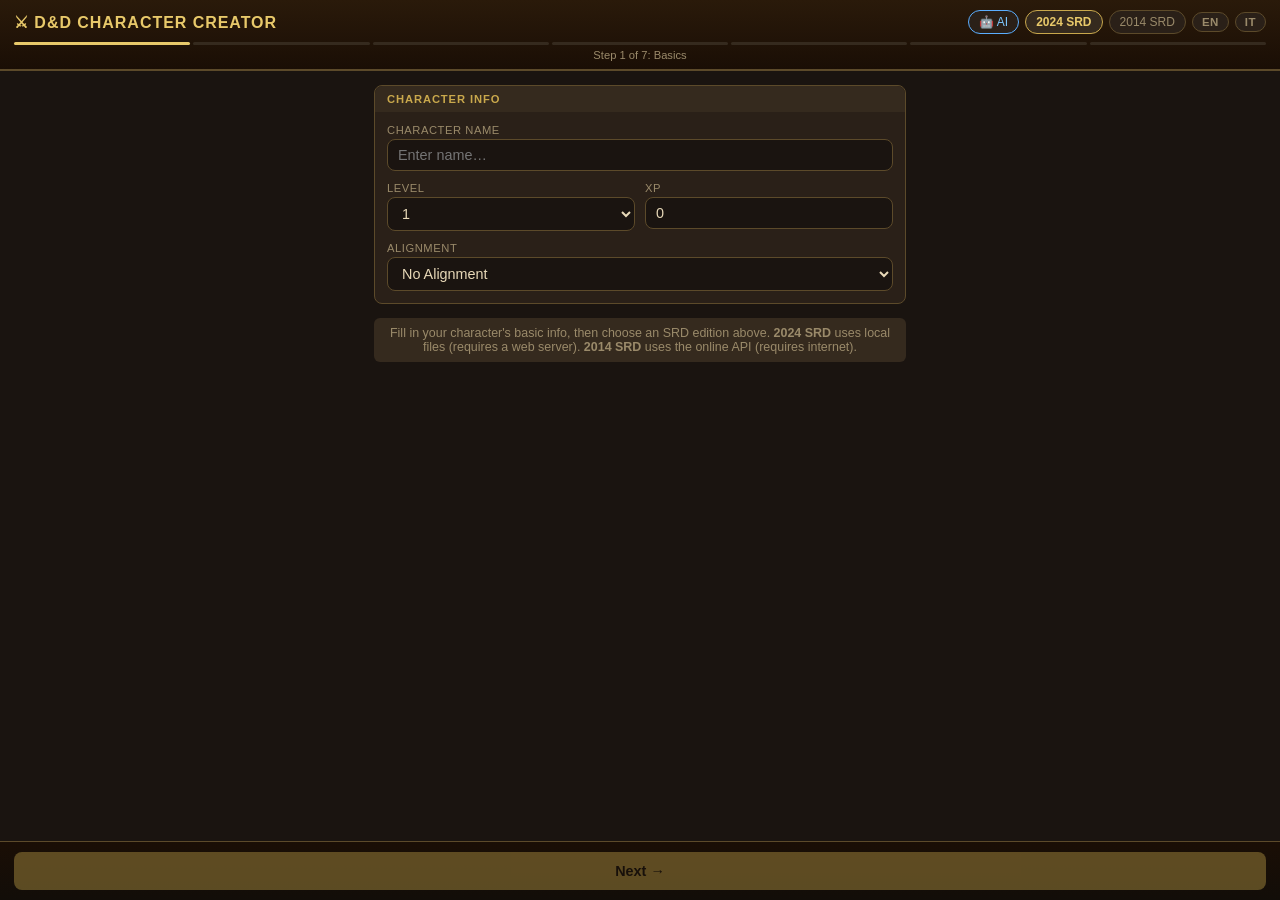
<file: character-creator.html>
<!DOCTYPE html>
<html lang="en">
<head>
<meta charset="UTF-8">
<meta name="viewport" content="width=device-width, initial-scale=1.0, maximum-scale=1.0">
<title>D&amp;D Character Creator</title>
<style>
/* ── Design tokens (match main sheet) ── */
:root {
  --bg:#1a1410;--surface:#2a2018;--surface2:#352a1e;--border:#5c4a2a;
  --border-rgb:92,74,42;--gold:#c9a84c;--gold-light:#e8c96a;
  --red:#c0392b;--red-light:#e74c3c;--green:#27ae60;
  --text:#e8d9b8;--text-muted:#9a8a6a;
  --spell:#5baeff;--spell-light:#7ec8ff;
  --radius:8px;--shadow:0 2px 8px rgba(0,0,0,.5);
}
*,*::before,*::after{box-sizing:border-box;margin:0;padding:0}
html{font-size:16px}
body{background:var(--bg);color:var(--text);font-family:-apple-system,BlinkMacSystemFont,'Segoe UI',sans-serif;min-height:100vh;padding-bottom:90px}

/* ── Header ── */
.wh{background:linear-gradient(180deg,#2a1a0a 0%,#1a0e05 100%);border-bottom:2px solid var(--border);padding:10px 14px 8px;position:sticky;top:0;z-index:100}
.wh-top{display:flex;align-items:center;justify-content:space-between}
.wh-title{font-size:1rem;font-weight:700;color:var(--gold-light);letter-spacing:.06em;text-transform:uppercase}
.wh-edition{display:flex;gap:6px}
.ed-btn{padding:4px 10px;border:1px solid var(--border);border-radius:20px;background:var(--surface);color:var(--text-muted);font-size:.75rem;cursor:pointer}
.ed-btn.active{border-color:var(--gold);background:var(--surface2);color:var(--gold-light);font-weight:600}
.wh-progress{display:flex;gap:3px;margin-top:8px}
.wp-seg{flex:1;height:3px;border-radius:2px;background:var(--surface2);transition:background .2s}
.wp-seg.done{background:var(--gold)}
.wp-seg.cur{background:var(--gold-light)}
.wh-label{font-size:.7rem;color:var(--text-muted);margin-top:4px;text-align:center}

/* ── Content ── */
.wc{padding:14px;max-width:560px;margin:0 auto}
.ws{display:none}.ws.active{display:block}

/* ── Section card ── */
.sec{background:var(--surface);border:1px solid var(--border);border-radius:var(--radius);margin-bottom:14px}
.sec-t{background:var(--surface2);padding:7px 12px;font-size:.7rem;font-weight:600;color:var(--gold);text-transform:uppercase;letter-spacing:.08em;border-radius:var(--radius) var(--radius) 0 0}
.sec-b{padding:12px}

/* ── Form ── */
.field{margin-bottom:11px}.field:last-child{margin-bottom:0}
.lbl{display:block;font-size:.7rem;color:var(--text-muted);text-transform:uppercase;letter-spacing:.05em;margin-bottom:3px}
.inp,.sel,.ta{width:100%;background:var(--bg);border:1px solid var(--border);border-radius:var(--radius);color:var(--text);font-size:.9rem;padding:7px 10px;outline:none;font-family:inherit}
.inp:focus,.sel:focus,.ta:focus{border-color:var(--gold)}
.sel option{background:#2a2018}
.ta{resize:vertical;min-height:70px}
.g2{display:grid;grid-template-columns:1fr 1fr;gap:10px}
.g3{display:grid;grid-template-columns:1fr 1fr 1fr;gap:8px}

/* ── Bonus picker ── */
.bonus-row{display:flex;align-items:center;gap:8px;margin-bottom:8px}
.bonus-row:last-child{margin-bottom:0}
.bonus-badge{min-width:38px;text-align:center;font-weight:700;font-size:.85rem;padding:4px 8px;border-radius:6px;border:1px solid var(--gold);color:var(--gold-light);background:var(--surface2)}
.bonus-badge.sm{border-color:var(--spell);color:var(--spell-light)}
.bonus-badge.bg-b{border-color:var(--green);color:var(--green)}
.bonus-label{font-size:.8rem;color:var(--text-muted);flex:0 0 60px}
.bonus-sel{flex:1;background:var(--bg);border:1px solid var(--border);border-radius:6px;color:var(--text);padding:6px 8px;font-size:.85rem}
.bonus-sel:focus{border-color:var(--gold);outline:none}

/* ── Species info pills ── */
.pill-row{display:flex;flex-wrap:wrap;gap:5px;margin-bottom:10px}
.pill{display:inline-flex;align-items:center;gap:5px;background:var(--surface2);border:1px solid var(--border);border-radius:20px;padding:4px 10px;font-size:.78rem}
.pill-k{color:var(--text-muted)}.pill-v{color:var(--gold-light);font-weight:600}

/* ── Trait toggles ── */
.trait-tog{display:flex;align-items:flex-start;gap:10px;padding:8px 0;border-bottom:1px solid rgba(92,74,42,.3);cursor:pointer}
.trait-tog:last-child{border-bottom:none}
.tog-box{width:16px;height:16px;border-radius:3px;border:1px solid var(--border);background:var(--bg);flex-shrink:0;margin-top:2px;transition:background .15s}
.trait-tog.on .tog-box{background:var(--gold);border-color:var(--gold)}
.tog-name{font-weight:600;font-size:.88rem;color:var(--gold-light)}
.tog-desc{font-size:.73rem;color:var(--text-muted);margin-top:2px;line-height:1.4}

/* ── Skill grid ── */
.skill-grid{display:grid;grid-template-columns:1fr 1fr;gap:5px}
.skill-chip{display:flex;align-items:center;gap:7px;padding:6px 8px;border:1px solid var(--border);border-radius:6px;background:var(--bg);cursor:pointer;font-size:.82rem;user-select:none}
.skill-chip.on{border-color:var(--gold);background:var(--surface2);color:var(--gold-light)}
.skill-chip.locked{border-color:var(--green);background:rgba(39,174,96,.1);color:var(--green);cursor:default}
.skill-dot{width:11px;height:11px;border-radius:50%;border:1px solid var(--border);flex-shrink:0}
.skill-chip.on .skill-dot{background:var(--gold);border-color:var(--gold)}
.skill-chip.locked .skill-dot{background:var(--green);border-color:var(--green)}

/* ── Equipment prof chips ── */
.ep-grid{display:flex;flex-wrap:wrap;gap:5px}
.ep-chip{padding:4px 10px;border:1px solid var(--border);border-radius:20px;font-size:.76rem;cursor:pointer;background:var(--bg);color:var(--text-muted)}
.ep-chip.on{border-color:var(--gold);background:var(--surface2);color:var(--gold-light)}

/* ── Ability score table ── */
.ab-table{width:100%;border-collapse:collapse}
.ab-table th{font-size:.65rem;color:var(--text-muted);text-transform:uppercase;letter-spacing:.05em;padding:3px 4px;text-align:center}
.ab-table td{padding:4px 4px;text-align:center;vertical-align:middle}
.ab-name{font-weight:700;color:var(--gold);font-size:.82rem;text-align:left!important;white-space:nowrap}
.ab-inp{width:50px;background:var(--bg);border:1px solid var(--border);border-radius:5px;color:var(--text);font-size:.9rem;padding:4px;text-align:center;outline:none}
.ab-inp:focus{border-color:var(--gold)}
.ab-bonus{color:var(--spell-light);font-size:.82rem;font-weight:600}
.ab-total{font-weight:700;font-size:1rem}
.ab-mod{color:var(--text-muted);font-size:.8rem}

/* ── Standard array ── */
.sa-row{display:flex;align-items:center;gap:8px;padding:6px 0;border-bottom:1px solid rgba(92,74,42,.3)}
.sa-row:last-child{border-bottom:none}
.sa-label{font-weight:700;color:var(--gold);width:32px;font-size:.82rem}
.sa-sel{flex:1;background:var(--bg);border:1px solid var(--border);border-radius:6px;color:var(--text);padding:5px 6px;font-size:.85rem;outline:none}
.sa-sel:focus{border-color:var(--gold)}
.sa-bonus{color:var(--spell-light);font-size:.78rem;width:36px;text-align:center}
.sa-total{font-weight:700;width:30px;text-align:center}
.sa-mod{color:var(--text-muted);font-size:.78rem;width:34px;text-align:center}

/* ── Point buy ── */
.points-disp{text-align:center;font-size:1.1rem;font-weight:700;color:var(--gold-light);margin-bottom:10px}
.points-disp span{font-size:.8rem;color:var(--text-muted);font-weight:normal}
.pb-row{display:flex;align-items:center;gap:7px;padding:5px 0;border-bottom:1px solid rgba(92,74,42,.3)}
.pb-row:last-child{border-bottom:none}
.pb-label{font-weight:700;color:var(--gold);width:32px;font-size:.82rem}
.pb-btn{width:26px;height:26px;border-radius:50%;border:1px solid var(--border);background:var(--surface2);color:var(--text);cursor:pointer;font-size:.9rem;display:flex;align-items:center;justify-content:center}
.pb-btn:active{background:var(--surface)}
.pb-val{font-weight:700;font-size:1rem;width:24px;text-align:center}
.pb-cost{color:var(--text-muted);font-size:.75rem;width:46px;text-align:center}
.pb-bonus{color:var(--spell-light);font-size:.78rem;width:36px;text-align:center}
.pb-total{font-weight:700;width:30px;text-align:center}
.pb-mod{color:var(--text-muted);font-size:.78rem;width:34px;text-align:center}

/* ── Method tabs ── */
.mtabs{display:flex;gap:5px;margin-bottom:13px}
.mtab{flex:1;padding:7px;border:1px solid var(--border);border-radius:var(--radius);background:var(--surface);color:var(--text-muted);font-size:.78rem;cursor:pointer;text-align:center}
.mtab.active{background:var(--surface2);border-color:var(--gold);color:var(--gold-light);font-weight:600}

/* ── Stat preview ── */
.stat-preview{display:grid;grid-template-columns:repeat(3,1fr);gap:8px;margin-bottom:12px}
.sp-card{background:var(--surface2);border:1px solid var(--border);border-radius:var(--radius);padding:8px;text-align:center}
.sp-val{font-size:1.4rem;font-weight:700;color:var(--gold-light)}
.sp-lbl{font-size:.62rem;color:var(--text-muted);text-transform:uppercase;margin-top:1px}

/* ── Summary ── */
.sum-name{font-size:1.25rem;font-weight:700;color:var(--gold-light);margin-bottom:2px}
.sum-meta{font-size:.83rem;color:var(--text-muted);margin-bottom:12px}
.sum-ab-grid{display:grid;grid-template-columns:repeat(3,1fr);gap:6px;margin-bottom:10px}
.sum-ab{background:var(--surface2);border:1px solid var(--border);border-radius:6px;text-align:center;padding:6px 4px}
.sum-ab-key{font-size:.65rem;color:var(--text-muted);text-transform:uppercase}
.sum-ab-score{font-size:1.1rem;font-weight:700;color:var(--gold-light)}
.sum-ab-mod{font-size:.78rem;color:var(--text-muted)}

/* ── JSON preview ── */
.json-prev{background:var(--bg);border:1px solid var(--border);border-radius:var(--radius);padding:10px;font-family:'Courier New',monospace;font-size:.65rem;color:var(--text-muted);max-height:180px;overflow-y:auto;white-space:pre;margin-bottom:12px}

/* ── Buttons ── */
.full-btn{width:100%;padding:12px;border:none;border-radius:var(--radius);font-size:.9rem;font-weight:600;cursor:pointer;margin-bottom:8px}
.full-btn:last-child{margin-bottom:0}
.full-btn.green{background:var(--green);color:#fff}
.full-btn.blue{background:var(--spell);color:#fff}
.full-btn.gold{background:var(--gold);color:#1a1410}

/* ── Status ── */
.status{font-size:.78rem;color:var(--text-muted);padding:8px 12px;background:var(--surface2);border-radius:6px;margin-bottom:10px;text-align:center}
.status.err{color:var(--red-light);background:rgba(192,57,43,.12)}
.status.load{color:var(--spell)}
.hint{font-size:.7rem;color:var(--text-muted);font-style:italic;margin-top:4px}
.badge-green{display:inline-block;padding:2px 8px;border-radius:10px;font-size:.72rem;font-weight:600;background:rgba(39,174,96,.15);border:1px solid var(--green);color:var(--green);margin-right:4px}
.badge-blue{display:inline-block;padding:2px 8px;border-radius:10px;font-size:.72rem;font-weight:600;background:rgba(91,174,255,.12);border:1px solid var(--spell);color:var(--spell-light);margin-right:4px}

/* ── Nav ── */
.wnav{position:fixed;bottom:0;left:0;right:0;background:linear-gradient(180deg,#1a0e05 0%,#120d08 100%);border-top:1px solid var(--border);padding:10px 14px;display:flex;gap:10px;z-index:100}
.nav-btn{flex:1;padding:11px;border:none;border-radius:var(--radius);font-size:.9rem;font-weight:600;cursor:pointer}
.nav-back{background:var(--surface2);border:1px solid var(--border);color:var(--text-muted)}
.nav-next{background:var(--gold);color:#1a1410}
.nav-next:disabled{opacity:.4;cursor:default}

/* ── Skill mode toggle ── */
.skill-mode-tog{display:flex;gap:5px;margin-bottom:9px}
.smt{flex:1;padding:5px 8px;border:1px solid var(--border);border-radius:var(--radius);background:var(--surface);color:var(--text-muted);font-size:.76rem;cursor:pointer;text-align:center}
.smt.active{background:var(--surface2);border-color:var(--gold);color:var(--gold-light);font-weight:600}
.skill-chip.non-class{border-color:var(--spell);color:var(--spell-light)}
.skill-chip.non-class .skill-dot{border-color:var(--spell)}
.skill-chip.non-class.on{background:rgba(91,174,255,.1);border-color:var(--spell-light)}

/* ── Starting equipment list ── */
.eq-item-tog{display:flex;align-items:center;gap:8px;padding:5px 0;border-bottom:1px solid rgba(92,74,42,.2);cursor:pointer;user-select:none}
.eq-item-tog:last-child{border-bottom:none}
.eq-check{width:14px;height:14px;border-radius:3px;border:1px solid var(--border);background:var(--bg);flex-shrink:0;transition:background .15s}
.eq-item-tog.on .eq-check{background:var(--gold);border-color:var(--gold)}
.eq-item-label{font-size:.83rem;flex:1}
.eq-item-qty-badge{font-size:.72rem;color:var(--text-muted)}

/* ── Feat selector ── */
.feat-card{background:var(--surface2);border:1px solid var(--gold);border-radius:var(--radius);padding:8px 10px;margin-top:8px}
.feat-card-name{font-weight:700;font-size:.88rem;color:var(--gold-light);margin-bottom:3px}
.feat-card-desc{font-size:.73rem;color:var(--text-muted);line-height:1.45}

/* ── AI Create modal ── */
#aiCreateBackdrop{position:fixed;inset:0;background:rgba(0,0,0,.55);z-index:300;opacity:0;pointer-events:none;transition:opacity .2s}
#aiCreateBackdrop.show{opacity:1;pointer-events:auto}
#aiCreatePanel{
  position:fixed;top:50%;left:50%;
  transform:translate(-50%,-50%) scale(.88);
  background:linear-gradient(160deg,var(--surface),var(--bg));
  border:2px solid var(--spell);border-radius:20px;
  padding:22px 24px 20px;z-index:301;
  opacity:0;transition:opacity .2s,transform .2s;
  pointer-events:none;width:min(92vw,500px);
  max-height:85vh;overflow-y:auto;
  box-shadow:0 8px 32px rgba(0,0,0,.7)
}
#aiCreatePanel.show{opacity:1;transform:translate(-50%,-50%) scale(1);pointer-events:auto}
.aic-title{font-size:.85rem;font-weight:700;color:var(--spell-light);margin-bottom:14px;letter-spacing:.04em}
.aic-step-lbl{font-size:.7rem;letter-spacing:.08em;text-transform:uppercase;color:var(--gold);margin-bottom:6px}
.aic-schema-status{font-size:.74rem;color:var(--text-muted);margin:4px 0 10px;min-height:1.2em}
.aic-schema-status.ok{color:#5cb85c}
.aic-file-picker{display:flex;flex-direction:column;gap:6px;margin-bottom:12px}
.aic-or{text-align:center;font-size:.72rem;color:var(--text-muted);margin:6px 0}
.aic-textarea{
  width:100%;box-sizing:border-box;font-size:.78rem;
  background:rgba(0,0,0,.25);border:1px solid rgba(255,255,255,.12);
  border-radius:10px;color:var(--text);padding:10px 12px;
  font-family:inherit;resize:vertical;min-height:80px
}
.aic-textarea:focus{outline:none;border-color:var(--spell)}
.aic-notice{font-size:.72rem;color:var(--spell-light);margin-top:5px;min-height:1.1em;text-align:center}
.aic-btn{width:100%;padding:11px;border:none;border-radius:var(--radius);font-size:.88rem;font-weight:700;cursor:pointer;margin-bottom:8px}
.aic-btn.spell{background:var(--spell);color:#fff}
.aic-btn.gold{background:var(--gold);color:#1a1410}
.aic-btn.muted{background:var(--surface2);border:1px solid var(--border);color:var(--text-muted)}
.aic-file-btn{width:100%;padding:7px 0;font-size:.82rem;background:var(--surface2);border:1px solid var(--border);border-radius:var(--radius);color:var(--text);cursor:pointer}
.lang-btns{display:flex;gap:6px;margin-left:6px}
.lang-btn{padding:3px 9px;border:1.5px solid var(--border);border-radius:14px;background:var(--surface);color:var(--text-muted);font-size:.72rem;font-weight:600;cursor:pointer;letter-spacing:.04em;transition:border-color .15s,background .15s}
.lang-btn.active{border-color:var(--gold);background:var(--surface2);color:var(--gold-light)}
</style>
</head>
<body>

<!-- ── Header ── -->
<div class="wh">
  <div class="wh-top">
    <div class="wh-title" data-i18n="creator.title">⚔ D&amp;D Character Creator</div>
    <div style="display:flex;align-items:center">
      <div class="wh-edition">
        <button class="ed-btn" onclick="openAICreate()" style="border-color:var(--spell);color:var(--spell-light)">&#129302; AI</button>
        <button class="ed-btn active" id="btn2024" onclick="setEdition('2024')">2024 SRD</button>
        <button class="ed-btn" id="btn2014" onclick="setEdition('2014')">2014 SRD</button>
      </div>
      <div class="lang-btns">
        <button class="lang-btn" data-lang="en" onclick="setLanguage('en')" title="English">EN</button>
        <button class="lang-btn" data-lang="it" onclick="setLanguage('it')" title="Italiano">IT</button>
      </div>
    </div>
  </div>
  <div class="wh-progress" id="progressBar"></div>
  <div class="wh-label" id="stepLabel"></div>
</div>

<div class="wc">

<!-- ── Step 0: Basics ── -->
<div class="ws active" id="step-0">
  <div class="sec"><div class="sec-t" data-i18n="creator.char_info">Character Info</div><div class="sec-b">
    <div class="field"><label class="lbl" data-i18n="creator.label.name">Character Name</label><input class="inp" id="b-name" type="text" placeholder="Enter name…" oninput="W.basic.name=this.value;updateNav()"></div>
    <div class="g2">
      <div class="field"><label class="lbl" data-i18n="creator.label.level">Level</label>
        <select class="sel" id="b-level" onchange="W.basic.level=+this.value">
          <option value="1">1</option><option value="2">2</option><option value="3">3</option>
          <option value="4">4</option><option value="5">5</option><option value="6">6</option>
          <option value="7">7</option><option value="8">8</option><option value="9">9</option>
          <option value="10">10</option><option value="11">11</option><option value="12">12</option>
          <option value="13">13</option><option value="14">14</option><option value="15">15</option>
          <option value="16">16</option><option value="17">17</option><option value="18">18</option>
          <option value="19">19</option><option value="20">20</option>
        </select>
      </div>
      <div class="field"><label class="lbl" data-i18n="creator.label.xp">XP</label><input class="inp" id="b-xp" type="number" min="0" value="0" oninput="W.basic.xp=this.value"></div>
    </div>
    <div class="field"><label class="lbl" data-i18n="creator.label.alignment">Alignment</label>
      <select class="sel" id="b-align" onchange="W.basic.alignment=this.value">
        <option value="No Alignment" selected>No Alignment</option>
        <option>Lawful Good</option><option>Neutral Good</option><option>Chaotic Good</option>
        <option>Lawful Neutral</option><option>True Neutral</option><option>Chaotic Neutral</option>
        <option>Lawful Evil</option><option>Neutral Evil</option><option>Chaotic Evil</option>
      </select>
    </div>
  </div></div>
  <div class="status" id="s0-hint">Fill in your character's basic info, then choose an SRD edition above. <b>2024 SRD</b> uses local files (requires a web server). <b>2014 SRD</b> uses the online API (requires internet).</div>
</div>

<!-- ── Step 1: Species ── -->
<div class="ws" id="step-1">
  <div class="sec"><div class="sec-t">Species / Race</div><div class="sec-b">
    <div class="field">
      <label class="lbl">Select Species</label>
      <select class="sel" id="sp-sel" onchange="onSpeciesChange(this.value)">
        <option value="">— Loading… —</option>
      </select>
    </div>
    <div id="sp-subrace-wrap" style="display:none" class="field">
      <label class="lbl">Subspecies</label>
      <select class="sel" id="sp-sub-sel" onchange="onSubspeciesChange(this.value)">
        <option value="">— None —</option>
      </select>
    </div>
  </div></div>

  <div id="sp-detail" style="display:none">
    <!-- Bonus allocation -->
    <div class="sec"><div class="sec-t" data-i18n="creator.ability_bonuses">Ability Score Bonuses</div><div class="sec-b">
      <p class="hint" style="margin-bottom:10px" id="sp-bonus-hint"></p>
      <div id="sp-bonus-ui"></div>
    </div></div>
    <!-- Species info -->
    <div class="sec"><div class="sec-t" data-i18n="creator.species_info">Species Info</div><div class="sec-b" id="sp-info-body"></div></div>
    <!-- Traits -->
    <div class="sec" id="sp-traits-sec"><div class="sec-t" data-i18n="creator.species_traits">Species Traits (select to import)</div><div class="sec-b" id="sp-traits-body"></div></div>
  </div>
  <div id="sp-status"></div>
</div>

<!-- ── Step 2: Class ── -->
<div class="ws" id="step-2">
  <div class="sec"><div class="sec-t">Class</div><div class="sec-b">
    <div class="field">
      <label class="lbl">Select Class</label>
      <select class="sel" id="cl-sel" onchange="onClassChange(this.value)">
        <option value="">— Loading… —</option>
      </select>
    </div>
    <div id="cl-subclass-wrap" style="display:none" class="field">
      <label class="lbl">Subclass (optional)</label>
      <select class="sel" id="cl-sub-sel" onchange="W.cls.subclass=this.options[this.selectedIndex].text;W.cls.subclassIndex=this.value">
        <option value="">— None selected —</option>
      </select>
    </div>
  </div></div>

  <div id="cl-detail" style="display:none">
    <div class="sec"><div class="sec-t">Class Info</div><div class="sec-b" id="cl-info-body"></div></div>
    <div class="sec"><div class="sec-t" id="cl-skill-title" data-i18n="creator.skill_profs">Skill Proficiencies</div><div class="sec-b">
      <div class="skill-mode-tog">
        <div class="smt active" id="smt-class" onclick="setSkillMode('class')" data-i18n="creator.class_skills">Class Skills</div>
        <div class="smt" id="smt-free" onclick="setSkillMode('free')" data-i18n="creator.any_skill">Any Skill</div>
      </div>
      <div class="skill-grid" id="cl-skill-grid"></div>
      <p class="hint" id="cl-skill-hint" style="margin-top:6px;display:none" data-i18n="creator.non_class_hint">Non-class skills shown in blue. Same pick limit applies.</p>
    </div></div>
    <div class="sec"><div class="sec-t" data-i18n="creator.equip_profs">Equipment Proficiencies</div><div class="sec-b"><div class="ep-grid" id="cl-equip-grid"></div></div></div>
    <div class="sec" id="cl-start-equip-sec" style="display:none">
      <div class="sec-t" data-i18n="creator.starting_equip">Starting Equipment</div>
      <div class="sec-b" id="cl-start-equip-body"></div>
    </div>
  </div>
  <div id="cl-status"></div>
</div>

<!-- ── Step 3: Background ── -->
<div class="ws" id="step-3">
  <div class="sec"><div class="sec-t">Background</div><div class="sec-b">
    <div class="field">
      <label class="lbl">Select Background</label>
      <select class="sel" id="bg-sel" onchange="onBackgroundChange(this.value)">
        <option value="">— Loading… —</option>
      </select>
    </div>
  </div></div>

  <div id="bg-detail" style="display:none">
    <div class="sec" id="bg-bonus-sec"><div class="sec-t" data-i18n="creator.bg_ability_bonuses">Ability Score Bonuses</div><div class="sec-b">
      <p class="hint" style="margin-bottom:10px" id="bg-bonus-hint"></p>
      <div id="bg-bonus-ui"></div>
    </div></div>
    <div class="sec" id="bg-feat-sec" style="display:none">
      <div class="sec-t">Origin Feat</div>
      <div class="sec-b" id="bg-feat-body"></div>
    </div>
    <div class="sec"><div class="sec-t" data-i18n="creator.bg_proficiencies">Background Proficiencies</div><div class="sec-b" id="bg-profs-body"></div></div>
    <div class="sec" id="bg-start-equip-sec" style="display:none">
      <div class="sec-t">Starting Equipment</div>
      <div class="sec-b" id="bg-start-equip-body"></div>
    </div>
  </div>
  <div class="status" id="bg-status-none" style="display:none" data-i18n="creator.no_bg">No background selected — skills from background will be skipped.</div>
  <div id="bg-status"></div>
</div>

<!-- ── Step 4: Ability Scores ── -->
<div class="ws" id="step-4">
  <div class="mtabs">
    <div class="mtab active" onclick="setScoreMethod('manual')" data-i18n="creator.method.manual">Manual</div>
    <div class="mtab" onclick="setScoreMethod('standard')" data-i18n="creator.method.standard">Standard Array</div>
    <div class="mtab" onclick="setScoreMethod('pointbuy')" data-i18n="creator.method.pointbuy">Point Buy</div>
  </div>
  <div id="score-manual">
    <div class="sec"><div class="sec-t" data-i18n="creator.base_scores">Base Scores</div><div class="sec-b">
      <table class="ab-table">
        <thead><tr><th></th><th data-i18n="creator.table.base">Base</th><th data-i18n="creator.table.bonus">Bonus</th><th data-i18n="creator.table.total">Total</th><th data-i18n="creator.table.mod">Mod</th></tr></thead>
        <tbody id="manual-tbody"></tbody>
      </table>
    </div></div>
  </div>
  <div id="score-standard" style="display:none">
    <div class="sec"><div class="sec-t" data-i18n="creator.standard_array">Standard Array — assign 15,14,13,12,10,8</div><div class="sec-b">
      <div id="sa-body"></div>
    </div></div>
  </div>
  <div id="score-pointbuy" style="display:none">
    <div class="sec"><div class="sec-t" data-i18n="creator.point_buy">Point Buy (27 points)</div><div class="sec-b">
      <div class="points-disp" id="pb-points">27 <span data-i18n="creator.points_remaining">points remaining</span></div>
      <div id="pb-body"></div>
    </div></div>
  </div>
  <div class="stat-preview" id="stat-preview">
    <div class="sp-card"><div class="sp-val" id="prev-hp">—</div><div class="sp-lbl" data-i18n="creator.hp_avg">HP (avg)</div></div>
    <div class="sp-card"><div class="sp-val" id="prev-ac">—</div><div class="sp-lbl" data-i18n="creator.base_ac">AC (base)</div></div>
    <div class="sp-card"><div class="sp-val" id="prev-prof">+2</div><div class="sp-lbl" data-i18n="creator.prof_bonus">Prof Bonus</div></div>
  </div>
  <div class="hint" style="text-align:center;margin-bottom:6px">HP uses average per level; AC = 10 + DEX mod. Both can be adjusted in the character sheet.</div>
</div>

<!-- ── Step 5: Personality ── -->
<div class="ws" id="step-5">
  <div class="sec"><div class="sec-t" data-i18n="section.languages">Languages</div><div class="sec-b">
    <div class="field"><label class="lbl" data-i18n="creator.label.languages">Languages (free text)</label>
      <input class="inp" id="p-langs" type="text" placeholder="Common, Elvish…" oninput="W.personality.languages=this.value">
    </div>
    <p class="hint">Common is standard. Add languages granted by species, background, or class.</p>
  </div></div>
  <div class="sec"><div class="sec-t" data-i18n="section.personality">Personality</div><div class="sec-b">
    <div class="field"><label class="lbl" data-i18n="creator.label.personality">Personality Traits</label><textarea class="ta" id="p-personality" oninput="W.personality.personality=this.value"></textarea></div>
    <div class="field"><label class="lbl" data-i18n="creator.label.ideals">Ideals</label><textarea class="ta" id="p-ideals" oninput="W.personality.ideals=this.value"></textarea></div>
    <div class="field"><label class="lbl" data-i18n="creator.label.bonds">Bonds</label><textarea class="ta" id="p-bonds" oninput="W.personality.bonds=this.value"></textarea></div>
    <div class="field"><label class="lbl" data-i18n="creator.label.flaws">Flaws</label><textarea class="ta" id="p-flaws" oninput="W.personality.flaws=this.value"></textarea></div>
  </div></div>
  <div class="sec"><div class="sec-t" data-i18n="section.notes">Notes</div><div class="sec-b">
    <div class="field"><textarea class="ta" id="p-notes" placeholder="Campaign notes…" oninput="W.personality.notes=this.value"></textarea></div>
  </div></div>
</div>

<!-- ── Step 6: Review & Export ── -->
<div class="ws" id="step-6">
  <div class="sec"><div class="sec-t">Character Summary</div><div class="sec-b" id="review-summary"></div></div>
  <div class="sec"><div class="sec-t">JSON Preview</div><div class="sec-b">
    <div class="json-prev" id="json-prev"></div>
    <button class="full-btn gold" onclick="openInSheet()" data-i18n="creator.btn.open_sheet">⚔ Open in Character Sheet</button>
    <button class="full-btn green" onclick="downloadJSON()" data-i18n="creator.btn.download">⬇ Download JSON</button>
    <button class="full-btn blue" onclick="copyJSON()" data-i18n="creator.btn.copy">⎘ Copy to Clipboard</button>
  </div></div>
  <div class="sec"><div class="sec-t">How to Import</div><div class="sec-b">
    <p style="font-size:.82rem;color:var(--text-muted);line-height:1.6">
      <b>Direct (recommended):</b> Click <b>Open in Character Sheet</b> above — your character is added automatically.<br><br>
      <b>Manual:</b> Download the JSON, open <b>dnd-character-sheet.html</b>, tap ⚙ → <b>Load Character</b>, and select the file.
    </p>
  </div></div>
  <div id="review-status"></div>
</div>

</div><!-- /wc -->

<!-- ── AI Create modal ── -->
<input type="file" id="aiSchemaInput" accept=".md,.txt" style="display:none" onchange="aiLoadSchemaFromFile(this)">
<input type="file" id="aiJsonFileInput" accept=".json" style="display:none" onchange="importAIFromFile(this)">
<div id="aiCreateBackdrop" onclick="dismissAICreate()"></div>
<div id="aiCreatePanel">
  <div class="aic-title">&#129302; AI Character Generator</div>

  <div style="margin-bottom:14px">
    <div class="aic-step-lbl">Step 1 &#8212; Describe your character (optional)</div>
    <textarea class="aic-textarea" id="aiCharDesc" placeholder="e.g. A gruff dwarven fighter who lost his clan and seeks redemption…" style="min-height:68px"></textarea>
  </div>

  <div style="margin-bottom:14px">
    <div class="aic-step-lbl">Step 2 &#8212; Copy the prompt</div>
    <div class="aic-schema-status" id="aiSchemaStatus"></div>
    <div id="aiSchemaFilePicker" class="aic-file-picker" style="display:none">
      <button class="aic-file-btn" onclick="el('aiSchemaInput').click()">Select JSONGeneration.md</button>
      <div class="aic-or">or</div>
      <button class="aic-file-btn" onclick="aiUseBuiltinSchema()">Use built-in schema</button>
    </div>
    <div style="font-size:.8rem;color:var(--text-muted);margin-bottom:10px">Paste this prompt into Claude, ChatGPT, or Gemini. Save the response as a <b>.json</b> file.</div>
    <button class="aic-btn spell" onclick="generateAICreatePrompt()">Copy prompt to clipboard</button>
    <div class="aic-notice" id="aiCopyNotice"></div>
  </div>

  <div style="margin-bottom:14px">
    <div class="aic-step-lbl">Step 3 &#8212; Load the AI&#8217;s JSON</div>
    <div style="font-size:.78rem;color:var(--text-muted);margin-bottom:8px">Load the saved <b>.json</b> file, or paste the AI response directly.</div>
    <button class="aic-btn gold" onclick="el('aiJsonFileInput').click()">&#128196; Load JSON File</button>
    <div class="aic-or">or paste below</div>
    <textarea class="aic-textarea" id="aiJsonPaste" placeholder="Paste the full character JSON here…"></textarea>
    <button class="aic-btn spell" style="margin-top:8px" onclick="importAIFromPaste()">Apply Character</button>
  </div>

  <button class="aic-btn muted" onclick="dismissAICreate()">Cancel</button>
</div>

<!-- ── Bottom nav ── -->
<div class="wnav">
  <button class="nav-btn nav-back" id="btnBack" onclick="goBack()" data-i18n="creator.btn.back">← Back</button>
  <button class="nav-btn nav-next" id="btnNext" onclick="goNext()">Next →</button>
</div>

<script src="shared.js"></script>
<script src="srd2024/bundle.js"></script>
<script>
'use strict';

// ── Constants ──────────────────────────────────────────────────────────────

const STEPS = ['Basics','Species','Class','Background','Ability Scores','Personality','Review'];
const ABILITY_KEYS = ['STR','DEX','CON','INT','WIS','CHA'];
const ABILITY_NAMES = {STR:'Strength',DEX:'Dexterity',CON:'Constitution',INT:'Intelligence',WIS:'Wisdom',CHA:'Charisma'};

const ALL_SKILLS = ['Acrobatics','Animal Handling','Arcana','Athletics','Deception','History',
  'Insight','Intimidation','Investigation','Medicine','Nature','Perception',
  'Performance','Persuasion','Religion','Sleight of Hand','Stealth','Survival'];

// Equipment proficiencies by class index
const CLASS_EQUIP = {
  barbarian:{groups:['Light Armor','Medium Armor','Shields','Simple Weapons','Martial Weapons'],custom:[]},
  bard:     {groups:['Light Armor','Simple Weapons'],custom:['Hand Crossbow','Longsword','Rapier','Shortsword']},
  cleric:   {groups:['Light Armor','Medium Armor','Shields','Simple Weapons'],custom:[]},
  druid:    {groups:['Light Armor','Medium Armor','Shields','Simple Weapons'],custom:[]},
  fighter:  {groups:['Light Armor','Medium Armor','Heavy Armor','Shields','Simple Weapons','Martial Weapons'],custom:[]},
  monk:     {groups:['Simple Weapons'],custom:['Shortsword']},
  paladin:  {groups:['Light Armor','Medium Armor','Heavy Armor','Shields','Simple Weapons','Martial Weapons'],custom:[]},
  ranger:   {groups:['Light Armor','Medium Armor','Shields','Simple Weapons','Martial Weapons'],custom:[]},
  rogue:    {groups:['Light Armor','Simple Weapons'],custom:['Hand Crossbow','Longsword','Rapier','Shortsword']},
  sorcerer: {groups:[],custom:['Dagger','Light Crossbow','Quarterstaff','Dart','Sling']},
  warlock:  {groups:['Light Armor','Simple Weapons'],custom:[]},
  wizard:   {groups:[],custom:['Dagger','Light Crossbow','Quarterstaff','Dart','Sling']},
};

// Point buy costs (index = score - 8)
const PB_COST = [0,1,2,3,4,5,0,7,0,9];
const PB_TOTAL = 27;

// Origin feats available at character creation (2024 SRD)
const ORIGIN_FEATS = [
  'Alert','Crafter','Healer','Lucky','Magic Initiate','Musician',
  'Savage Attacker','Skilled','Tavern Brawler','Tough',
];
const FEAT_DESCRIPTIONS = {
  'Alert': 'You gain a +5 bonus to Initiative. You cannot be surprised while conscious.',
  'Crafter': 'You gain Tool Proficiency with three different Artisan\'s Tools of your choice.',
  'Healer': 'When you use a Healer\'s Kit to stabilize a creature, it regains 1 HP. As an action, spend one use to restore 1d6 + 4 + creature\'s max hit dice HP.',
  'Lucky': 'You have 3 Luck Points per Long Rest. Spend one to add a d20 to any attack roll, ability check, or saving throw.',
  'Magic Initiate': 'Choose Cleric, Druid, or Wizard. Learn two cantrips and one 1st-level spell from that class\'s list. Regain the spell on a Long Rest.',
  'Musician': 'Gain proficiency with three Musical Instruments of your choice. Grant Heroic Inspiration to allies who hear you play.',
  'Savage Attacker': 'Once per turn, reroll a weapon\'s damage dice on a melee attack and use either result.',
  'Skilled': 'Gain proficiency in any combination of three Skills or Tools of your choice.',
  'Tavern Brawler': 'Unarmed Strikes deal 1d4 damage. Proficiency with improvised weapons. Grapple as a Bonus Action.',
  'Tough': 'Hit Point maximum increases by 2 per character level, now and each time you gain a level.',
};

// ── State ──────────────────────────────────────────────────────────────────

const W = {
  edition: '2024',
  step: 0,
  basic: { name:'', level:1, alignment:'No Alignment', xp:'0' },

  // species
  speciesIndex: '',
  speciesData: null,      // normalized species object
  subspeciesIndex: '',
  subspeciesData: null,
  speciesBonus: {big:'', small:''},       // '+2' and '+1' ability keys
  speciesBonusCustom: {},                 // for 2014: override map {original_key: new_key}
  selectedTraits: [],                     // indices of traits selected to import

  // class
  classIndex: '',
  classData: null,
  subclassIndex: '',
  subclassName: '',
  chosenSkills: [],
  skillPickMode: 'class',                 // 'class' = class-list only, 'free' = any skill
  equipProfs: [],                         // array of group names (from CLASS_EQUIP)
  equipCustom: [],                        // extra custom prof names
  classEquipment: [],                     // starting equipment items from class

  // background
  bgIndex: '',
  bgData: null,
  bgBonus: {big:'', small:''},
  bgFeat: '',                             // chosen origin feat
  bgEquipment: [],                        // starting equipment items from background

  // ability scores
  scoreMethod: 'manual',
  baseScores: {STR:10,DEX:10,CON:10,INT:10,WIS:10,CHA:10},
  stdAssign: {STR:'',DEX:'',CON:'',INT:'',WIS:'',CHA:''},  // value assigned for std array
  pbScores: {STR:8,DEX:8,CON:8,INT:8,WIS:8,CHA:8},

  // personality
  personality: {personality:'',ideals:'',bonds:'',flaws:'',languages:'',notes:''},

  // cache
  _cache: {},
  _srdLoaded: {species:false,classes:false,backgrounds:false},

  // stashed payload from AI import; when set, buildPayload() returns it as-is
  _aiPayload: null,
};

// ── Utilities ──────────────────────────────────────────────────────────────

const el = id => document.getElementById(id);

function totalScores() {
  const base = W.scoreMethod==='manual' ? W.baseScores :
               W.scoreMethod==='standard' ? stdArrayTotals() : W.pbScores;
  const bonus = totalBonuses();
  const out = {};
  for (const k of ABILITY_KEYS) out[k] = (base[k]||0) + (bonus[k]||0);
  return out;
}

function totalBonuses() {
  const b = {STR:0,DEX:0,CON:0,INT:0,WIS:0,CHA:0};
  // species bonus
  if (W.edition==='2024') {
    if (W.speciesBonus.big) b[W.speciesBonus.big] += 2;
    if (W.speciesBonus.small) b[W.speciesBonus.small] += 1;
  } else {
    // 2014: fixed bonuses with optional override
    const raw = W.speciesData?.abilityBonuses || {};
    for (const [origKey, val] of Object.entries(raw)) {
      const target = W.speciesBonusCustom[origKey] || origKey;
      if (target && ABILITY_KEYS.includes(target)) b[target] = (b[target]||0) + val;
    }
  }
  // subspecies bonus
  const subRaw = W.subspeciesData?.abilityBonuses || {};
  for (const [origKey, val] of Object.entries(subRaw)) {
    const target = W.speciesBonusCustom['sub_'+origKey] || origKey;
    if (target && ABILITY_KEYS.includes(target)) b[target] = (b[target]||0) + val;
  }
  // background bonus (2024 only)
  if (W.edition==='2024' && W.bgData) {
    if (W.bgBonus.big) b[W.bgBonus.big] = (b[W.bgBonus.big]||0) + 2;
    if (W.bgBonus.small) b[W.bgBonus.small] = (b[W.bgBonus.small]||0) + 1;
  }
  return b;
}

function stdArrayTotals() {
  const base = {STR:0,DEX:0,CON:0,INT:0,WIS:0,CHA:0};
  for (const k of ABILITY_KEYS) {
    const v = parseInt(W.stdAssign[k]);
    if (!isNaN(v)) base[k] = v;
  }
  return base;
}

// ── SRD fetching ──────────────────────────────────────────────────────────

const BASE_2014 = 'https://www.dnd5eapi.co/api/';
const BASE_2024 = 'srd2024/';

async function srdGet(path) {
  const key = W.edition + '|' + path;
  if (W._cache[key]) return W._cache[key];
  // For 2024 edition, check the inlined bundle first (enables file:// usage)
  if (W.edition === '2024' && window.__SRD2024) {
    const bundleKey = path.replace(/\.json$/, '');
    if (window.__SRD2024[bundleKey] !== undefined) {
      W._cache[key] = window.__SRD2024[bundleKey];
      return W._cache[key];
    }
  }
  let url;
  if (W.edition === '2024') {
    url = BASE_2024 + path;
  } else {
    url = BASE_2014 + path;
  }
  const r = await fetch(url);
  if (!r.ok) throw new Error(`HTTP ${r.status} for ${url}`);
  const data = await r.json();
  W._cache[key] = data;
  return data;
}

// ── Normalize species data ─────────────────────────────────────────────────

function normalizeSpecies2024(raw) {
  return {
    index: raw.index,
    name: raw.name,
    speed: raw.speed || 30,
    size: raw.size || 'Medium',
    traits: (raw.traits||[]).map(t=>({name:t.name, description:t.description||''})),
    abilityBonuses: {},   // 2024 = free choice
    subspecies: (raw.subspecies||[]).map(s=>({
      index: s.index,
      name: s.name,
      traits: (s.traits||[]).map(t=>({name:t.name, description:t.description||''})),
      abilityBonuses: {},
    })),
    languages: '',
  };
}

function normalizeSpecies2014(raw, traitDescMap) {
  // Parse ability bonuses: {STR:2, DEX:1, ...}
  const ab = {};
  for (const entry of (raw.ability_bonuses||[])) {
    const k = entry.ability_score.index.toUpperCase();
    if (ABILITY_KEYS.includes(k)) ab[k] = (ab[k]||0) + entry.bonus;
  }
  const traits = (raw.traits||[]).map(t=>({
    name: t.name,
    description: (traitDescMap[t.index]||[]).join('\n\n'),
  }));
  // Languages
  const langs = (raw.languages||[]).map(l=>l.name).join(', ');
  return {
    index: raw.index,
    name: raw.name,
    speed: raw.speed || 30,
    size: (raw.size||'Medium').charAt(0).toUpperCase()+(raw.size||'Medium').slice(1).toLowerCase(),
    traits,
    abilityBonuses: ab,
    subspecies: (raw.subraces||[]).map(s=>({index:s.index, name:s.name})),
    languages: langs,
  };
}

function normalizeClass2024(raw) {
  return {
    index: raw.index,
    name: raw.name,
    hitDie: raw.hit_die,
    spellcasting: raw.spellcasting_ability,
    savingThrows: raw.saving_throws || [],
    skillChoices: raw.skill_choices || {choose:2,from:[]},
    subclasses: (raw.subclasses||[]).map(s=>({index:s.index, name:s.name})),
    startingEquipment: (raw.starting_equipment||[]).map(e=>({...e, included:true})),
  };
}

function normalizeClass2014(raw) {
  // Parse skill choices from proficiency_choices
  const skillChoices = {choose:2, from:[]};
  for (const pc of (raw.proficiency_choices||[])) {
    const opts = (pc.from?.options||[]).filter(o=>o.item?.name?.startsWith('Skill:'));
    if (opts.length > 0) {
      skillChoices.choose = pc.choose;
      skillChoices.from = opts.map(o=>o.item.name.replace('Skill: ',''));
    }
  }
  const startingEquipment = (raw.starting_equipment||[]).map(e=>({
    name: e.equipment?.name || '',
    quantity: e.quantity || 1,
    included: true,
  })).filter(e=>e.name);
  return {
    index: raw.index,
    name: raw.name,
    hitDie: raw.hit_die,
    spellcasting: raw.spellcasting_ability?.index?.toUpperCase().slice(0,3) || null,
    savingThrows: (raw.saving_throws||[]).map(s=>s.index.toUpperCase()),
    skillChoices,
    subclasses: (raw.subclasses||[]).map(s=>({index:s.index, name:s.name})),
    startingEquipment,
  };
}

function normalizeBackground2024(raw) {
  const skillProfs = [], toolProfs = [];
  for (const p of (raw.proficiencies||[])) {
    if (p.startsWith('Skill: ')) skillProfs.push(p.replace('Skill: ',''));
    else if (p.startsWith('Tool: ')) toolProfs.push(p.replace('Tool: ',''));
    else toolProfs.push(p);
  }
  const startingEquipment = (raw.starting_equipment||[]).map(e=>({...e, included:true}));
  return {
    index: raw.index,
    name: raw.name,
    skillProfs,
    toolProfs,
    abilityScores: raw.ability_scores || null,  // eligible abilities for bonuses
    feat: raw.feat || '',
    startingEquipment,
  };
}

function normalizeBackground2014(raw) {
  const skillProfs = [], toolProfs = [];
  for (const p of (raw.starting_proficiencies||[])) {
    if (p.name.startsWith('Skill: ')) skillProfs.push(p.name.replace('Skill: ',''));
    else toolProfs.push(p.name);
  }
  const startingEquipment = (raw.starting_equipment||[]).map(e=>({
    name: e.equipment?.name || e.item?.name || '',
    quantity: e.quantity || 1,
    included: true,
  })).filter(e=>e.name);
  return {
    index: raw.index,
    name: raw.name,
    skillProfs,
    toolProfs,
    abilityScores: null,
    feat: '',
    startingEquipment,
  };
}

// ── Species step ───────────────────────────────────────────────────────────

async function loadSpeciesList() {
  const statusEl = el('sp-status');
  statusEl.innerHTML = '<div class="status load">Loading species…</div>';
  try {
    let list = [];
    if (W.edition === '2024') {
      const data = await srdGet('species.json');
      list = data.map(s=>({index:s.index, name:s.name}));
      W._cache['2024|species_full'] = data;
    } else {
      const data = await srdGet('races');
      list = (data.results||[]).map(r=>({index:r.index, name:r.name}));
    }
    const sel = el('sp-sel');
    sel.innerHTML = '<option value="">— Select species —</option>' +
      list.map(s=>`<option value="${s.index}">${s.name}</option>`).join('');
    statusEl.innerHTML = '';
    W._srdLoaded.species = true;
  } catch(e) {
    statusEl.innerHTML = `<div class="status err">Failed to load species: ${e.message}.</div>`;
  }
}

async function onSpeciesChange(idx) {
  W.speciesIndex = idx;
  W.speciesData = null;
  W.subspeciesData = null;
  W.subspeciesIndex = '';
  W.selectedTraits = [];
  el('sp-detail').style.display = 'none';
  el('sp-subrace-wrap').style.display = 'none';
  if (!idx) { updateNav(); return; }

  const statusEl = el('sp-status');
  statusEl.innerHTML = '<div class="status load">Loading species details…</div>';
  try {
    let normalized;
    if (W.edition === '2024') {
      const full = W._cache['2024|species_full'] || [];
      const raw = full.find(s=>s.index===idx);
      if (!raw) throw new Error('Species not found in local data.');
      normalized = normalizeSpecies2024(raw);
    } else {
      const raw = await srdGet(`races/${idx}`);
      // Batch-fetch trait descriptions
      const traitDescs = {};
      await Promise.all((raw.traits||[]).map(async t=>{
        try {
          const td = await srdGet(`traits/${t.index}`);
          traitDescs[t.index] = td.desc || [];
        } catch { traitDescs[t.index] = []; }
      }));
      normalized = normalizeSpecies2014(raw, traitDescs);
    }
    W.speciesData = normalized;
    W.selectedTraits = normalized.traits.map((_,i)=>i); // all selected by default
    statusEl.innerHTML = '';
    renderSpeciesDetail(normalized);
    updateNav();
  } catch(e) {
    statusEl.innerHTML = `<div class="status err">Error: ${e.message}</div>`;
  }
}

async function onSubspeciesChange(idx) {
  W.subspeciesIndex = idx;
  W.subspeciesData = null;
  if (!idx) { renderBonusUI(); return; }

  try {
    let subData;
    if (W.edition === '2024') {
      const sub = W.speciesData.subspecies.find(s=>s.index===idx);
      subData = sub ? {index:sub.index, name:sub.name, traits:sub.traits, abilityBonuses:{}} : null;
    } else {
      const raw = await srdGet(`subraces/${idx}`);
      const ab = {};
      for (const entry of (raw.ability_bonuses||[])) {
        const k = entry.ability_score.index.toUpperCase();
        if (ABILITY_KEYS.includes(k)) ab[k] = (ab[k]||0) + entry.bonus;
      }
      const traitDescs = {};
      await Promise.all((raw.racial_traits||[]).map(async t=>{
        try {
          const td = await srdGet(`traits/${t.index}`);
          traitDescs[t.index] = td.desc || [];
        } catch { traitDescs[t.index] = []; }
      }));
      subData = {
        index: raw.index, name: raw.name,
        abilityBonuses: ab,
        traits: (raw.racial_traits||[]).map(t=>({
          name: t.name,
          description: (traitDescs[t.index]||[]).join('\n\n'),
        })),
      };
    }
    W.subspeciesData = subData;
    if (subData?.traits?.length) {
      const startIdx = W.speciesData.traits.length;
      for (let i = 0; i < subData.traits.length; i++) {
        if (!W.selectedTraits.includes(startIdx + i)) W.selectedTraits.push(startIdx + i);
      }
    }
    renderBonusUI();
    if (subData?.traits?.length) renderTraitList();
  } catch(e) {
    el('sp-status').innerHTML = `<div class="status err">Subspecies error: ${e.message}</div>`;
  }
}

function renderSpeciesDetail(sp) {
  // Info pills
  el('sp-info-body').innerHTML = `<div class="pill-row">
    <span class="pill"><span class="pill-k">Size</span><span class="pill-v">${sp.size}</span></span>
    <span class="pill"><span class="pill-k">Speed</span><span class="pill-v">${sp.speed} ft</span></span>
  </div>`;

  // Subspecies dropdown
  if (sp.subspecies?.length) {
    const subSel = el('sp-sub-sel');
    subSel.innerHTML = '<option value="">— None —</option>' +
      sp.subspecies.map(s=>`<option value="${s.index}">${s.name}</option>`).join('');
    el('sp-subrace-wrap').style.display = '';
  }

  renderBonusUI();
  renderTraitList();
  el('sp-detail').style.display = '';
}

function renderBonusUI() {
  const sp = W.speciesData;
  if (!sp) return;
  const bonusHint = el('sp-bonus-hint');
  const bonusUI = el('sp-bonus-ui');

  if (W.edition === '2024') {
    // Free +2 and +1 to any abilities (2024 rules)
    bonusHint.textContent = '2024 rules: choose any +2 and any different +1 for your species.';
    bonusUI.innerHTML = buildBonusPicker('sp-big','sp-small','+2 Bonus','+1 Bonus','',W.speciesBonus.big,W.speciesBonus.small);
    el('sp-big').addEventListener('change', e=>{W.speciesBonus.big=e.target.value;validateBonusConflict('sp-big','sp-small');updateStatPreview();});
    el('sp-small').addEventListener('change', e=>{W.speciesBonus.small=e.target.value;validateBonusConflict('sp-small','sp-big');updateStatPreview();});

    // Subspecies bonus
    if (W.subspeciesData && W.edition==='2024') {
      bonusUI.insertAdjacentHTML('beforeend','<p class="hint" style="margin:8px 0 6px">Subspecies also grants +2/+1:</p>'+
        buildBonusPicker('sp-sub-big','sp-sub-small','+2 (Subspecies)','+1 (Subspecies)','bg-b',W.speciesBonus.subBig||'',W.speciesBonus.subSmall||''));
      el('sp-sub-big').addEventListener('change', e=>{W.speciesBonus.subBig=e.target.value;updateStatPreview();});
      el('sp-sub-small').addEventListener('change', e=>{W.speciesBonus.subSmall=e.target.value;updateStatPreview();});
    }
  } else {
    // 2014: show fixed bonuses but allow override per bonus
    const ab = {...(sp.abilityBonuses||{})};
    // Add subspecies bonuses
    for (const [k,v] of Object.entries(W.subspeciesData?.abilityBonuses||{})) {
      ab['sub_'+k] = v;
    }
    if (Object.keys(ab).length === 0) {
      bonusHint.textContent = 'This race grants no standard ability score bonuses.';
      bonusUI.innerHTML = '';
      return;
    }
    bonusHint.textContent = 'Standard bonuses shown. Use the dropdowns to reassign each bonus to a different ability.';
    const rows = Object.entries(ab).map(([origKey, val])=>{
      const label = origKey.startsWith('sub_') ? origKey.slice(4)+' (subrace)' : origKey;
      const currentTarget = W.speciesBonusCustom[origKey] || (origKey.startsWith('sub_')?origKey.slice(4):origKey);
      return `<div class="bonus-row">
        <span class="bonus-badge sm">${val>0?'+':''}${val}</span>
        <span class="bonus-label">${label}</span>
        <select class="bonus-sel" data-orig="${origKey}" onchange="W.speciesBonusCustom[this.dataset.orig]=this.value;updateStatPreview()">
          ${ABILITY_KEYS.map(k=>`<option value="${k}"${k===currentTarget?' selected':''}>${k} — ${ABILITY_NAMES[k]}</option>`).join('')}
        </select>
      </div>`;
    });
    bonusUI.innerHTML = rows.join('');
  }
}

function buildBonusPicker(idBig, idSmall, labelBig, labelSmall, badgeClass, valBig, valSmall) {
  const opts = `<option value="">— None —</option>`+ABILITY_KEYS.map(k=>`<option value="${k}">${k} — ${ABILITY_NAMES[k]}</option>`).join('');
  const setSelected = (opts, val) => opts.replace(`value="${val}"`,`value="${val}" selected`);
  return `<div class="bonus-row">
    <span class="bonus-badge ${badgeClass}">+2</span>
    <span class="bonus-label">${labelBig}</span>
    <select class="bonus-sel" id="${idBig}">${setSelected(opts,valBig)}</select>
  </div>
  <div class="bonus-row">
    <span class="bonus-badge sm ${badgeClass}">+1</span>
    <span class="bonus-label">${labelSmall}</span>
    <select class="bonus-sel" id="${idSmall}">${setSelected(opts,valSmall)}</select>
  </div>`;
}

function validateBonusConflict(changed, other) {
  const cv = el(changed).value, ov = el(other).value;
  if (cv && cv === ov) el(other).value = '';
  if (changed === 'sp-big') W.speciesBonus.big = el('sp-big').value;
  if (changed === 'sp-small') W.speciesBonus.small = el('sp-small').value;
  if (changed === 'sp-big' && el('sp-small').value === el('sp-big').value) {
    W.speciesBonus.small = ''; el('sp-small').value = '';
  }
  if (changed === 'sp-small' && el('sp-big').value === el('sp-small').value) {
    W.speciesBonus.big = ''; el('sp-big').value = '';
  }
}

function renderTraitList() {
  const allTraits = [...(W.speciesData?.traits||[]), ...(W.subspeciesData?.traits||[])];
  if (!allTraits.length) {
    el('sp-traits-sec').style.display = 'none';
    return;
  }
  el('sp-traits-sec').style.display = '';
  el('sp-traits-body').innerHTML = allTraits.map((t,i)=>`
    <div class="trait-tog${W.selectedTraits.includes(i)?' on':''}" onclick="toggleTrait(${i})">
      <div class="tog-box"></div>
      <div>
        <div class="tog-name">${t.name}</div>
        ${t.description?`<div class="tog-desc">${t.description.slice(0,160)}${t.description.length>160?'…':''}</div>`:''}
      </div>
    </div>`).join('');
}

function toggleTrait(i) {
  const idx = W.selectedTraits.indexOf(i);
  if (idx>=0) W.selectedTraits.splice(idx,1);
  else W.selectedTraits.push(i);
  renderTraitList();
}

// ── Class step ─────────────────────────────────────────────────────────────

async function loadClassList() {
  const statusEl = el('cl-status');
  statusEl.innerHTML = '<div class="status load">Loading classes…</div>';
  try {
    let list = [];
    if (W.edition === '2024') {
      const data = await srdGet('classes.json');
      list = data.map(c=>({index:c.index, name:c.name}));
      W._cache['2024|classes_full'] = data;
    } else {
      const data = await srdGet('classes');
      list = (data.results||[]).map(c=>({index:c.index, name:c.name}));
    }
    const sel = el('cl-sel');
    sel.innerHTML = '<option value="">— Select class —</option>' +
      list.map(c=>`<option value="${c.index}">${c.name}</option>`).join('');
    statusEl.innerHTML = '';
    W._srdLoaded.classes = true;
  } catch(e) {
    statusEl.innerHTML = `<div class="status err">Failed to load classes: ${e.message}</div>`;
  }
}

async function onClassChange(idx) {
  W.classIndex = idx;
  W.classData = null;
  W.subclassIndex = '';
  W.subclassName = '';
  W.chosenSkills = [];
  el('cl-detail').style.display = 'none';
  el('cl-subclass-wrap').style.display = 'none';
  if (!idx) { updateNav(); return; }

  const statusEl = el('cl-status');
  statusEl.innerHTML = '<div class="status load">Loading class details…</div>';
  try {
    let normalized;
    if (W.edition === '2024') {
      const full = W._cache['2024|classes_full'] || [];
      const raw = full.find(c=>c.index===idx);
      if (!raw) throw new Error('Class not found.');
      normalized = normalizeClass2024(raw);
    } else {
      const raw = await srdGet(`classes/${idx}`);
      normalized = normalizeClass2014(raw);
    }
    W.classData = normalized;
    // Init equipment profs from hardcoded table
    const eq = CLASS_EQUIP[idx] || {groups:[], custom:[]};
    W.equipProfs = [...eq.groups];
    W.equipCustom = [...eq.custom];
    // Init starting equipment
    W.classEquipment = (normalized.startingEquipment||[]).map(e=>({...e}));
    statusEl.innerHTML = '';
    renderClassDetail(normalized);
    updateNav();
  } catch(e) {
    statusEl.innerHTML = `<div class="status err">Error: ${e.message}</div>`;
  }
}

function renderClassDetail(cls) {
  // Info
  const spellInfo = cls.spellcasting ? `<span class="badge-blue">Spellcasting: ${cls.spellcasting}</span>` : '<span style="color:var(--text-muted);font-size:.8rem">No spellcasting</span>';
  el('cl-info-body').innerHTML = `<div class="pill-row">
    <span class="pill"><span class="pill-k">Hit Die</span><span class="pill-v">d${cls.hitDie}</span></span>
    <span class="pill"><span class="pill-k">Saves</span><span class="pill-v">${cls.savingThrows.join(', ')}</span></span>
  </div><div>${spellInfo}</div>`;

  // Subclasses
  if (cls.subclasses?.length) {
    const ss = el('cl-sub-sel');
    ss.innerHTML = '<option value="">— None —</option>' +
      cls.subclasses.map(s=>`<option value="${s.index}">${s.name}</option>`).join('');
    ss.onchange = ()=>{ W.subclassIndex=ss.value; W.subclassName=ss.options[ss.selectedIndex].text; };
    el('cl-subclass-wrap').style.display = '';
  }

  // Skills (using renderSkillGrid for skill-mode support)
  renderSkillGrid(cls);

  // Equipment proficiencies
  const allEq = [...W.equipProfs, ...W.equipCustom];
  el('cl-equip-grid').innerHTML = allEq.map(p=>`
    <div class="ep-chip on" data-prof="${p}" onclick="toggleEquipProf(this,'${p}')">${p}</div>`).join('');

  // Starting equipment
  if (W.classEquipment.length) {
    el('cl-start-equip-sec').style.display = '';
    renderEquipmentList('cl-start-equip-body', W.classEquipment, 'class');
  } else {
    el('cl-start-equip-sec').style.display = 'none';
  }

  el('cl-detail').style.display = '';
}

function toggleSkill(chipEl, skill, max) {
  const isOn = chipEl.classList.contains('on');
  if (!isOn && W.chosenSkills.length >= max) return; // limit reached
  chipEl.classList.toggle('on');
  if (isOn) W.chosenSkills = W.chosenSkills.filter(s=>s!==skill);
  else W.chosenSkills.push(skill);
}

function toggleEquipProf(chipEl, prof) {
  chipEl.classList.toggle('on');
  if (W.equipProfs.includes(prof)) W.equipProfs = W.equipProfs.filter(p=>p!==prof);
  else if (W.equipCustom.includes(prof)) W.equipCustom = W.equipCustom.filter(p=>p!==prof);
  // if re-adding
  else {
    const eq = CLASS_EQUIP[W.classIndex] || {groups:[], custom:[]};
    if (eq.groups.includes(prof)) W.equipProfs.push(prof);
    else W.equipCustom.push(prof);
  }
}

function setSkillMode(mode) {
  W.skillPickMode = mode;
  el('smt-class').classList.toggle('active', mode==='class');
  el('smt-free').classList.toggle('active', mode==='free');
  el('cl-skill-hint').style.display = mode==='free' ? '' : 'none';
  // Drop non-class skills from selection when switching back to class-only
  if (mode==='class' && W.classData) {
    const allowed = new Set(W.classData.skillChoices.from.length ? W.classData.skillChoices.from : ALL_SKILLS);
    W.chosenSkills = W.chosenSkills.filter(s=>allowed.has(s));
  }
  if (W.classData) renderSkillGrid(W.classData);
}

function renderSkillGrid(cls) {
  const sc = cls.skillChoices;
  el('cl-skill-title').textContent = `Skill Proficiencies (choose ${sc.choose})`;
  const classSkillSet = new Set(sc.from.length ? sc.from : ALL_SKILLS);
  const skillFrom = W.skillPickMode === 'free' ? ALL_SKILLS : [...classSkillSet];
  el('cl-skill-grid').innerHTML = skillFrom.map(s=>{
    const isChosen = W.chosenSkills.includes(s);
    const isNonClass = W.skillPickMode === 'free' && !classSkillSet.has(s);
    return `<div class="skill-chip${isChosen?' on':''}${isNonClass?' non-class':''}"
      data-skill="${s}" onclick="toggleSkill(this,'${s}',${sc.choose})">
      <div class="skill-dot"></div>${s}
    </div>`;
  }).join('');
}

function renderEquipmentList(bodyId, items, source) {
  if (!items.length) {
    el(bodyId).innerHTML = '<p class="hint">No starting equipment listed.</p>';
    return;
  }
  el(bodyId).innerHTML = items.map((item, i)=>`
    <div class="eq-item-tog${item.included?' on':''}" onclick="toggleEquipItem('${source}',${i})">
      <div class="eq-check"></div>
      <span class="eq-item-label">${item.name}</span>
      ${(item.quantity||1)>1?`<span class="eq-item-qty-badge">×${item.quantity}</span>`:''}
    </div>`).join('');
}

function toggleEquipItem(source, i) {
  const arr = source==='class' ? W.classEquipment : W.bgEquipment;
  if (arr[i]) arr[i].included = !arr[i].included;
  const bodyId = source==='class' ? 'cl-start-equip-body' : 'bg-start-equip-body';
  renderEquipmentList(bodyId, arr, source);
}

// ── Background step ────────────────────────────────────────────────────────

async function loadBackgroundList() {
  const statusEl = el('bg-status');
  statusEl.innerHTML = '<div class="status load">Loading backgrounds…</div>';
  try {
    let list = [];
    if (W.edition === '2024') {
      const data = await srdGet('backgrounds.json');
      list = data.map(b=>({index:b.index, name:b.name}));
      W._cache['2024|bg_full'] = data;
    } else {
      const data = await srdGet('backgrounds');
      list = (data.results||[]).map(b=>({index:b.index, name:b.name}));
    }
    const sel = el('bg-sel');
    sel.innerHTML = '<option value="">— None (skip) —</option>' +
      list.map(b=>`<option value="${b.index}">${b.name}</option>`).join('');
    statusEl.innerHTML = '';
    W._srdLoaded.backgrounds = true;
  } catch(e) {
    statusEl.innerHTML = `<div class="status err">Failed to load backgrounds: ${e.message}</div>`;
  }
}

async function onBackgroundChange(idx) {
  W.bgIndex = idx;
  W.bgData = null;
  W.bgBonus = {big:'',small:''};
  el('bg-detail').style.display = 'none';
  el('bg-status-none').style.display = idx ? 'none' : '';
  if (!idx) { updateNav(); return; }

  const statusEl = el('bg-status');
  statusEl.innerHTML = '<div class="status load">Loading background…</div>';
  try {
    let normalized;
    if (W.edition === '2024') {
      const full = W._cache['2024|bg_full'] || [];
      const raw = full.find(b=>b.index===idx);
      if (!raw) throw new Error('Background not found.');
      normalized = normalizeBackground2024(raw);
    } else {
      const raw = await srdGet(`backgrounds/${idx}`);
      normalized = normalizeBackground2014(raw);
    }
    W.bgData = normalized;
    W.bgFeat = normalized.feat || '';
    W.bgEquipment = (normalized.startingEquipment||[]).map(e=>({...e}));
    statusEl.innerHTML = '';
    renderBackgroundDetail(normalized);
    updateNav();
  } catch(e) {
    statusEl.innerHTML = `<div class="status err">Error: ${e.message}</div>`;
  }
}

function renderBackgroundDetail(bg) {
  // Bonus UI (2024 only — 2014 backgrounds don't have standardized ability bonuses)
  const bonusSec = el('bg-bonus-sec');
  if (W.edition === '2024' && bg.abilityScores?.length) {
    bonusSec.style.display = '';
    el('bg-bonus-hint').textContent = `Choose +2 and +1 from: ${bg.abilityScores.join(', ')}.`;
    const opts = `<option value="">— None —</option>` +
      bg.abilityScores.map(k=>`<option value="${k}">${k} — ${ABILITY_NAMES[k]}</option>`).join('') +
      `<optgroup label="────────"><option value="CUSTOM_STR">Custom: STR</option><option value="CUSTOM_DEX">Custom: DEX</option><option value="CUSTOM_CON">Custom: CON</option><option value="CUSTOM_INT">Custom: INT</option><option value="CUSTOM_WIS">Custom: WIS</option><option value="CUSTOM_CHA">Custom: CHA</option></optgroup>`;
    el('bg-bonus-ui').innerHTML = `<div class="bonus-row">
        <span class="bonus-badge">+2</span>
        <span class="bonus-label">+2 Bonus</span>
        <select class="bonus-sel" id="bg-big" onchange="W.bgBonus.big=this.value.replace('CUSTOM_','');updateStatPreview()">${opts}</select>
      </div>
      <div class="bonus-row">
        <span class="bonus-badge sm">+1</span>
        <span class="bonus-label">+1 Bonus</span>
        <select class="bonus-sel" id="bg-small" onchange="W.bgBonus.small=this.value.replace('CUSTOM_','');updateStatPreview()">${opts}</select>
      </div>
      <p class="hint" style="margin-top:6px">Suggested abilities listed first; Custom options allow any ability (house rule).</p>`;
  } else {
    bonusSec.style.display = 'none';
  }

  // Origin Feat (2024 only)
  const featSec = el('bg-feat-sec');
  if (W.edition === '2024' && bg.feat) {
    featSec.style.display = '';
    renderFeatSelector(bg.feat);
  } else {
    featSec.style.display = 'none';
  }

  // Proficiencies
  let profsHtml = '';
  if (bg.skillProfs.length) profsHtml += '<p style="margin-bottom:6px">' + bg.skillProfs.map(s=>`<span class="badge-green">Skill: ${s}</span>`).join('') + '</p>';
  if (bg.toolProfs.length) profsHtml += '<p>' + bg.toolProfs.map(t=>`<span class="badge-blue">${t}</span>`).join('') + '</p>';
  el('bg-profs-body').innerHTML = profsHtml || '<p class="hint">No listed proficiencies.</p>';

  // Starting equipment
  if (W.bgEquipment.length) {
    el('bg-start-equip-sec').style.display = '';
    renderEquipmentList('bg-start-equip-body', W.bgEquipment, 'bg');
  } else {
    el('bg-start-equip-sec').style.display = 'none';
  }

  el('bg-detail').style.display = '';
}

function renderFeatSelector(defaultFeat) {
  if (!W.bgFeat) W.bgFeat = defaultFeat;
  const isCustom = W.bgFeat && !ORIGIN_FEATS.includes(W.bgFeat) && W.bgFeat !== '';
  const selectVal = isCustom ? '__custom' : W.bgFeat;
  const desc = FEAT_DESCRIPTIONS[W.bgFeat] || '';
  el('bg-feat-body').innerHTML = `
    <div class="field">
      <label class="lbl">Selected Feat</label>
      <select class="sel" id="feat-sel" onchange="onFeatChange(this.value)">
        ${ORIGIN_FEATS.map(f=>`<option value="${f}"${f===selectVal?' selected':''}>${f}</option>`).join('')}
        <option value="__custom"${selectVal==='__custom'?' selected':''}>Custom…</option>
      </select>
    </div>
    ${isCustom?`<div class="field">
      <label class="lbl">Custom Feat Name</label>
      <input class="inp" id="feat-custom-inp" type="text" value="${isCustom?W.bgFeat:''}"
        placeholder="Enter feat name…" oninput="W.bgFeat=this.value">
    </div>`:''}
    ${desc?`<div class="feat-card"><div class="feat-card-name">${W.bgFeat}</div><div class="feat-card-desc">${desc}</div></div>`:''}
    <p class="hint" style="margin-top:6px">Default: <b>${defaultFeat}</b>. The feat will be added as a trait to your character sheet.</p>
  `;
}

function onFeatChange(val) {
  if (val === '__custom') {
    W.bgFeat = '';
  } else {
    W.bgFeat = val;
  }
  if (W.bgData) renderFeatSelector(W.bgData.feat);
}

// ── Ability Scores step ────────────────────────────────────────────────────

function setScoreMethod(method) {
  W.scoreMethod = method;
  document.querySelectorAll('.mtab').forEach((t,i)=>{
    t.classList.toggle('active', ['manual','standard','pointbuy'][i]===method);
  });
  el('score-manual').style.display   = method==='manual'   ? '' : 'none';
  el('score-standard').style.display = method==='standard' ? '' : 'none';
  el('score-pointbuy').style.display = method==='pointbuy' ? '' : 'none';
  if (method==='standard') renderStandardArray();
  if (method==='pointbuy') renderPointBuy();
  updateStatPreview();
}

function initManualScores() {
  const bonus = totalBonuses();
  el('manual-tbody').innerHTML = ABILITY_KEYS.map(k=>{
    const b = bonus[k]||0;
    const base = W.baseScores[k]||10;
    const total = base+b;
    const mod = abilityMod(total);
    return `<tr>
      <td class="ab-name">${k}</td>
      <td><input class="ab-inp" type="number" min="1" max="30" value="${base}"
          oninput="W.baseScores['${k}']=Math.min(30,Math.max(1,+this.value||1));updateManualRow('${k}')"></td>
      <td class="ab-bonus" id="mb-bonus-${k}">${b>=0?'+':''}${b}</td>
      <td class="ab-total" id="mb-total-${k}">${total}</td>
      <td class="ab-mod" id="mb-mod-${k}">${modStr(mod)}</td>
    </tr>`;
  }).join('');
}

function updateManualRow(k) {
  const bonus = totalBonuses();
  const b = bonus[k]||0;
  const base = W.baseScores[k]||10;
  const total = base+b;
  const mod = abilityMod(total);
  el(`mb-bonus-${k}`).textContent = (b>=0?'+':'')+b;
  el(`mb-total-${k}`).textContent = total;
  el(`mb-mod-${k}`).textContent = modStr(mod);
  updateStatPreview();
}

function refreshManualBonuses() {
  const bonus = totalBonuses();
  for (const k of ABILITY_KEYS) {
    const b = bonus[k]||0;
    const total = (W.baseScores[k]||10)+b;
    const bEl = el(`mb-bonus-${k}`);
    if (bEl) {
      bEl.textContent = (b>=0?'+':'')+b;
      el(`mb-total-${k}`).textContent = total;
      el(`mb-mod-${k}`).textContent = modStr(abilityMod(total));
    }
  }
}

function renderStandardArray() {
  const usedVals = Object.values(W.stdAssign).filter(v=>v!=='');
  const bonus = totalBonuses();
  el('sa-body').innerHTML = ABILITY_KEYS.map(k=>{
    const assigned = W.stdAssign[k]||'';
    const b = bonus[k]||0;
    const total = (assigned?parseInt(assigned):0)+b;
    const mod = assigned?abilityMod(total):0;
    const opts = `<option value="">— assign —</option>`+
      [15,14,13,12,10,8].map(v=>`<option value="${v}"${parseInt(assigned)===v?' selected':''}>${v}</option>`).join('');
    return `<div class="sa-row">
      <span class="sa-label">${k}</span>
      <select class="sa-sel" onchange="W.stdAssign['${k}']=this.value;renderStandardArray();updateStatPreview()">${opts}</select>
      <span class="sa-bonus">${b>=0?'+':''}${b}</span>
      <span class="sa-total">${assigned?total:'—'}</span>
      <span class="sa-mod">${assigned?modStr(mod):'—'}</span>
    </div>`;
  }).join('');
}

function renderPointBuy() {
  const bonus = totalBonuses();
  const spent = ABILITY_KEYS.reduce((s,k)=>s+(PB_COST[(W.pbScores[k]||8)-8]||0),0);
  const left = PB_TOTAL - spent;
  el('pb-points').innerHTML = `${left} <span>points remaining</span>`;
  el('pb-body').innerHTML = ABILITY_KEYS.map(k=>{
    const v = W.pbScores[k]||8;
    const cost = PB_COST[v-8]||0;
    const b = bonus[k]||0;
    const total = v+b;
    const mod = abilityMod(total);
    return `<div class="pb-row">
      <span class="pb-label">${k}</span>
      <button class="pb-btn" onclick="pbAdj('${k}',-1)">−</button>
      <span class="pb-val">${v}</span>
      <button class="pb-btn" onclick="pbAdj('${k}',1)">+</button>
      <span class="pb-cost">${cost} pts</span>
      <span class="pb-bonus">${b>=0?'+':''}${b}</span>
      <span class="pb-total">${total}</span>
      <span class="pb-mod">${modStr(mod)}</span>
    </div>`;
  }).join('');
}

function pbAdj(k, delta) {
  const cur = W.pbScores[k]||8;
  const nv = Math.max(8, Math.min(15, cur+delta));
  const newCost = PB_COST[nv-8]||0;
  const oldCost = PB_COST[cur-8]||0;
  const spent = ABILITY_KEYS.reduce((s,ak)=>s+(PB_COST[(W.pbScores[ak]||8)-8]||0),0);
  if (delta>0 && spent - oldCost + newCost > PB_TOTAL) return;
  W.pbScores[k] = nv;
  renderPointBuy();
  updateStatPreview();
}

function updateStatPreview() {
  const tot = totalScores();
  const level = W.basic.level||1;
  const cls = W.classData;
  const hitDie = cls?.hitDie||8;
  const conMod = abilityMod(tot.CON||10);
  const hpMax = hitDie + conMod + (level-1) * (Math.floor(hitDie/2)+1+conMod);
  const ac = 10 + abilityMod(tot.DEX||10);
  const prof = profBonus(level);
  const hpEl = el('prev-hp'); if (hpEl) hpEl.textContent = hpMax;
  const acEl = el('prev-ac'); if (acEl) acEl.textContent = ac;
  const pfEl = el('prev-prof'); if (pfEl) pfEl.textContent = '+'+prof;
  if (W.scoreMethod==='manual') refreshManualBonuses();
}

// ── Navigation ─────────────────────────────────────────────────────────────

function showStep(n) {
  document.querySelectorAll('.ws').forEach((s,i)=>s.classList.toggle('active',i===n));
  W.step = n;
  // Update progress
  const bar = el('progressBar');
  bar.innerHTML = STEPS.map((_,i)=>`<div class="wp-seg${i<n?' done':i===n?' cur':''}"></div>`).join('');
  el('stepLabel').textContent = `Step ${n+1} of ${STEPS.length}: ${_t('creator.step.' + n) ?? STEPS[n]}`;
  // Load SRD data on first visit
  if (n===1 && !W._srdLoaded.species) loadSpeciesList();
  if (n===2 && !W._srdLoaded.classes) loadClassList();
  if (n===3 && !W._srdLoaded.backgrounds) loadBackgroundList();
  if (n===4) { initManualScores(); updateStatPreview(); }
  if (n===6) renderReview();
  updateNav();
}

function updateNav() {
  const n = W.step;
  el('btnBack').style.display = n===0 ? 'none' : '';
  const nextBtn = el('btnNext');
  nextBtn.textContent = n === STEPS.length-1 ? 'Export' : (_t('creator.btn.next') ?? 'Next →');
  nextBtn.disabled = !canProceed();
}

function canProceed() {
  if (W.step===0) return W.basic.name.trim().length > 0;
  return true; // all other steps are optional (SRD data enhances but isn't required)
}

function goNext() {
  if (W.step < STEPS.length-1) showStep(W.step+1);
}

function goBack() {
  if (W.step > 0) showStep(W.step-1);
}

// ── Review & Export ────────────────────────────────────────────────────────

function renderReview() {
  const scores = totalScores();
  const lvl = W.basic.level||1;
  const cls = W.classData;
  const sp = W.speciesData;
  const hitDie = cls?.hitDie||8;
  const conMod = abilityMod(scores.CON||10);
  const hpMax = hitDie + conMod + (lvl-1)*(Math.floor(hitDie/2)+1+conMod);
  const ac = 10 + abilityMod(scores.DEX||10);
  const prof = profBonus(lvl);

  const clsName = cls?.name || '—';
  const subName = W.subclassName ? ` (${W.subclassName})` : '';
  const spName = sp?.name || '—';

  el('review-summary').innerHTML = `
    <div class="sum-name">${W.basic.name||'Unnamed'}</div>
    <div class="sum-meta">${clsName}${subName} ${lvl} · ${spName}${W.bgData?` · ${W.bgData.name}`:''}</div>
    <div class="stat-preview" style="margin-bottom:12px">
      <div class="sp-card"><div class="sp-val">${hpMax}</div><div class="sp-lbl">HP (avg)</div></div>
      <div class="sp-card"><div class="sp-val">${ac}</div><div class="sp-lbl">AC</div></div>
      <div class="sp-card"><div class="sp-val">+${prof}</div><div class="sp-lbl">Prof</div></div>
    </div>
    <div class="sum-ab-grid">${ABILITY_KEYS.map(k=>{
      const s=scores[k]||10; const m=abilityMod(s);
      return `<div class="sum-ab"><div class="sum-ab-key">${k}</div><div class="sum-ab-score">${s}</div><div class="sum-ab-mod">${modStr(m)}</div></div>`;
    }).join('')}</div>
    ${cls?`<p style="font-size:.8rem;color:var(--text-muted);margin-top:8px">Saves: ${cls.savingThrows.join(', ')} · Skills: ${[...W.chosenSkills,...(W.bgData?.skillProfs||[])].join(', ')||'none'}</p>`:''}
  `;

  const payload = buildPayload();
  el('json-prev').textContent = JSON.stringify(payload, null, 2).slice(0, 3000) + '\n…(truncated for preview)';
}

function buildPayload() {
  if (W._aiPayload) return W._aiPayload;
  const scores = totalScores();
  const lvl = W.basic.level||1;
  const cls = W.classData;
  const sp = W.speciesData;
  const hitDie = cls?.hitDie||8;
  const conMod = abilityMod(scores.CON||10);
  const hpMax = Math.max(1, hitDie + conMod + (lvl-1)*(Math.floor(hitDie/2)+1+conMod));
  const ac = 10 + abilityMod(scores.DEX||10);
  const spd = sp?.speed||30;

  // Spell slots
  const slotTable = cls ? classSlotTable(cls.index, W.edition) : SLOTS_NONE;
  const slotRow = slotTable[Math.min(lvl,20)-1] || [0,0,0,0,0,0,0,0,0];
  const spellSlots = SLOT_LABELS.map((lbl,i)=>({level:lbl,max:slotRow[i]||0,used:0}));

  // Saving throw proficiencies
  const saveProficiencies = cls?.savingThrows || [];

  // Skill proficiencies (class + background, deduplicated)
  const skillProficiencies = [...new Set([...W.chosenSkills,...(W.bgData?.skillProfs||[])])];

  // Equipment proficiencies
  const equipProficiencies = [...W.equipProfs];
  const customEquipProfRows = [...W.equipCustom];

  // Info traits from selected species traits + origin feat
  const allTraits = [...(sp?.traits||[]),...(W.subspeciesData?.traits||[])];
  const infoTraits = W.selectedTraits.sort((a,b)=>a-b).map(i=>allTraits[i]).filter(Boolean)
    .map(t=>({name:t.name, description:t.description||''}));
  if (W.bgFeat) {
    const featDesc = FEAT_DESCRIPTIONS[W.bgFeat] || '';
    infoTraits.push({name:`${W.bgFeat} (Origin Feat)`, description: featDesc});
  }

  // Starting equipment (class + background, selected items only)
  const equipmentItems = [
    ...W.classEquipment.filter(e=>e.included),
    ...W.bgEquipment.filter(e=>e.included),
  ].map(e=>({
    name: e.name,
    quantity: e.quantity || 1,
    weight: '',
    cost: '',
    category: '',
  }));

  const form = {
    charName: W.basic.name.trim(),
    charClass: cls?.name||'',
    charSubclass: W.subclassName||'',
    charRace: sp?.name||'',
    charLevel: String(lvl),
    charBackground: W.bgData?.name||'',
    charAlignment: W.basic.alignment||'',
    charXP: String(W.basic.xp||'0'),
    personality: W.personality.personality,
    ideals: W.personality.ideals,
    bonds: W.personality.bonds,
    flaws: W.personality.flaws,
    hpMax: String(hpMax),
    hpTemp: '0',
    statAC: String(ac),
    statSpeed: String(spd),
    statHitDice: `${lvl}d${hitDie}`,
    spellAbility: cls?.spellcasting||'',
    languages: W.personality.languages,
    notes: W.personality.notes,
    cp:'0', sp:'0', ep:'0', gp:'0', pp:'0',
  };

  const state = {
    abilities: {
      STR: scores.STR||10, DEX: scores.DEX||10, CON: scores.CON||10,
      INT: scores.INT||10, WIS: scores.WIS||10, CHA: scores.CHA||10,
    },
    saveProficiencies,
    skillProficiencies,
    skillExpertise: [],
    equipProficiencies,
    customEquipProfRows,
    inspiration: false,
    hpCurrent: hpMax,
    spellSlots,
    spells: [],
    attacks: [],
    conditions: [],
    hitDiceUsed: 0,
    classFeatures: [],
    infoTraits,
    diceRoller: null,
    portrait: null,
    statMods: {ac:0,speed:0,initiative:0,spellatk:0,spelldc:0},
    damageResistances: {},
    maxSpellsPrepared: 0,
    equipmentItems,
  };

  return {form, state};
}

function downloadJSON() {
  const payload = buildPayload();
  const name = (W.basic.name.trim()||'character').toLowerCase().replace(/\s+/g,'-');
  const blob = new Blob([JSON.stringify(payload,null,2)],{type:'application/json'});
  const a = document.createElement('a');
  a.href = URL.createObjectURL(blob);
  a.download = `${name}.json`;
  a.click();
  URL.revokeObjectURL(a.href);
}

async function copyJSON() {
  const payload = buildPayload();
  try {
    await navigator.clipboard.writeText(JSON.stringify(payload,null,2));
    el('review-status').innerHTML = '<div class="status">Copied to clipboard!</div>';
    setTimeout(()=>{ el('review-status').innerHTML=''; }, 2000);
  } catch {
    el('review-status').innerHTML = '<div class="status err">Clipboard not available — use Download instead.</div>';
  }
}

function openInSheet() {
  const payload = buildPayload();
  try {
    localStorage.setItem('dnd5e_pending_import', JSON.stringify(payload));
  } catch(e) {
    el('review-status').innerHTML = '<div class="status err">Could not write to storage — use Download instead.</div>';
    return;
  }
  window.location.href = 'dnd-character-sheet.html';
}

// ── AI Character Create ────────────────────────────────────────────────────

let _aiSchema = null;

const _BUILTIN_AI_SCHEMA = `COMPLETE CHARACTER JSON FORMAT: { "form": {...}, "state": {...} }

FORM — all values must be strings, even numbers ("18" not 18):
  charName: character name
  charClass: Barbarian|Bard|Cleric|Druid|Fighter|Monk|Paladin|Ranger|Rogue|Sorcerer|Warlock|Wizard|Artificer|""
  charSubclass: subclass name
  charRace: race or species
  charLevel: "1"–"20"
  charBackground: background name
  charAlignment: e.g. "Lawful Good", "Chaotic Neutral"
  charXP: total XP as string ("6500")
  personality, ideals, bonds, flaws: free text strings
  hpMax: max HP ("47")
  hpTemp: temp HP ("0")
  statAC: Armor Class ("18")
  statSpeed: speed in feet ("30")
  statHitDice: hit dice ("5d10")
  spellAbility: "INT"|"WIS"|"CHA"|"" (blank for non-casters)
  languages: comma-separated ("Common, Elvish")
  notes: free text
  cp, sp, ep, gp, pp: currency as strings ("0")

STATE:
abilities (integers 1–30):
  { "STR": 18, "DEX": 10, "CON": 16, "INT": 8, "WIS": 12, "CHA": 16 }

saveProficiencies: array of ability keys with saving throw proficiency ["STR","CON"]

skillProficiencies: array of skill names —
  Acrobatics, Animal Handling, Arcana, Athletics, Deception, History,
  Insight, Intimidation, Investigation, Medicine, Nature, Perception,
  Performance, Persuasion, Religion, Sleight of Hand, Stealth, Survival

skillExpertise: subset of skillProficiencies with double proficiency bonus

equipProficiencies: ["Light Armor","Medium Armor","Heavy Armor","Shields","Simple Weapons","Martial Weapons","Thieves' Tools", ...]
customEquipProfRows: []
inspiration: false
hpCurrent: integer (current HP)

spellSlots — exactly 9 objects, one per level:
[{"level":"1st","max":3,"used":0},{"level":"2nd","max":2,"used":0},{"level":"3rd","max":0,"used":0},
 {"level":"4th","max":0,"used":0},{"level":"5th","max":0,"used":0},{"level":"6th","max":0,"used":0},
 {"level":"7th","max":0,"used":0},{"level":"8th","max":0,"used":0},{"level":"9th","max":0,"used":0}]

entries array — UNIFIED array covering ALL spells, class features, and passive traits.
Every object below uses the SAME schema; set irrelevant fields to their defaults
(empty string / 0 / false). A single entry can have MULTIPLE showIn* flags set true
at once (e.g. a class feature that is both dot-tracked AND shown in Combat).

Field reference (applies to EVERY entry, spell or not):
  name: display name (required)
  description: full text, newlines preserved
  showInSpells: true → appears in Spells tab Known/Prepared lists
  showInFeatures: true → appears in Features tab with a dot-tracker
  showInTraits: true → appears in Info tab "Features & Traits" section
  showInCombat: true → appears as a row in the Turn block on Combat tab
  combatActionType: "action"|"bonus"|"reaction"|"other" (default "action")
  level: 0 (cantrip) – 9 for spells; 0 for non-spells
  school: Abjuration|Conjuration|Divination|Enchantment|Evocation|Illusion|Necromancy|Transmutation; "" for non-spells
  castingTime, range, components, duration: spell strings (e.g. "1 action","150 ft","V, S, M (bat guano)","Instantaneous"); "" for non-spells
  concentration, ritual: booleans; false for non-spells
  prepared: true if prepared today (counts toward maxSpellsPrepared); mutually exclusive with alwaysPrepared; false for non-spells
  alwaysPrepared: true if always prepared (e.g. domain spells, does NOT count toward maxSpellsPrepared); mutually exclusive with prepared; false for non-spells
  attackRoll: true if this entry has a tappable attack roll (d20 + bonus)
  attackMod: "STR"|"DEX"|"CON"|"INT"|"WIS"|"CHA"|"SPELL"|"manual"|"" — ability used for the attack roll
  attackBonus: manual attack bonus string (e.g. "+7"); only used when attackMod="manual"
  attackProficient: true to add proficiency bonus to the computed attack roll; ignored when attackMod="manual"
  rolls: array of roll objects [{dice, type, label?, mod?}], or [] if no roll
    rolls[].dice: dice expression, e.g. "8d6"
    rolls[].type: slashing|piercing|bludgeoning|fire|cold|lightning|thunder|acid|poison|necrotic|radiant|force|psychic|healing|not_damage|other
    rolls[].label: custom label string, only used when type="other"
    rolls[].mod: ""(none) | STR|DEX|CON|INT|WIS|CHA | "SPELLMOD" (spellcasting ability modifier only) | "SPELL" (full spell attack bonus = ability mod + proficiency)
      CRITICAL: use "SPELLMOD" when the spell or feature text says "add your spellcasting ability modifier"
      (e.g. Healing Word "1d4 + your spellcasting ability modifier" → "mod":"SPELLMOD")
      Only use "SPELL" if the roll explicitly adds the full spell attack bonus (rare)
  saveAbility: "STR"|"DEX"|"CON"|"INT"|"WIS"|"CHA"|"" — ability for a saving throw, or "" for none
  saveDC: integer override for save DC; 0 means use the character's current Spell Save DC
  max: total uses / pool size for dot-tracked entries (relevant when showInFeatures=true); 0 = no tracker shown
  used: uses already expended; must be ≤ max
  step: how many uses one dot represents (default 1; e.g. 5 for a resource like Lay on Hands)
  recharge: "Short Rest"|"Long Rest"|"Dawn"|... or "" — when the entry recharges
  damage: legacy damage expression (e.g. "2d6 fire"); prefer rolls for new entries
  rollDamage: true to make the row roll the damage expression directly on tap

IMPORTANT: passive features and racial traits (anything that should appear in the Info
tab's "Features & Traits" section, e.g. Darkvision, Fey Ancestry) MUST set
"showInTraits":true. An entry can combine showInTraits:true with showInFeatures:true
and/or showInCombat:true if it is also tracked or used in combat.

Example — prepared spell, shown in Spells tab and used in combat:
{ "name":"Fireball","level":3,"school":"Evocation","castingTime":"1 action","range":"150 ft",
  "components":"V, S, M (bat guano)","duration":"Instantaneous",
  "concentration":false,"ritual":false,"prepared":true,"alwaysPrepared":false,
  "attackRoll":false,"attackMod":"","attackBonus":"—","attackProficient":false,
  "rolls":[{"dice":"8d6","type":"fire","mod":""}],
  "description":"8d6 fire in 20-ft radius, DEX save for half.",
  "saveAbility":"DEX","saveDC":0,
  "max":0,"used":0,"step":1,"recharge":"","damage":"","rollDamage":false,
  "showInSpells":true,"showInFeatures":false,"showInTraits":false,
  "showInCombat":true,"combatActionType":"action" }

Example — limited-use class feature (Channel Divinity), dot-tracked in Features tab:
{ "name":"Channel Divinity","level":0,"school":"","castingTime":"","range":"","components":"","duration":"",
  "concentration":false,"ritual":false,"prepared":false,"alwaysPrepared":false,
  "attackRoll":false,"attackMod":"","attackBonus":"—","attackProficient":false,
  "rolls":[],"description":"Sacred Weapon: imbue a weapon with holy power for 1 minute.",
  "saveAbility":"","saveDC":0,
  "max":1,"used":0,"step":1,"recharge":"Short Rest","damage":"","rollDamage":false,
  "showInSpells":false,"showInFeatures":true,"showInTraits":false,
  "showInCombat":false,"combatActionType":"action" }

Example — passive racial trait (Darkvision), shown ONLY in Info tab Features & Traits:
{ "name":"Darkvision","level":0,"school":"","castingTime":"","range":"","components":"","duration":"",
  "concentration":false,"ritual":false,"prepared":false,"alwaysPrepared":false,
  "attackRoll":false,"attackMod":"","attackBonus":"—","attackProficient":false,
  "rolls":[],"description":"You can see in dim light within 60 feet as if it were bright light, and in darkness as if it were dim light.",
  "saveAbility":"","saveDC":0,
  "max":0,"used":0,"step":1,"recharge":"","damage":"","rollDamage":false,
  "showInSpells":false,"showInFeatures":false,"showInTraits":true,
  "showInCombat":false,"combatActionType":"action" }

attacks array — each weapon/attack object:
{ "name":"Longsword","abilityMod":"STR","proficient":true,"flatBonus":0,
  "rolls":[{"dice":"1d8","type":"slashing","mod":"STR"}],
  "actionType":"action","saveAbility":"","saveDC":0,"description":"" }
abilityMod values: STR|DEX|CON|INT|WIS|CHA|SPELL|manual|""
Use "manual" with "bonus":"+7" for fixed modifiers. Use "" for no attack roll.

equipmentItems array:
{ "name":"Longsword","quantity":1,"weight":"3 lb","cost":"15 gp","category":"Weapon","description":"Versatile (1d10). Slashing." }

conditions: [] (from: Blinded|Charmed|Deafened|Exhausted|Frightened|Grappled|
  Incapacitated|Invisible|Paralyzed|Petrified|Poisoned|Prone|Restrained|Stunned|Unconscious)
hitDiceUsed: 0
statMods: {"ac":0,"speed":0,"initiative":0,"spellatk":0,"spelldc":0}
damageResistances: {} (e.g. {"fire":1,"necrotic":-1} — 1=resistant, -1=vulnerable)
maxSpellsPrepared: 0 (daily prep limit for Wizard/Cleric etc.; 0=unlimited)
diceRoller: null
portrait: null`;

function openAICreate() {
  _aiSchema = null;
  el('aiCharDesc').value = '';
  el('aiJsonPaste').value = '';
  el('aiCopyNotice').textContent = '';
  el('aiSchemaStatus').textContent = 'Looking for JSONGeneration.md…';
  el('aiSchemaStatus').className = 'aic-schema-status';
  el('aiSchemaFilePicker').style.display = 'none';
  el('aiCreateBackdrop').classList.add('show');
  el('aiCreatePanel').classList.add('show');
  _tryLoadAISchema();
}

function dismissAICreate() {
  el('aiCreateBackdrop').classList.remove('show');
  el('aiCreatePanel').classList.remove('show');
}

async function _tryLoadAISchema() {
  try {
    const res = await fetch('./JSONGeneration.md', { cache: 'no-store' });
    if (!res.ok) throw new Error('HTTP ' + res.status);
    const text = await res.text();
    if (text.length < 200) throw new Error('too short');
    _aiSchema = extractAiPromptSchema(text);
    el('aiSchemaStatus').textContent = '✓ JSONGeneration.md loaded';
    el('aiSchemaStatus').className = 'aic-schema-status ok';
    el('aiSchemaFilePicker').style.display = 'none';
  } catch(e) {
    el('aiSchemaStatus').textContent = 'Schema not auto-loaded — select it or use the built-in one.';
    el('aiSchemaStatus').className = 'aic-schema-status';
    el('aiSchemaFilePicker').style.display = '';
  }
}

function aiLoadSchemaFromFile(input) {
  const file = input.files[0]; if (!file) return;
  const reader = new FileReader();
  reader.onload = e => {
    _aiSchema = extractAiPromptSchema(e.target.result);
    el('aiSchemaStatus').textContent = '✓ Schema loaded from ' + file.name;
    el('aiSchemaStatus').className = 'aic-schema-status ok';
    el('aiSchemaFilePicker').style.display = 'none';
  };
  reader.readAsText(file);
  input.value = '';
}

function aiUseBuiltinSchema() {
  _aiSchema = _BUILTIN_AI_SCHEMA;
  el('aiSchemaStatus').textContent = '✓ Using built-in schema';
  el('aiSchemaStatus').className = 'aic-schema-status ok';
  el('aiSchemaFilePicker').style.display = 'none';
}

function generateAICreatePrompt() {
  if (!_aiSchema) {
    el('aiCopyNotice').textContent = 'Select a schema file or tap "Use built-in schema" first.';
    return;
  }
  const desc = el('aiCharDesc').value.trim();
  const concept = desc
    ? `Create a complete D&D 5e character based on this concept:\n${desc}`
    : 'Create a complete, interesting D&D 5e character of your choosing.';
  const prompt = `You are a D&D 5e character sheet generator.

${concept}

Output a single JSON object in the exact format documented below.

RULES:
- Output ONLY raw JSON — no markdown code fences, no explanation, no trailing text.
- All form.* values must be strings, even numbers ("18" not 18).
- state.abilities values are integers.
- Fill in sensible, lore-consistent D&D 5e defaults for any unspecified details.
- If the character concept mentions an ability or trait that is not standard D&D 5e terminology, make a reasonable assumption about what it represents and add it as an entries item (set showInFeatures and/or showInTraits true as appropriate).
- Every entries item, attack, and equipment item must have a non-empty description — write one based on its name and your D&D 5e knowledge if not otherwise specified.
- Begin your response with { and end with }

===== JSON FORMAT REFERENCE =====
${_aiSchema}
=================================

Output the complete character JSON now:`;

  navigator.clipboard.writeText(prompt).then(() => {
    el('aiCopyNotice').textContent = '✓ Copied! Paste into Claude, ChatGPT, or Gemini. Save the response as a .json file, then load it in Step 3.';
  }).catch(() => {
    el('aiCopyNotice').textContent = 'Auto-copy failed — paste the prompt manually, then load the response file in Step 3.';
  });
}

function importAIFromFile(input) {
  const file = input.files[0]; if (!file) return;
  const reader = new FileReader();
  reader.onload = e => {
    _parseAndApplyAI(e.target.result, 'file "' + file.name + '"');
  };
  reader.readAsText(file);
  input.value = '';
}

function importAIFromPaste() {
  const raw = el('aiJsonPaste').value.trim();
  if (!raw) { el('aiCopyNotice').textContent = 'Nothing pasted yet.'; return; }
  _parseAndApplyAI(raw, 'pasted text');
}

function _parseAndApplyAI(raw, source) {
  let payload;
  try {
    const stripped = raw.replace(/^```(?:json)?\s*/i, '').replace(/\s*```\s*$/i, '');
    payload = JSON.parse(stripped);
  } catch(e) {
    el('aiCopyNotice').textContent = 'Invalid JSON in ' + source + ' — check its contents.';
    return;
  }
  if (typeof payload !== 'object' || Array.isArray(payload) || (!payload.form && !payload.state)) {
    el('aiCopyNotice').textContent = 'Expected {"form":{…},"state":{…}} — check the AI response.';
    return;
  }
  // Populate W from the payload so the wizard summary is coherent
  if (payload.form) {
    W.basic.name      = payload.form.charName || '';
    W.basic.level     = parseInt(payload.form.charLevel) || 1;
    W.basic.alignment = payload.form.charAlignment || 'No Alignment';
    W.basic.xp        = payload.form.charXP || '0';
    W.personality.personality = payload.form.personality || '';
    W.personality.ideals      = payload.form.ideals || '';
    W.personality.bonds       = payload.form.bonds || '';
    W.personality.flaws       = payload.form.flaws || '';
    W.personality.languages   = payload.form.languages || '';
    W.personality.notes       = payload.form.notes || '';
    // Sync visible form inputs for Step 0
    if (el('b-name'))  el('b-name').value  = W.basic.name;
    if (el('b-level')) el('b-level').value = String(W.basic.level);
    if (el('b-align')) el('b-align').value = W.basic.alignment;
    if (el('b-xp'))    el('b-xp').value    = W.basic.xp;
  }
  if (payload.state?.abilities) {
    W.scoreMethod = 'manual';
    for (const k of ABILITY_KEYS) W.baseScores[k] = payload.state.abilities[k] || 10;
  }
  W._aiPayload = payload;
  dismissAICreate();
  showStep(6);
}

// ── Edition switching ──────────────────────────────────────────────────────

function setEdition(ed) {
  if (W.edition === ed) return;
  W.edition = ed;
  el('btn2024').classList.toggle('active', ed==='2024');
  el('btn2014').classList.toggle('active', ed==='2014');
  // Reset SRD-dependent state
  W._srdLoaded = {species:false,classes:false,backgrounds:false};
  W.speciesData=null; W.speciesIndex=''; W.subspeciesData=null; W.subspeciesIndex='';
  W.classData=null; W.classIndex=''; W.bgData=null; W.bgIndex='';
  W.chosenSkills=[]; W.selectedTraits=[]; W.speciesBonus={big:'',small:''};
  W.bgBonus={big:'',small:''}; W.bgFeat=''; W.classEquipment=[]; W.bgEquipment=[];
  // Reset selects
  ['sp-sel','cl-sel','bg-sel'].forEach(id=>{ const s=el(id); if(s) s.innerHTML='<option>— Loading… —</option>'; });
  el('sp-detail').style.display='none';
  el('cl-detail').style.display='none';
  el('bg-detail').style.display='none';
  el('sp-subrace-wrap').style.display='none';
  el('cl-subclass-wrap').style.display='none';
  // If on a step that needs SRD data, reload
  if (W.step===1) loadSpeciesList();
  if (W.step===2) loadClassList();
  if (W.step===3) loadBackgroundList();
  updateStatPreview();
}

// ── Language / i18n ────────────────────────────────────────────────
let _i18nData = {};
let _currentLang = 'en';

function _t(key) { return _i18nData[key] ?? null; }

async function _loadLanguage(code) {
  _currentLang = code;
  if (code === 'en') { _i18nData = {}; return; }
  try {
    const r = await fetch(`languages/${code}.json`);
    if (r.ok) _i18nData = await r.json();
    else _i18nData = {};
  } catch(e) { _i18nData = {}; }
}

function _applyI18n() {
  if (!Object.keys(_i18nData).length) return;
  const T = _i18nData;

  // Helper
  const setText = (id, key) => {
    const el = document.getElementById(id);
    if (!el || !T[key]) return;
    const node = [...el.childNodes].find(n => n.nodeType === 3 && n.textContent.trim());
    if (node) node.textContent = T[key];
    else el.textContent = T[key];
  };

  // Process data-i18n elements
  document.querySelectorAll('[data-i18n]').forEach(el => {
    const val = T[el.dataset.i18n];
    if (!val) return;
    const node = [...el.childNodes].find(n => n.nodeType === 3 && n.textContent.trim());
    if (node) node.textContent = val;
    else el.textContent = val;
  });

  // Placeholders
  document.querySelectorAll('[data-i18n-ph]').forEach(el => {
    const val = T[el.dataset.i18nPh]; if (val) el.placeholder = val;
  });

  // Language buttons
  document.querySelectorAll('.lang-btn').forEach(btn => {
    btn.classList.toggle('active', btn.dataset.lang === _currentLang);
  });

  // Update step label and nav button (Next might say 'Next →' or 'Export')
  if (T['creator.btn.back']) {
    const backBtn = document.getElementById('btnBack');
    if (backBtn) backBtn.textContent = T['creator.btn.back'];
  }
}

function setLanguage(code) {
  localStorage.setItem('dnd5e_lang', code);
  location.reload();
}

// ── Init ───────────────────────────────────────────────────────────────────

function init() {
  showStep(0);
  // Set default manual scores UI (bonuses aren't loaded yet, just init display)
  initManualScores();
}

document.addEventListener('DOMContentLoaded', async () => {
  await _loadLanguage(localStorage.getItem('dnd5e_lang') || 'en');
  init();
  _applyI18n();
});
</script>
</body>
</html>
</file>
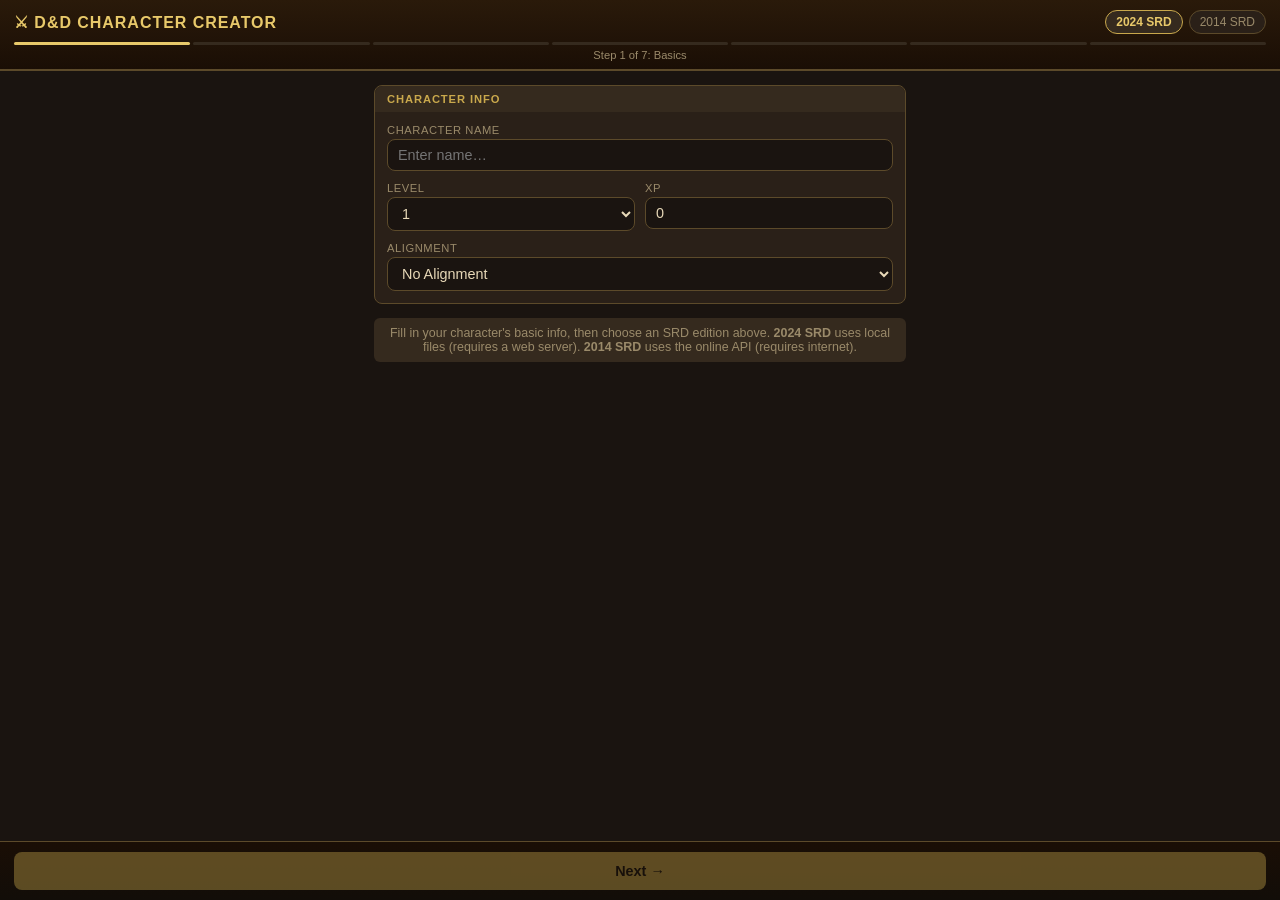
<file: character-import-helper.html>
<!DOCTYPE html>
<html lang="en">
<head>
<meta charset="UTF-8">
<meta name="viewport" content="width=device-width, initial-scale=1.0, maximum-scale=1.0">
<title>D&amp;D Character Creator</title>
<style>
/* ── Design tokens (match main sheet) ── */
:root {
  --bg:#1a1410;--surface:#2a2018;--surface2:#352a1e;--border:#5c4a2a;
  --border-rgb:92,74,42;--gold:#c9a84c;--gold-light:#e8c96a;
  --red:#c0392b;--red-light:#e74c3c;--green:#27ae60;
  --text:#e8d9b8;--text-muted:#9a8a6a;
  --spell:#5baeff;--spell-light:#7ec8ff;
  --radius:8px;--shadow:0 2px 8px rgba(0,0,0,.5);
}
*,*::before,*::after{box-sizing:border-box;margin:0;padding:0}
html{font-size:16px}
body{background:var(--bg);color:var(--text);font-family:-apple-system,BlinkMacSystemFont,'Segoe UI',sans-serif;min-height:100vh;padding-bottom:90px}

/* ── Header ── */
.wh{background:linear-gradient(180deg,#2a1a0a 0%,#1a0e05 100%);border-bottom:2px solid var(--border);padding:10px 14px 8px;position:sticky;top:0;z-index:100}
.wh-top{display:flex;align-items:center;justify-content:space-between}
.wh-title{font-size:1rem;font-weight:700;color:var(--gold-light);letter-spacing:.06em;text-transform:uppercase}
.wh-edition{display:flex;gap:6px}
.ed-btn{padding:4px 10px;border:1px solid var(--border);border-radius:20px;background:var(--surface);color:var(--text-muted);font-size:.75rem;cursor:pointer}
.ed-btn.active{border-color:var(--gold);background:var(--surface2);color:var(--gold-light);font-weight:600}
.wh-progress{display:flex;gap:3px;margin-top:8px}
.wp-seg{flex:1;height:3px;border-radius:2px;background:var(--surface2);transition:background .2s}
.wp-seg.done{background:var(--gold)}
.wp-seg.cur{background:var(--gold-light)}
.wh-label{font-size:.7rem;color:var(--text-muted);margin-top:4px;text-align:center}

/* ── Content ── */
.wc{padding:14px;max-width:560px;margin:0 auto}
.ws{display:none}.ws.active{display:block}

/* ── Section card ── */
.sec{background:var(--surface);border:1px solid var(--border);border-radius:var(--radius);margin-bottom:14px}
.sec-t{background:var(--surface2);padding:7px 12px;font-size:.7rem;font-weight:600;color:var(--gold);text-transform:uppercase;letter-spacing:.08em;border-radius:var(--radius) var(--radius) 0 0}
.sec-b{padding:12px}

/* ── Form ── */
.field{margin-bottom:11px}.field:last-child{margin-bottom:0}
.lbl{display:block;font-size:.7rem;color:var(--text-muted);text-transform:uppercase;letter-spacing:.05em;margin-bottom:3px}
.inp,.sel,.ta{width:100%;background:var(--bg);border:1px solid var(--border);border-radius:var(--radius);color:var(--text);font-size:.9rem;padding:7px 10px;outline:none;font-family:inherit}
.inp:focus,.sel:focus,.ta:focus{border-color:var(--gold)}
.sel option{background:#2a2018}
.ta{resize:vertical;min-height:70px}
.g2{display:grid;grid-template-columns:1fr 1fr;gap:10px}
.g3{display:grid;grid-template-columns:1fr 1fr 1fr;gap:8px}

/* ── Bonus picker ── */
.bonus-row{display:flex;align-items:center;gap:8px;margin-bottom:8px}
.bonus-row:last-child{margin-bottom:0}
.bonus-badge{min-width:38px;text-align:center;font-weight:700;font-size:.85rem;padding:4px 8px;border-radius:6px;border:1px solid var(--gold);color:var(--gold-light);background:var(--surface2)}
.bonus-badge.sm{border-color:var(--spell);color:var(--spell-light)}
.bonus-badge.bg-b{border-color:var(--green);color:var(--green)}
.bonus-label{font-size:.8rem;color:var(--text-muted);flex:0 0 60px}
.bonus-sel{flex:1;background:var(--bg);border:1px solid var(--border);border-radius:6px;color:var(--text);padding:6px 8px;font-size:.85rem}
.bonus-sel:focus{border-color:var(--gold);outline:none}

/* ── Species info pills ── */
.pill-row{display:flex;flex-wrap:wrap;gap:5px;margin-bottom:10px}
.pill{display:inline-flex;align-items:center;gap:5px;background:var(--surface2);border:1px solid var(--border);border-radius:20px;padding:4px 10px;font-size:.78rem}
.pill-k{color:var(--text-muted)}.pill-v{color:var(--gold-light);font-weight:600}

/* ── Trait toggles ── */
.trait-tog{display:flex;align-items:flex-start;gap:10px;padding:8px 0;border-bottom:1px solid rgba(92,74,42,.3);cursor:pointer}
.trait-tog:last-child{border-bottom:none}
.tog-box{width:16px;height:16px;border-radius:3px;border:1px solid var(--border);background:var(--bg);flex-shrink:0;margin-top:2px;transition:background .15s}
.trait-tog.on .tog-box{background:var(--gold);border-color:var(--gold)}
.tog-name{font-weight:600;font-size:.88rem;color:var(--gold-light)}
.tog-desc{font-size:.73rem;color:var(--text-muted);margin-top:2px;line-height:1.4}

/* ── Skill grid ── */
.skill-grid{display:grid;grid-template-columns:1fr 1fr;gap:5px}
.skill-chip{display:flex;align-items:center;gap:7px;padding:6px 8px;border:1px solid var(--border);border-radius:6px;background:var(--bg);cursor:pointer;font-size:.82rem;user-select:none}
.skill-chip.on{border-color:var(--gold);background:var(--surface2);color:var(--gold-light)}
.skill-chip.locked{border-color:var(--green);background:rgba(39,174,96,.1);color:var(--green);cursor:default}
.skill-dot{width:11px;height:11px;border-radius:50%;border:1px solid var(--border);flex-shrink:0}
.skill-chip.on .skill-dot{background:var(--gold);border-color:var(--gold)}
.skill-chip.locked .skill-dot{background:var(--green);border-color:var(--green)}

/* ── Equipment prof chips ── */
.ep-grid{display:flex;flex-wrap:wrap;gap:5px}
.ep-chip{padding:4px 10px;border:1px solid var(--border);border-radius:20px;font-size:.76rem;cursor:pointer;background:var(--bg);color:var(--text-muted)}
.ep-chip.on{border-color:var(--gold);background:var(--surface2);color:var(--gold-light)}

/* ── Ability score table ── */
.ab-table{width:100%;border-collapse:collapse}
.ab-table th{font-size:.65rem;color:var(--text-muted);text-transform:uppercase;letter-spacing:.05em;padding:3px 4px;text-align:center}
.ab-table td{padding:4px 4px;text-align:center;vertical-align:middle}
.ab-name{font-weight:700;color:var(--gold);font-size:.82rem;text-align:left!important;white-space:nowrap}
.ab-inp{width:50px;background:var(--bg);border:1px solid var(--border);border-radius:5px;color:var(--text);font-size:.9rem;padding:4px;text-align:center;outline:none}
.ab-inp:focus{border-color:var(--gold)}
.ab-bonus{color:var(--spell-light);font-size:.82rem;font-weight:600}
.ab-total{font-weight:700;font-size:1rem}
.ab-mod{color:var(--text-muted);font-size:.8rem}

/* ── Standard array ── */
.sa-row{display:flex;align-items:center;gap:8px;padding:6px 0;border-bottom:1px solid rgba(92,74,42,.3)}
.sa-row:last-child{border-bottom:none}
.sa-label{font-weight:700;color:var(--gold);width:32px;font-size:.82rem}
.sa-sel{flex:1;background:var(--bg);border:1px solid var(--border);border-radius:6px;color:var(--text);padding:5px 6px;font-size:.85rem;outline:none}
.sa-sel:focus{border-color:var(--gold)}
.sa-bonus{color:var(--spell-light);font-size:.78rem;width:36px;text-align:center}
.sa-total{font-weight:700;width:30px;text-align:center}
.sa-mod{color:var(--text-muted);font-size:.78rem;width:34px;text-align:center}

/* ── Point buy ── */
.points-disp{text-align:center;font-size:1.1rem;font-weight:700;color:var(--gold-light);margin-bottom:10px}
.points-disp span{font-size:.8rem;color:var(--text-muted);font-weight:normal}
.pb-row{display:flex;align-items:center;gap:7px;padding:5px 0;border-bottom:1px solid rgba(92,74,42,.3)}
.pb-row:last-child{border-bottom:none}
.pb-label{font-weight:700;color:var(--gold);width:32px;font-size:.82rem}
.pb-btn{width:26px;height:26px;border-radius:50%;border:1px solid var(--border);background:var(--surface2);color:var(--text);cursor:pointer;font-size:.9rem;display:flex;align-items:center;justify-content:center}
.pb-btn:active{background:var(--surface)}
.pb-val{font-weight:700;font-size:1rem;width:24px;text-align:center}
.pb-cost{color:var(--text-muted);font-size:.75rem;width:46px;text-align:center}
.pb-bonus{color:var(--spell-light);font-size:.78rem;width:36px;text-align:center}
.pb-total{font-weight:700;width:30px;text-align:center}
.pb-mod{color:var(--text-muted);font-size:.78rem;width:34px;text-align:center}

/* ── Method tabs ── */
.mtabs{display:flex;gap:5px;margin-bottom:13px}
.mtab{flex:1;padding:7px;border:1px solid var(--border);border-radius:var(--radius);background:var(--surface);color:var(--text-muted);font-size:.78rem;cursor:pointer;text-align:center}
.mtab.active{background:var(--surface2);border-color:var(--gold);color:var(--gold-light);font-weight:600}

/* ── Stat preview ── */
.stat-preview{display:grid;grid-template-columns:repeat(3,1fr);gap:8px;margin-bottom:12px}
.sp-card{background:var(--surface2);border:1px solid var(--border);border-radius:var(--radius);padding:8px;text-align:center}
.sp-val{font-size:1.4rem;font-weight:700;color:var(--gold-light)}
.sp-lbl{font-size:.62rem;color:var(--text-muted);text-transform:uppercase;margin-top:1px}

/* ── Summary ── */
.sum-name{font-size:1.25rem;font-weight:700;color:var(--gold-light);margin-bottom:2px}
.sum-meta{font-size:.83rem;color:var(--text-muted);margin-bottom:12px}
.sum-ab-grid{display:grid;grid-template-columns:repeat(3,1fr);gap:6px;margin-bottom:10px}
.sum-ab{background:var(--surface2);border:1px solid var(--border);border-radius:6px;text-align:center;padding:6px 4px}
.sum-ab-key{font-size:.65rem;color:var(--text-muted);text-transform:uppercase}
.sum-ab-score{font-size:1.1rem;font-weight:700;color:var(--gold-light)}
.sum-ab-mod{font-size:.78rem;color:var(--text-muted)}

/* ── JSON preview ── */
.json-prev{background:var(--bg);border:1px solid var(--border);border-radius:var(--radius);padding:10px;font-family:'Courier New',monospace;font-size:.65rem;color:var(--text-muted);max-height:180px;overflow-y:auto;white-space:pre;margin-bottom:12px}

/* ── Buttons ── */
.full-btn{width:100%;padding:12px;border:none;border-radius:var(--radius);font-size:.9rem;font-weight:600;cursor:pointer;margin-bottom:8px}
.full-btn:last-child{margin-bottom:0}
.full-btn.green{background:var(--green);color:#fff}
.full-btn.blue{background:var(--spell);color:#fff}
.full-btn.gold{background:var(--gold);color:#1a1410}

/* ── Status ── */
.status{font-size:.78rem;color:var(--text-muted);padding:8px 12px;background:var(--surface2);border-radius:6px;margin-bottom:10px;text-align:center}
.status.err{color:var(--red-light);background:rgba(192,57,43,.12)}
.status.load{color:var(--spell)}
.hint{font-size:.7rem;color:var(--text-muted);font-style:italic;margin-top:4px}
.badge-green{display:inline-block;padding:2px 8px;border-radius:10px;font-size:.72rem;font-weight:600;background:rgba(39,174,96,.15);border:1px solid var(--green);color:var(--green);margin-right:4px}
.badge-blue{display:inline-block;padding:2px 8px;border-radius:10px;font-size:.72rem;font-weight:600;background:rgba(91,174,255,.12);border:1px solid var(--spell);color:var(--spell-light);margin-right:4px}

/* ── Nav ── */
.wnav{position:fixed;bottom:0;left:0;right:0;background:linear-gradient(180deg,#1a0e05 0%,#120d08 100%);border-top:1px solid var(--border);padding:10px 14px;display:flex;gap:10px;z-index:100}
.nav-btn{flex:1;padding:11px;border:none;border-radius:var(--radius);font-size:.9rem;font-weight:600;cursor:pointer}
.nav-back{background:var(--surface2);border:1px solid var(--border);color:var(--text-muted)}
.nav-next{background:var(--gold);color:#1a1410}
.nav-next:disabled{opacity:.4;cursor:default}

/* ── Skill mode toggle ── */
.skill-mode-tog{display:flex;gap:5px;margin-bottom:9px}
.smt{flex:1;padding:5px 8px;border:1px solid var(--border);border-radius:var(--radius);background:var(--surface);color:var(--text-muted);font-size:.76rem;cursor:pointer;text-align:center}
.smt.active{background:var(--surface2);border-color:var(--gold);color:var(--gold-light);font-weight:600}
.skill-chip.non-class{border-color:var(--spell);color:var(--spell-light)}
.skill-chip.non-class .skill-dot{border-color:var(--spell)}
.skill-chip.non-class.on{background:rgba(91,174,255,.1);border-color:var(--spell-light)}

/* ── Starting equipment list ── */
.eq-item-tog{display:flex;align-items:center;gap:8px;padding:5px 0;border-bottom:1px solid rgba(92,74,42,.2);cursor:pointer;user-select:none}
.eq-item-tog:last-child{border-bottom:none}
.eq-check{width:14px;height:14px;border-radius:3px;border:1px solid var(--border);background:var(--bg);flex-shrink:0;transition:background .15s}
.eq-item-tog.on .eq-check{background:var(--gold);border-color:var(--gold)}
.eq-item-label{font-size:.83rem;flex:1}
.eq-item-qty-badge{font-size:.72rem;color:var(--text-muted)}

/* ── Feat selector ── */
.feat-card{background:var(--surface2);border:1px solid var(--gold);border-radius:var(--radius);padding:8px 10px;margin-top:8px}
.feat-card-name{font-weight:700;font-size:.88rem;color:var(--gold-light);margin-bottom:3px}
.feat-card-desc{font-size:.73rem;color:var(--text-muted);line-height:1.45}
</style>
</head>
<body>

<!-- ── Header ── -->
<div class="wh">
  <div class="wh-top">
    <div class="wh-title">⚔ D&amp;D Character Creator</div>
    <div class="wh-edition">
      <button class="ed-btn active" id="btn2024" onclick="setEdition('2024')">2024 SRD</button>
      <button class="ed-btn" id="btn2014" onclick="setEdition('2014')">2014 SRD</button>
    </div>
  </div>
  <div class="wh-progress" id="progressBar"></div>
  <div class="wh-label" id="stepLabel"></div>
</div>

<div class="wc">

<!-- ── Step 0: Basics ── -->
<div class="ws active" id="step-0">
  <div class="sec"><div class="sec-t">Character Info</div><div class="sec-b">
    <div class="field"><label class="lbl">Character Name</label><input class="inp" id="b-name" type="text" placeholder="Enter name…" oninput="W.basic.name=this.value;updateNav()"></div>
    <div class="g2">
      <div class="field"><label class="lbl">Level</label>
        <select class="sel" id="b-level" onchange="W.basic.level=+this.value">
          <option value="1">1</option><option value="2">2</option><option value="3">3</option>
          <option value="4">4</option><option value="5">5</option><option value="6">6</option>
          <option value="7">7</option><option value="8">8</option><option value="9">9</option>
          <option value="10">10</option><option value="11">11</option><option value="12">12</option>
          <option value="13">13</option><option value="14">14</option><option value="15">15</option>
          <option value="16">16</option><option value="17">17</option><option value="18">18</option>
          <option value="19">19</option><option value="20">20</option>
        </select>
      </div>
      <div class="field"><label class="lbl">XP</label><input class="inp" id="b-xp" type="number" min="0" value="0" oninput="W.basic.xp=this.value"></div>
    </div>
    <div class="field"><label class="lbl">Alignment</label>
      <select class="sel" id="b-align" onchange="W.basic.alignment=this.value">
        <option value="No Alignment" selected>No Alignment</option>
        <option>Lawful Good</option><option>Neutral Good</option><option>Chaotic Good</option>
        <option>Lawful Neutral</option><option>True Neutral</option><option>Chaotic Neutral</option>
        <option>Lawful Evil</option><option>Neutral Evil</option><option>Chaotic Evil</option>
      </select>
    </div>
  </div></div>
  <div class="status" id="s0-hint">Fill in your character's basic info, then choose an SRD edition above. <b>2024 SRD</b> uses local files (requires a web server). <b>2014 SRD</b> uses the online API (requires internet).</div>
</div>

<!-- ── Step 1: Species ── -->
<div class="ws" id="step-1">
  <div class="sec"><div class="sec-t">Species / Race</div><div class="sec-b">
    <div class="field">
      <label class="lbl">Select Species</label>
      <select class="sel" id="sp-sel" onchange="onSpeciesChange(this.value)">
        <option value="">— Loading… —</option>
      </select>
    </div>
    <div id="sp-subrace-wrap" style="display:none" class="field">
      <label class="lbl">Subspecies</label>
      <select class="sel" id="sp-sub-sel" onchange="onSubspeciesChange(this.value)">
        <option value="">— None —</option>
      </select>
    </div>
  </div></div>

  <div id="sp-detail" style="display:none">
    <!-- Bonus allocation -->
    <div class="sec"><div class="sec-t">Ability Score Bonuses</div><div class="sec-b">
      <p class="hint" style="margin-bottom:10px" id="sp-bonus-hint"></p>
      <div id="sp-bonus-ui"></div>
    </div></div>
    <!-- Species info -->
    <div class="sec"><div class="sec-t">Species Info</div><div class="sec-b" id="sp-info-body"></div></div>
    <!-- Traits -->
    <div class="sec" id="sp-traits-sec"><div class="sec-t">Species Traits (select to import)</div><div class="sec-b" id="sp-traits-body"></div></div>
  </div>
  <div id="sp-status"></div>
</div>

<!-- ── Step 2: Class ── -->
<div class="ws" id="step-2">
  <div class="sec"><div class="sec-t">Class</div><div class="sec-b">
    <div class="field">
      <label class="lbl">Select Class</label>
      <select class="sel" id="cl-sel" onchange="onClassChange(this.value)">
        <option value="">— Loading… —</option>
      </select>
    </div>
    <div id="cl-subclass-wrap" style="display:none" class="field">
      <label class="lbl">Subclass (optional)</label>
      <select class="sel" id="cl-sub-sel" onchange="W.cls.subclass=this.options[this.selectedIndex].text;W.cls.subclassIndex=this.value">
        <option value="">— None selected —</option>
      </select>
    </div>
  </div></div>

  <div id="cl-detail" style="display:none">
    <div class="sec"><div class="sec-t">Class Info</div><div class="sec-b" id="cl-info-body"></div></div>
    <div class="sec"><div class="sec-t" id="cl-skill-title">Skill Proficiencies</div><div class="sec-b">
      <div class="skill-mode-tog">
        <div class="smt active" id="smt-class" onclick="setSkillMode('class')">Class Skills</div>
        <div class="smt" id="smt-free" onclick="setSkillMode('free')">Any Skill</div>
      </div>
      <div class="skill-grid" id="cl-skill-grid"></div>
      <p class="hint" id="cl-skill-hint" style="margin-top:6px;display:none">Non-class skills shown in blue. Same pick limit applies.</p>
    </div></div>
    <div class="sec"><div class="sec-t">Equipment Proficiencies</div><div class="sec-b"><div class="ep-grid" id="cl-equip-grid"></div></div></div>
    <div class="sec" id="cl-start-equip-sec" style="display:none">
      <div class="sec-t">Starting Equipment</div>
      <div class="sec-b" id="cl-start-equip-body"></div>
    </div>
  </div>
  <div id="cl-status"></div>
</div>

<!-- ── Step 3: Background ── -->
<div class="ws" id="step-3">
  <div class="sec"><div class="sec-t">Background</div><div class="sec-b">
    <div class="field">
      <label class="lbl">Select Background</label>
      <select class="sel" id="bg-sel" onchange="onBackgroundChange(this.value)">
        <option value="">— Loading… —</option>
      </select>
    </div>
  </div></div>

  <div id="bg-detail" style="display:none">
    <div class="sec" id="bg-bonus-sec"><div class="sec-t">Ability Score Bonuses</div><div class="sec-b">
      <p class="hint" style="margin-bottom:10px" id="bg-bonus-hint"></p>
      <div id="bg-bonus-ui"></div>
    </div></div>
    <div class="sec" id="bg-feat-sec" style="display:none">
      <div class="sec-t">Origin Feat</div>
      <div class="sec-b" id="bg-feat-body"></div>
    </div>
    <div class="sec"><div class="sec-t">Background Proficiencies</div><div class="sec-b" id="bg-profs-body"></div></div>
    <div class="sec" id="bg-start-equip-sec" style="display:none">
      <div class="sec-t">Starting Equipment</div>
      <div class="sec-b" id="bg-start-equip-body"></div>
    </div>
  </div>
  <div class="status" id="bg-status-none" style="display:none">No background selected — skills from background will be skipped.</div>
  <div id="bg-status"></div>
</div>

<!-- ── Step 4: Ability Scores ── -->
<div class="ws" id="step-4">
  <div class="mtabs">
    <div class="mtab active" onclick="setScoreMethod('manual')">Manual</div>
    <div class="mtab" onclick="setScoreMethod('standard')">Standard Array</div>
    <div class="mtab" onclick="setScoreMethod('pointbuy')">Point Buy</div>
  </div>
  <div id="score-manual">
    <div class="sec"><div class="sec-t">Base Scores</div><div class="sec-b">
      <table class="ab-table">
        <thead><tr><th></th><th>Base</th><th>Bonus</th><th>Total</th><th>Mod</th></tr></thead>
        <tbody id="manual-tbody"></tbody>
      </table>
    </div></div>
  </div>
  <div id="score-standard" style="display:none">
    <div class="sec"><div class="sec-t">Standard Array — assign 15,14,13,12,10,8</div><div class="sec-b">
      <div id="sa-body"></div>
    </div></div>
  </div>
  <div id="score-pointbuy" style="display:none">
    <div class="sec"><div class="sec-t">Point Buy (27 points)</div><div class="sec-b">
      <div class="points-disp" id="pb-points">27 <span>points remaining</span></div>
      <div id="pb-body"></div>
    </div></div>
  </div>
  <div class="stat-preview" id="stat-preview">
    <div class="sp-card"><div class="sp-val" id="prev-hp">—</div><div class="sp-lbl">HP (avg)</div></div>
    <div class="sp-card"><div class="sp-val" id="prev-ac">—</div><div class="sp-lbl">AC (base)</div></div>
    <div class="sp-card"><div class="sp-val" id="prev-prof">+2</div><div class="sp-lbl">Prof Bonus</div></div>
  </div>
  <div class="hint" style="text-align:center;margin-bottom:6px">HP uses average per level; AC = 10 + DEX mod. Both can be adjusted in the character sheet.</div>
</div>

<!-- ── Step 5: Personality ── -->
<div class="ws" id="step-5">
  <div class="sec"><div class="sec-t">Languages</div><div class="sec-b">
    <div class="field"><label class="lbl">Languages (free text)</label>
      <input class="inp" id="p-langs" type="text" placeholder="Common, Elvish…" oninput="W.personality.languages=this.value">
    </div>
    <p class="hint">Common is standard. Add languages granted by species, background, or class.</p>
  </div></div>
  <div class="sec"><div class="sec-t">Personality</div><div class="sec-b">
    <div class="field"><label class="lbl">Personality Traits</label><textarea class="ta" id="p-personality" oninput="W.personality.personality=this.value"></textarea></div>
    <div class="field"><label class="lbl">Ideals</label><textarea class="ta" id="p-ideals" oninput="W.personality.ideals=this.value"></textarea></div>
    <div class="field"><label class="lbl">Bonds</label><textarea class="ta" id="p-bonds" oninput="W.personality.bonds=this.value"></textarea></div>
    <div class="field"><label class="lbl">Flaws</label><textarea class="ta" id="p-flaws" oninput="W.personality.flaws=this.value"></textarea></div>
  </div></div>
  <div class="sec"><div class="sec-t">Notes</div><div class="sec-b">
    <div class="field"><textarea class="ta" id="p-notes" placeholder="Campaign notes…" oninput="W.personality.notes=this.value"></textarea></div>
  </div></div>
</div>

<!-- ── Step 6: Review & Export ── -->
<div class="ws" id="step-6">
  <div class="sec"><div class="sec-t">Character Summary</div><div class="sec-b" id="review-summary"></div></div>
  <div class="sec"><div class="sec-t">JSON Preview</div><div class="sec-b">
    <div class="json-prev" id="json-prev"></div>
    <button class="full-btn green" onclick="downloadJSON()">⬇ Download JSON</button>
    <button class="full-btn blue" onclick="copyJSON()">⎘ Copy to Clipboard</button>
  </div></div>
  <div class="sec"><div class="sec-t">How to Import</div><div class="sec-b">
    <p style="font-size:.82rem;color:var(--text-muted);line-height:1.6">
      1. Open <b>dnd-character-sheet.html</b> in your browser.<br>
      2. Tap ⚙ Settings in the top-right corner.<br>
      3. Choose <b>Load Character</b> and select the downloaded JSON file.<br>
      4. Your character will be loaded and ready to edit.
    </p>
  </div></div>
  <div id="review-status"></div>
</div>

</div><!-- /wc -->

<!-- ── Bottom nav ── -->
<div class="wnav">
  <button class="nav-btn nav-back" id="btnBack" onclick="goBack()">← Back</button>
  <button class="nav-btn nav-next" id="btnNext" onclick="goNext()">Next →</button>
</div>

<script>
'use strict';

// ── Constants ──────────────────────────────────────────────────────────────

const STEPS = ['Basics','Species','Class','Background','Ability Scores','Personality','Review'];
const ABILITY_KEYS = ['STR','DEX','CON','INT','WIS','CHA'];
const ABILITY_NAMES = {STR:'Strength',DEX:'Dexterity',CON:'Constitution',INT:'Intelligence',WIS:'Wisdom',CHA:'Charisma'};

const ALL_SKILLS = ['Acrobatics','Animal Handling','Arcana','Athletics','Deception','History',
  'Insight','Intimidation','Investigation','Medicine','Nature','Perception',
  'Performance','Persuasion','Religion','Sleight of Hand','Stealth','Survival'];

const SLOT_LABELS = ['1st','2nd','3rd','4th','5th','6th','7th','8th','9th'];

// Spell slot tables — index 0 = level 1, each entry = [1st…9th slots]
const SLOTS_FULL = [
  [2,0,0,0,0,0,0,0,0],[3,0,0,0,0,0,0,0,0],[4,2,0,0,0,0,0,0,0],[4,3,0,0,0,0,0,0,0],
  [4,3,2,0,0,0,0,0,0],[4,3,3,0,0,0,0,0,0],[4,3,3,1,0,0,0,0,0],[4,3,3,2,0,0,0,0,0],
  [4,3,3,3,1,0,0,0,0],[4,3,3,3,2,0,0,0,0],[4,3,3,3,2,1,0,0,0],[4,3,3,3,2,1,0,0,0],
  [4,3,3,3,2,1,1,0,0],[4,3,3,3,2,1,1,0,0],[4,3,3,3,2,1,1,1,0],[4,3,3,3,2,1,1,1,0],
  [4,3,3,3,2,1,1,1,1],[4,3,3,3,3,1,1,1,1],[4,3,3,3,3,2,1,1,1],[4,3,3,3,3,2,2,1,1]
];
const SLOTS_HALF_2024 = [
  [2,0,0,0,0,0,0,0,0],[2,0,0,0,0,0,0,0,0],[3,0,0,0,0,0,0,0,0],[3,0,0,0,0,0,0,0,0],
  [4,2,0,0,0,0,0,0,0],[4,2,0,0,0,0,0,0,0],[4,3,0,0,0,0,0,0,0],[4,3,0,0,0,0,0,0,0],
  [4,3,2,0,0,0,0,0,0],[4,3,2,0,0,0,0,0,0],[4,3,3,0,0,0,0,0,0],[4,3,3,0,0,0,0,0,0],
  [4,3,3,1,0,0,0,0,0],[4,3,3,1,0,0,0,0,0],[4,3,3,2,0,0,0,0,0],[4,3,3,2,0,0,0,0,0],
  [4,3,3,3,1,0,0,0,0],[4,3,3,3,1,0,0,0,0],[4,3,3,3,2,0,0,0,0],[4,3,3,3,2,0,0,0,0]
];
const SLOTS_HALF_2014 = [
  [0,0,0,0,0,0,0,0,0],[2,0,0,0,0,0,0,0,0],[3,0,0,0,0,0,0,0,0],[3,0,0,0,0,0,0,0,0],
  [4,2,0,0,0,0,0,0,0],[4,2,0,0,0,0,0,0,0],[4,3,0,0,0,0,0,0,0],[4,3,0,0,0,0,0,0,0],
  [4,3,2,0,0,0,0,0,0],[4,3,2,0,0,0,0,0,0],[4,3,3,0,0,0,0,0,0],[4,3,3,0,0,0,0,0,0],
  [4,3,3,1,0,0,0,0,0],[4,3,3,1,0,0,0,0,0],[4,3,3,2,0,0,0,0,0],[4,3,3,2,0,0,0,0,0],
  [4,3,3,3,1,0,0,0,0],[4,3,3,3,1,0,0,0,0],[4,3,3,3,2,0,0,0,0],[4,3,3,3,2,0,0,0,0]
];
const SLOTS_WARLOCK = [
  [1,0,0,0,0,0,0,0,0],[2,0,0,0,0,0,0,0,0],[0,2,0,0,0,0,0,0,0],[0,2,0,0,0,0,0,0,0],
  [0,0,2,0,0,0,0,0,0],[0,0,2,0,0,0,0,0,0],[0,0,0,2,0,0,0,0,0],[0,0,0,2,0,0,0,0,0],
  [0,0,0,0,2,0,0,0,0],[0,0,0,0,2,0,0,0,0],[0,0,0,0,3,0,0,0,0],[0,0,0,0,3,0,0,0,0],
  [0,0,0,0,3,0,0,0,0],[0,0,0,0,3,0,0,0,0],[0,0,0,0,3,0,0,0,0],[0,0,0,0,3,0,0,0,0],
  [0,0,0,0,4,0,0,0,0],[0,0,0,0,4,0,0,0,0],[0,0,0,0,4,0,0,0,0],[0,0,0,0,4,0,0,0,0]
];
const SLOTS_NONE = Array.from({length:20},()=>[0,0,0,0,0,0,0,0,0]);

function classSlotTable(idx, edition) {
  if (['bard','cleric','druid','sorcerer','wizard'].includes(idx)) return SLOTS_FULL;
  if (idx === 'warlock') return SLOTS_WARLOCK;
  if (['paladin','ranger'].includes(idx)) return edition==='2024'?SLOTS_HALF_2024:SLOTS_HALF_2014;
  return SLOTS_NONE;
}

// Equipment proficiencies by class index
const CLASS_EQUIP = {
  barbarian:{groups:['Light Armor','Medium Armor','Shields','Simple Weapons','Martial Weapons'],custom:[]},
  bard:     {groups:['Light Armor','Simple Weapons'],custom:['Hand Crossbow','Longsword','Rapier','Shortsword']},
  cleric:   {groups:['Light Armor','Medium Armor','Shields','Simple Weapons'],custom:[]},
  druid:    {groups:['Light Armor','Medium Armor','Shields','Simple Weapons'],custom:[]},
  fighter:  {groups:['Light Armor','Medium Armor','Heavy Armor','Shields','Simple Weapons','Martial Weapons'],custom:[]},
  monk:     {groups:['Simple Weapons'],custom:['Shortsword']},
  paladin:  {groups:['Light Armor','Medium Armor','Heavy Armor','Shields','Simple Weapons','Martial Weapons'],custom:[]},
  ranger:   {groups:['Light Armor','Medium Armor','Shields','Simple Weapons','Martial Weapons'],custom:[]},
  rogue:    {groups:['Light Armor','Simple Weapons'],custom:['Hand Crossbow','Longsword','Rapier','Shortsword']},
  sorcerer: {groups:[],custom:['Dagger','Light Crossbow','Quarterstaff','Dart','Sling']},
  warlock:  {groups:['Light Armor','Simple Weapons'],custom:[]},
  wizard:   {groups:[],custom:['Dagger','Light Crossbow','Quarterstaff','Dart','Sling']},
};

// Point buy costs (index = score - 8)
const PB_COST = [0,1,2,3,4,5,0,7,0,9];
const PB_TOTAL = 27;

// Origin feats available at character creation (2024 SRD)
const ORIGIN_FEATS = [
  'Alert','Crafter','Healer','Lucky','Magic Initiate','Musician',
  'Savage Attacker','Skilled','Tavern Brawler','Tough',
];
const FEAT_DESCRIPTIONS = {
  'Alert': 'You gain a +5 bonus to Initiative. You cannot be surprised while conscious.',
  'Crafter': 'You gain Tool Proficiency with three different Artisan\'s Tools of your choice.',
  'Healer': 'When you use a Healer\'s Kit to stabilize a creature, it regains 1 HP. As an action, spend one use to restore 1d6 + 4 + creature\'s max hit dice HP.',
  'Lucky': 'You have 3 Luck Points per Long Rest. Spend one to add a d20 to any attack roll, ability check, or saving throw.',
  'Magic Initiate': 'Choose Cleric, Druid, or Wizard. Learn two cantrips and one 1st-level spell from that class\'s list. Regain the spell on a Long Rest.',
  'Musician': 'Gain proficiency with three Musical Instruments of your choice. Grant Heroic Inspiration to allies who hear you play.',
  'Savage Attacker': 'Once per turn, reroll a weapon\'s damage dice on a melee attack and use either result.',
  'Skilled': 'Gain proficiency in any combination of three Skills or Tools of your choice.',
  'Tavern Brawler': 'Unarmed Strikes deal 1d4 damage. Proficiency with improvised weapons. Grapple as a Bonus Action.',
  'Tough': 'Hit Point maximum increases by 2 per character level, now and each time you gain a level.',
};

// ── State ──────────────────────────────────────────────────────────────────

const W = {
  edition: '2024',
  step: 0,
  basic: { name:'', level:1, alignment:'No Alignment', xp:'0' },

  // species
  speciesIndex: '',
  speciesData: null,      // normalized species object
  subspeciesIndex: '',
  subspeciesData: null,
  speciesBonus: {big:'', small:''},       // '+2' and '+1' ability keys
  speciesBonusCustom: {},                 // for 2014: override map {original_key: new_key}
  selectedTraits: [],                     // indices of traits selected to import

  // class
  classIndex: '',
  classData: null,
  subclassIndex: '',
  subclassName: '',
  chosenSkills: [],
  skillPickMode: 'class',                 // 'class' = class-list only, 'free' = any skill
  equipProfs: [],                         // array of group names (from CLASS_EQUIP)
  equipCustom: [],                        // extra custom prof names
  classEquipment: [],                     // starting equipment items from class

  // background
  bgIndex: '',
  bgData: null,
  bgBonus: {big:'', small:''},
  bgFeat: '',                             // chosen origin feat
  bgEquipment: [],                        // starting equipment items from background

  // ability scores
  scoreMethod: 'manual',
  baseScores: {STR:10,DEX:10,CON:10,INT:10,WIS:10,CHA:10},
  stdAssign: {STR:'',DEX:'',CON:'',INT:'',WIS:'',CHA:''},  // value assigned for std array
  pbScores: {STR:8,DEX:8,CON:8,INT:8,WIS:8,CHA:8},

  // personality
  personality: {personality:'',ideals:'',bonds:'',flaws:'',languages:'',notes:''},

  // cache
  _cache: {},
  _srdLoaded: {species:false,classes:false,backgrounds:false},
};

// ── Utilities ──────────────────────────────────────────────────────────────

const abilityMod = s => Math.floor((s-10)/2);
const modStr = m => (m>=0?'+':'')+m;
const profBonus = lvl => Math.ceil(lvl/4)+1;
const el = id => document.getElementById(id);

function totalScores() {
  const base = W.scoreMethod==='manual' ? W.baseScores :
               W.scoreMethod==='standard' ? stdArrayTotals() : W.pbScores;
  const bonus = totalBonuses();
  const out = {};
  for (const k of ABILITY_KEYS) out[k] = (base[k]||0) + (bonus[k]||0);
  return out;
}

function totalBonuses() {
  const b = {STR:0,DEX:0,CON:0,INT:0,WIS:0,CHA:0};
  // species bonus
  if (W.edition==='2024') {
    if (W.speciesBonus.big) b[W.speciesBonus.big] += 2;
    if (W.speciesBonus.small) b[W.speciesBonus.small] += 1;
  } else {
    // 2014: fixed bonuses with optional override
    const raw = W.speciesData?.abilityBonuses || {};
    for (const [origKey, val] of Object.entries(raw)) {
      const target = W.speciesBonusCustom[origKey] || origKey;
      if (target && ABILITY_KEYS.includes(target)) b[target] = (b[target]||0) + val;
    }
  }
  // subspecies bonus
  const subRaw = W.subspeciesData?.abilityBonuses || {};
  for (const [origKey, val] of Object.entries(subRaw)) {
    const target = W.speciesBonusCustom['sub_'+origKey] || origKey;
    if (target && ABILITY_KEYS.includes(target)) b[target] = (b[target]||0) + val;
  }
  // background bonus (2024 only)
  if (W.edition==='2024' && W.bgData) {
    if (W.bgBonus.big) b[W.bgBonus.big] = (b[W.bgBonus.big]||0) + 2;
    if (W.bgBonus.small) b[W.bgBonus.small] = (b[W.bgBonus.small]||0) + 1;
  }
  return b;
}

function stdArrayTotals() {
  const base = {STR:0,DEX:0,CON:0,INT:0,WIS:0,CHA:0};
  for (const k of ABILITY_KEYS) {
    const v = parseInt(W.stdAssign[k]);
    if (!isNaN(v)) base[k] = v;
  }
  return base;
}

// ── SRD fetching ──────────────────────────────────────────────────────────

const BASE_2014 = 'https://www.dnd5eapi.co/api/';
const BASE_2024 = 'srd2024/';

async function srdGet(path) {
  const key = W.edition + '|' + path;
  if (W._cache[key]) return W._cache[key];
  let url;
  if (W.edition === '2024') {
    url = BASE_2024 + path;
  } else {
    url = BASE_2014 + path;
  }
  const r = await fetch(url);
  if (!r.ok) throw new Error(`HTTP ${r.status} for ${url}`);
  const data = await r.json();
  W._cache[key] = data;
  return data;
}

// ── Normalize species data ─────────────────────────────────────────────────

function normalizeSpecies2024(raw) {
  return {
    index: raw.index,
    name: raw.name,
    speed: raw.speed || 30,
    size: raw.size || 'Medium',
    traits: (raw.traits||[]).map(t=>({name:t.name, description:t.description||''})),
    abilityBonuses: {},   // 2024 = free choice
    subspecies: (raw.subspecies||[]).map(s=>({
      index: s.index,
      name: s.name,
      traits: (s.traits||[]).map(t=>({name:t.name, description:t.description||''})),
      abilityBonuses: {},
    })),
    languages: '',
  };
}

function normalizeSpecies2014(raw, traitDescMap) {
  // Parse ability bonuses: {STR:2, DEX:1, ...}
  const ab = {};
  for (const entry of (raw.ability_bonuses||[])) {
    const k = entry.ability_score.index.toUpperCase();
    if (ABILITY_KEYS.includes(k)) ab[k] = (ab[k]||0) + entry.bonus;
  }
  const traits = (raw.traits||[]).map(t=>({
    name: t.name,
    description: (traitDescMap[t.index]||[]).join('\n\n'),
  }));
  // Languages
  const langs = (raw.languages||[]).map(l=>l.name).join(', ');
  return {
    index: raw.index,
    name: raw.name,
    speed: raw.speed || 30,
    size: (raw.size||'Medium').charAt(0).toUpperCase()+(raw.size||'Medium').slice(1).toLowerCase(),
    traits,
    abilityBonuses: ab,
    subspecies: (raw.subraces||[]).map(s=>({index:s.index, name:s.name})),
    languages: langs,
  };
}

function normalizeClass2024(raw) {
  return {
    index: raw.index,
    name: raw.name,
    hitDie: raw.hit_die,
    spellcasting: raw.spellcasting_ability,
    savingThrows: raw.saving_throws || [],
    skillChoices: raw.skill_choices || {choose:2,from:[]},
    subclasses: (raw.subclasses||[]).map(s=>({index:s.index, name:s.name})),
    startingEquipment: (raw.starting_equipment||[]).map(e=>({...e, included:true})),
  };
}

function normalizeClass2014(raw) {
  // Parse skill choices from proficiency_choices
  const skillChoices = {choose:2, from:[]};
  for (const pc of (raw.proficiency_choices||[])) {
    const opts = (pc.from?.options||[]).filter(o=>o.item?.name?.startsWith('Skill:'));
    if (opts.length > 0) {
      skillChoices.choose = pc.choose;
      skillChoices.from = opts.map(o=>o.item.name.replace('Skill: ',''));
    }
  }
  const startingEquipment = (raw.starting_equipment||[]).map(e=>({
    name: e.equipment?.name || '',
    quantity: e.quantity || 1,
    included: true,
  })).filter(e=>e.name);
  return {
    index: raw.index,
    name: raw.name,
    hitDie: raw.hit_die,
    spellcasting: raw.spellcasting_ability?.index?.toUpperCase().slice(0,3) || null,
    savingThrows: (raw.saving_throws||[]).map(s=>s.index.toUpperCase()),
    skillChoices,
    subclasses: (raw.subclasses||[]).map(s=>({index:s.index, name:s.name})),
    startingEquipment,
  };
}

function normalizeBackground2024(raw) {
  const skillProfs = [], toolProfs = [];
  for (const p of (raw.proficiencies||[])) {
    if (p.startsWith('Skill: ')) skillProfs.push(p.replace('Skill: ',''));
    else if (p.startsWith('Tool: ')) toolProfs.push(p.replace('Tool: ',''));
    else toolProfs.push(p);
  }
  const startingEquipment = (raw.starting_equipment||[]).map(e=>({...e, included:true}));
  return {
    index: raw.index,
    name: raw.name,
    skillProfs,
    toolProfs,
    abilityScores: raw.ability_scores || null,  // eligible abilities for bonuses
    feat: raw.feat || '',
    startingEquipment,
  };
}

function normalizeBackground2014(raw) {
  const skillProfs = [], toolProfs = [];
  for (const p of (raw.starting_proficiencies||[])) {
    if (p.name.startsWith('Skill: ')) skillProfs.push(p.name.replace('Skill: ',''));
    else toolProfs.push(p.name);
  }
  const startingEquipment = (raw.starting_equipment||[]).map(e=>({
    name: e.equipment?.name || e.item?.name || '',
    quantity: e.quantity || 1,
    included: true,
  })).filter(e=>e.name);
  return {
    index: raw.index,
    name: raw.name,
    skillProfs,
    toolProfs,
    abilityScores: null,
    feat: '',
    startingEquipment,
  };
}

// ── Species step ───────────────────────────────────────────────────────────

async function loadSpeciesList() {
  const statusEl = el('sp-status');
  statusEl.innerHTML = '<div class="status load">Loading species…</div>';
  try {
    let list = [];
    if (W.edition === '2024') {
      const data = await srdGet('species.json');
      list = data.map(s=>({index:s.index, name:s.name}));
      W._cache['2024|species_full'] = data;
    } else {
      const data = await srdGet('races');
      list = (data.results||[]).map(r=>({index:r.index, name:r.name}));
    }
    const sel = el('sp-sel');
    sel.innerHTML = '<option value="">— Select species —</option>' +
      list.map(s=>`<option value="${s.index}">${s.name}</option>`).join('');
    statusEl.innerHTML = '';
    W._srdLoaded.species = true;
  } catch(e) {
    statusEl.innerHTML = `<div class="status err">Failed to load species: ${e.message}. ${W.edition==='2024'?'2024 SRD requires a web server (not file://).':''}</div>`;
  }
}

async function onSpeciesChange(idx) {
  W.speciesIndex = idx;
  W.speciesData = null;
  W.subspeciesData = null;
  W.subspeciesIndex = '';
  W.selectedTraits = [];
  el('sp-detail').style.display = 'none';
  el('sp-subrace-wrap').style.display = 'none';
  if (!idx) { updateNav(); return; }

  const statusEl = el('sp-status');
  statusEl.innerHTML = '<div class="status load">Loading species details…</div>';
  try {
    let normalized;
    if (W.edition === '2024') {
      const full = W._cache['2024|species_full'] || [];
      const raw = full.find(s=>s.index===idx);
      if (!raw) throw new Error('Species not found in local data.');
      normalized = normalizeSpecies2024(raw);
    } else {
      const raw = await srdGet(`races/${idx}`);
      // Batch-fetch trait descriptions
      const traitDescs = {};
      await Promise.all((raw.traits||[]).map(async t=>{
        try {
          const td = await srdGet(`traits/${t.index}`);
          traitDescs[t.index] = td.desc || [];
        } catch { traitDescs[t.index] = []; }
      }));
      normalized = normalizeSpecies2014(raw, traitDescs);
    }
    W.speciesData = normalized;
    W.selectedTraits = normalized.traits.map((_,i)=>i); // all selected by default
    statusEl.innerHTML = '';
    renderSpeciesDetail(normalized);
    updateNav();
  } catch(e) {
    statusEl.innerHTML = `<div class="status err">Error: ${e.message}</div>`;
  }
}

async function onSubspeciesChange(idx) {
  W.subspeciesIndex = idx;
  W.subspeciesData = null;
  if (!idx) { renderBonusUI(); return; }

  try {
    let subData;
    if (W.edition === '2024') {
      const sub = W.speciesData.subspecies.find(s=>s.index===idx);
      subData = sub ? {index:sub.index, name:sub.name, traits:sub.traits, abilityBonuses:{}} : null;
    } else {
      const raw = await srdGet(`subraces/${idx}`);
      const ab = {};
      for (const entry of (raw.ability_bonuses||[])) {
        const k = entry.ability_score.index.toUpperCase();
        if (ABILITY_KEYS.includes(k)) ab[k] = (ab[k]||0) + entry.bonus;
      }
      const traitDescs = {};
      await Promise.all((raw.racial_traits||[]).map(async t=>{
        try {
          const td = await srdGet(`traits/${t.index}`);
          traitDescs[t.index] = td.desc || [];
        } catch { traitDescs[t.index] = []; }
      }));
      subData = {
        index: raw.index, name: raw.name,
        abilityBonuses: ab,
        traits: (raw.racial_traits||[]).map(t=>({
          name: t.name,
          description: (traitDescs[t.index]||[]).join('\n\n'),
        })),
      };
    }
    W.subspeciesData = subData;
    if (subData?.traits?.length) {
      const startIdx = W.speciesData.traits.length;
      for (let i = 0; i < subData.traits.length; i++) {
        if (!W.selectedTraits.includes(startIdx + i)) W.selectedTraits.push(startIdx + i);
      }
    }
    renderBonusUI();
    if (subData?.traits?.length) renderTraitList();
  } catch(e) {
    el('sp-status').innerHTML = `<div class="status err">Subspecies error: ${e.message}</div>`;
  }
}

function renderSpeciesDetail(sp) {
  // Info pills
  el('sp-info-body').innerHTML = `<div class="pill-row">
    <span class="pill"><span class="pill-k">Size</span><span class="pill-v">${sp.size}</span></span>
    <span class="pill"><span class="pill-k">Speed</span><span class="pill-v">${sp.speed} ft</span></span>
  </div>`;

  // Subspecies dropdown
  if (sp.subspecies?.length) {
    const subSel = el('sp-sub-sel');
    subSel.innerHTML = '<option value="">— None —</option>' +
      sp.subspecies.map(s=>`<option value="${s.index}">${s.name}</option>`).join('');
    el('sp-subrace-wrap').style.display = '';
  }

  renderBonusUI();
  renderTraitList();
  el('sp-detail').style.display = '';
}

function renderBonusUI() {
  const sp = W.speciesData;
  if (!sp) return;
  const bonusHint = el('sp-bonus-hint');
  const bonusUI = el('sp-bonus-ui');

  if (W.edition === '2024') {
    // Free +2 and +1 to any abilities (2024 rules)
    bonusHint.textContent = '2024 rules: choose any +2 and any different +1 for your species.';
    bonusUI.innerHTML = buildBonusPicker('sp-big','sp-small','+2 Bonus','+1 Bonus','',W.speciesBonus.big,W.speciesBonus.small);
    el('sp-big').addEventListener('change', e=>{W.speciesBonus.big=e.target.value;validateBonusConflict('sp-big','sp-small');updateStatPreview();});
    el('sp-small').addEventListener('change', e=>{W.speciesBonus.small=e.target.value;validateBonusConflict('sp-small','sp-big');updateStatPreview();});

    // Subspecies bonus
    if (W.subspeciesData && W.edition==='2024') {
      bonusUI.insertAdjacentHTML('beforeend','<p class="hint" style="margin:8px 0 6px">Subspecies also grants +2/+1:</p>'+
        buildBonusPicker('sp-sub-big','sp-sub-small','+2 (Subspecies)','+1 (Subspecies)','bg-b',W.speciesBonus.subBig||'',W.speciesBonus.subSmall||''));
      el('sp-sub-big').addEventListener('change', e=>{W.speciesBonus.subBig=e.target.value;updateStatPreview();});
      el('sp-sub-small').addEventListener('change', e=>{W.speciesBonus.subSmall=e.target.value;updateStatPreview();});
    }
  } else {
    // 2014: show fixed bonuses but allow override per bonus
    const ab = {...(sp.abilityBonuses||{})};
    // Add subspecies bonuses
    for (const [k,v] of Object.entries(W.subspeciesData?.abilityBonuses||{})) {
      ab['sub_'+k] = v;
    }
    if (Object.keys(ab).length === 0) {
      bonusHint.textContent = 'This race grants no standard ability score bonuses.';
      bonusUI.innerHTML = '';
      return;
    }
    bonusHint.textContent = 'Standard bonuses shown. Use the dropdowns to reassign each bonus to a different ability.';
    const rows = Object.entries(ab).map(([origKey, val])=>{
      const label = origKey.startsWith('sub_') ? origKey.slice(4)+' (subrace)' : origKey;
      const currentTarget = W.speciesBonusCustom[origKey] || (origKey.startsWith('sub_')?origKey.slice(4):origKey);
      return `<div class="bonus-row">
        <span class="bonus-badge sm">${val>0?'+':''}${val}</span>
        <span class="bonus-label">${label}</span>
        <select class="bonus-sel" data-orig="${origKey}" onchange="W.speciesBonusCustom[this.dataset.orig]=this.value;updateStatPreview()">
          ${ABILITY_KEYS.map(k=>`<option value="${k}"${k===currentTarget?' selected':''}>${k} — ${ABILITY_NAMES[k]}</option>`).join('')}
        </select>
      </div>`;
    });
    bonusUI.innerHTML = rows.join('');
  }
}

function buildBonusPicker(idBig, idSmall, labelBig, labelSmall, badgeClass, valBig, valSmall) {
  const opts = `<option value="">— None —</option>`+ABILITY_KEYS.map(k=>`<option value="${k}">${k} — ${ABILITY_NAMES[k]}</option>`).join('');
  const setSelected = (opts, val) => opts.replace(`value="${val}"`,`value="${val}" selected`);
  return `<div class="bonus-row">
    <span class="bonus-badge ${badgeClass}">+2</span>
    <span class="bonus-label">${labelBig}</span>
    <select class="bonus-sel" id="${idBig}">${setSelected(opts,valBig)}</select>
  </div>
  <div class="bonus-row">
    <span class="bonus-badge sm ${badgeClass}">+1</span>
    <span class="bonus-label">${labelSmall}</span>
    <select class="bonus-sel" id="${idSmall}">${setSelected(opts,valSmall)}</select>
  </div>`;
}

function validateBonusConflict(changed, other) {
  const cv = el(changed).value, ov = el(other).value;
  if (cv && cv === ov) el(other).value = '';
  if (changed === 'sp-big') W.speciesBonus.big = el('sp-big').value;
  if (changed === 'sp-small') W.speciesBonus.small = el('sp-small').value;
  if (changed === 'sp-big' && el('sp-small').value === el('sp-big').value) {
    W.speciesBonus.small = ''; el('sp-small').value = '';
  }
  if (changed === 'sp-small' && el('sp-big').value === el('sp-small').value) {
    W.speciesBonus.big = ''; el('sp-big').value = '';
  }
}

function renderTraitList() {
  const allTraits = [...(W.speciesData?.traits||[]), ...(W.subspeciesData?.traits||[])];
  if (!allTraits.length) {
    el('sp-traits-sec').style.display = 'none';
    return;
  }
  el('sp-traits-sec').style.display = '';
  el('sp-traits-body').innerHTML = allTraits.map((t,i)=>`
    <div class="trait-tog${W.selectedTraits.includes(i)?' on':''}" onclick="toggleTrait(${i})">
      <div class="tog-box"></div>
      <div>
        <div class="tog-name">${t.name}</div>
        ${t.description?`<div class="tog-desc">${t.description.slice(0,160)}${t.description.length>160?'…':''}</div>`:''}
      </div>
    </div>`).join('');
}

function toggleTrait(i) {
  const idx = W.selectedTraits.indexOf(i);
  if (idx>=0) W.selectedTraits.splice(idx,1);
  else W.selectedTraits.push(i);
  renderTraitList();
}

// ── Class step ─────────────────────────────────────────────────────────────

async function loadClassList() {
  const statusEl = el('cl-status');
  statusEl.innerHTML = '<div class="status load">Loading classes…</div>';
  try {
    let list = [];
    if (W.edition === '2024') {
      const data = await srdGet('classes.json');
      list = data.map(c=>({index:c.index, name:c.name}));
      W._cache['2024|classes_full'] = data;
    } else {
      const data = await srdGet('classes');
      list = (data.results||[]).map(c=>({index:c.index, name:c.name}));
    }
    const sel = el('cl-sel');
    sel.innerHTML = '<option value="">— Select class —</option>' +
      list.map(c=>`<option value="${c.index}">${c.name}</option>`).join('');
    statusEl.innerHTML = '';
    W._srdLoaded.classes = true;
  } catch(e) {
    statusEl.innerHTML = `<div class="status err">Failed to load classes: ${e.message}</div>`;
  }
}

async function onClassChange(idx) {
  W.classIndex = idx;
  W.classData = null;
  W.subclassIndex = '';
  W.subclassName = '';
  W.chosenSkills = [];
  el('cl-detail').style.display = 'none';
  el('cl-subclass-wrap').style.display = 'none';
  if (!idx) { updateNav(); return; }

  const statusEl = el('cl-status');
  statusEl.innerHTML = '<div class="status load">Loading class details…</div>';
  try {
    let normalized;
    if (W.edition === '2024') {
      const full = W._cache['2024|classes_full'] || [];
      const raw = full.find(c=>c.index===idx);
      if (!raw) throw new Error('Class not found.');
      normalized = normalizeClass2024(raw);
    } else {
      const raw = await srdGet(`classes/${idx}`);
      normalized = normalizeClass2014(raw);
    }
    W.classData = normalized;
    // Init equipment profs from hardcoded table
    const eq = CLASS_EQUIP[idx] || {groups:[], custom:[]};
    W.equipProfs = [...eq.groups];
    W.equipCustom = [...eq.custom];
    // Init starting equipment
    W.classEquipment = (normalized.startingEquipment||[]).map(e=>({...e}));
    statusEl.innerHTML = '';
    renderClassDetail(normalized);
    updateNav();
  } catch(e) {
    statusEl.innerHTML = `<div class="status err">Error: ${e.message}</div>`;
  }
}

function renderClassDetail(cls) {
  // Info
  const spellInfo = cls.spellcasting ? `<span class="badge-blue">Spellcasting: ${cls.spellcasting}</span>` : '<span style="color:var(--text-muted);font-size:.8rem">No spellcasting</span>';
  el('cl-info-body').innerHTML = `<div class="pill-row">
    <span class="pill"><span class="pill-k">Hit Die</span><span class="pill-v">d${cls.hitDie}</span></span>
    <span class="pill"><span class="pill-k">Saves</span><span class="pill-v">${cls.savingThrows.join(', ')}</span></span>
  </div><div>${spellInfo}</div>`;

  // Subclasses
  if (cls.subclasses?.length) {
    const ss = el('cl-sub-sel');
    ss.innerHTML = '<option value="">— None —</option>' +
      cls.subclasses.map(s=>`<option value="${s.index}">${s.name}</option>`).join('');
    ss.onchange = ()=>{ W.subclassIndex=ss.value; W.subclassName=ss.options[ss.selectedIndex].text; };
    el('cl-subclass-wrap').style.display = '';
  }

  // Skills (using renderSkillGrid for skill-mode support)
  renderSkillGrid(cls);

  // Equipment proficiencies
  const allEq = [...W.equipProfs, ...W.equipCustom];
  el('cl-equip-grid').innerHTML = allEq.map(p=>`
    <div class="ep-chip on" data-prof="${p}" onclick="toggleEquipProf(this,'${p}')">${p}</div>`).join('');

  // Starting equipment
  if (W.classEquipment.length) {
    el('cl-start-equip-sec').style.display = '';
    renderEquipmentList('cl-start-equip-body', W.classEquipment, 'class');
  } else {
    el('cl-start-equip-sec').style.display = 'none';
  }

  el('cl-detail').style.display = '';
}

function toggleSkill(chipEl, skill, max) {
  const isOn = chipEl.classList.contains('on');
  if (!isOn && W.chosenSkills.length >= max) return; // limit reached
  chipEl.classList.toggle('on');
  if (isOn) W.chosenSkills = W.chosenSkills.filter(s=>s!==skill);
  else W.chosenSkills.push(skill);
}

function toggleEquipProf(chipEl, prof) {
  chipEl.classList.toggle('on');
  if (W.equipProfs.includes(prof)) W.equipProfs = W.equipProfs.filter(p=>p!==prof);
  else if (W.equipCustom.includes(prof)) W.equipCustom = W.equipCustom.filter(p=>p!==prof);
  // if re-adding
  else {
    const eq = CLASS_EQUIP[W.classIndex] || {groups:[], custom:[]};
    if (eq.groups.includes(prof)) W.equipProfs.push(prof);
    else W.equipCustom.push(prof);
  }
}

function setSkillMode(mode) {
  W.skillPickMode = mode;
  el('smt-class').classList.toggle('active', mode==='class');
  el('smt-free').classList.toggle('active', mode==='free');
  el('cl-skill-hint').style.display = mode==='free' ? '' : 'none';
  // Drop non-class skills from selection when switching back to class-only
  if (mode==='class' && W.classData) {
    const allowed = new Set(W.classData.skillChoices.from.length ? W.classData.skillChoices.from : ALL_SKILLS);
    W.chosenSkills = W.chosenSkills.filter(s=>allowed.has(s));
  }
  if (W.classData) renderSkillGrid(W.classData);
}

function renderSkillGrid(cls) {
  const sc = cls.skillChoices;
  el('cl-skill-title').textContent = `Skill Proficiencies (choose ${sc.choose})`;
  const classSkillSet = new Set(sc.from.length ? sc.from : ALL_SKILLS);
  const skillFrom = W.skillPickMode === 'free' ? ALL_SKILLS : [...classSkillSet];
  el('cl-skill-grid').innerHTML = skillFrom.map(s=>{
    const isChosen = W.chosenSkills.includes(s);
    const isNonClass = W.skillPickMode === 'free' && !classSkillSet.has(s);
    return `<div class="skill-chip${isChosen?' on':''}${isNonClass?' non-class':''}"
      data-skill="${s}" onclick="toggleSkill(this,'${s}',${sc.choose})">
      <div class="skill-dot"></div>${s}
    </div>`;
  }).join('');
}

function renderEquipmentList(bodyId, items, source) {
  if (!items.length) {
    el(bodyId).innerHTML = '<p class="hint">No starting equipment listed.</p>';
    return;
  }
  el(bodyId).innerHTML = items.map((item, i)=>`
    <div class="eq-item-tog${item.included?' on':''}" onclick="toggleEquipItem('${source}',${i})">
      <div class="eq-check"></div>
      <span class="eq-item-label">${item.name}</span>
      ${(item.quantity||1)>1?`<span class="eq-item-qty-badge">×${item.quantity}</span>`:''}
    </div>`).join('');
}

function toggleEquipItem(source, i) {
  const arr = source==='class' ? W.classEquipment : W.bgEquipment;
  if (arr[i]) arr[i].included = !arr[i].included;
  const bodyId = source==='class' ? 'cl-start-equip-body' : 'bg-start-equip-body';
  renderEquipmentList(bodyId, arr, source);
}

// ── Background step ────────────────────────────────────────────────────────

async function loadBackgroundList() {
  const statusEl = el('bg-status');
  statusEl.innerHTML = '<div class="status load">Loading backgrounds…</div>';
  try {
    let list = [];
    if (W.edition === '2024') {
      const data = await srdGet('backgrounds.json');
      list = data.map(b=>({index:b.index, name:b.name}));
      W._cache['2024|bg_full'] = data;
    } else {
      const data = await srdGet('backgrounds');
      list = (data.results||[]).map(b=>({index:b.index, name:b.name}));
    }
    const sel = el('bg-sel');
    sel.innerHTML = '<option value="">— None (skip) —</option>' +
      list.map(b=>`<option value="${b.index}">${b.name}</option>`).join('');
    statusEl.innerHTML = '';
    W._srdLoaded.backgrounds = true;
  } catch(e) {
    statusEl.innerHTML = `<div class="status err">Failed to load backgrounds: ${e.message}</div>`;
  }
}

async function onBackgroundChange(idx) {
  W.bgIndex = idx;
  W.bgData = null;
  W.bgBonus = {big:'',small:''};
  el('bg-detail').style.display = 'none';
  el('bg-status-none').style.display = idx ? 'none' : '';
  if (!idx) { updateNav(); return; }

  const statusEl = el('bg-status');
  statusEl.innerHTML = '<div class="status load">Loading background…</div>';
  try {
    let normalized;
    if (W.edition === '2024') {
      const full = W._cache['2024|bg_full'] || [];
      const raw = full.find(b=>b.index===idx);
      if (!raw) throw new Error('Background not found.');
      normalized = normalizeBackground2024(raw);
    } else {
      const raw = await srdGet(`backgrounds/${idx}`);
      normalized = normalizeBackground2014(raw);
    }
    W.bgData = normalized;
    W.bgFeat = normalized.feat || '';
    W.bgEquipment = (normalized.startingEquipment||[]).map(e=>({...e}));
    statusEl.innerHTML = '';
    renderBackgroundDetail(normalized);
    updateNav();
  } catch(e) {
    statusEl.innerHTML = `<div class="status err">Error: ${e.message}</div>`;
  }
}

function renderBackgroundDetail(bg) {
  // Bonus UI (2024 only — 2014 backgrounds don't have standardized ability bonuses)
  const bonusSec = el('bg-bonus-sec');
  if (W.edition === '2024' && bg.abilityScores?.length) {
    bonusSec.style.display = '';
    el('bg-bonus-hint').textContent = `Choose +2 and +1 from: ${bg.abilityScores.join(', ')}.`;
    const opts = `<option value="">— None —</option>` +
      bg.abilityScores.map(k=>`<option value="${k}">${k} — ${ABILITY_NAMES[k]}</option>`).join('') +
      `<optgroup label="────────"><option value="CUSTOM_STR">Custom: STR</option><option value="CUSTOM_DEX">Custom: DEX</option><option value="CUSTOM_CON">Custom: CON</option><option value="CUSTOM_INT">Custom: INT</option><option value="CUSTOM_WIS">Custom: WIS</option><option value="CUSTOM_CHA">Custom: CHA</option></optgroup>`;
    el('bg-bonus-ui').innerHTML = `<div class="bonus-row">
        <span class="bonus-badge">+2</span>
        <span class="bonus-label">+2 Bonus</span>
        <select class="bonus-sel" id="bg-big" onchange="W.bgBonus.big=this.value.replace('CUSTOM_','');updateStatPreview()">${opts}</select>
      </div>
      <div class="bonus-row">
        <span class="bonus-badge sm">+1</span>
        <span class="bonus-label">+1 Bonus</span>
        <select class="bonus-sel" id="bg-small" onchange="W.bgBonus.small=this.value.replace('CUSTOM_','');updateStatPreview()">${opts}</select>
      </div>
      <p class="hint" style="margin-top:6px">Suggested abilities listed first; Custom options allow any ability (house rule).</p>`;
  } else {
    bonusSec.style.display = 'none';
  }

  // Origin Feat (2024 only)
  const featSec = el('bg-feat-sec');
  if (W.edition === '2024' && bg.feat) {
    featSec.style.display = '';
    renderFeatSelector(bg.feat);
  } else {
    featSec.style.display = 'none';
  }

  // Proficiencies
  let profsHtml = '';
  if (bg.skillProfs.length) profsHtml += '<p style="margin-bottom:6px">' + bg.skillProfs.map(s=>`<span class="badge-green">Skill: ${s}</span>`).join('') + '</p>';
  if (bg.toolProfs.length) profsHtml += '<p>' + bg.toolProfs.map(t=>`<span class="badge-blue">${t}</span>`).join('') + '</p>';
  el('bg-profs-body').innerHTML = profsHtml || '<p class="hint">No listed proficiencies.</p>';

  // Starting equipment
  if (W.bgEquipment.length) {
    el('bg-start-equip-sec').style.display = '';
    renderEquipmentList('bg-start-equip-body', W.bgEquipment, 'bg');
  } else {
    el('bg-start-equip-sec').style.display = 'none';
  }

  el('bg-detail').style.display = '';
}

function renderFeatSelector(defaultFeat) {
  if (!W.bgFeat) W.bgFeat = defaultFeat;
  const isCustom = W.bgFeat && !ORIGIN_FEATS.includes(W.bgFeat) && W.bgFeat !== '';
  const selectVal = isCustom ? '__custom' : W.bgFeat;
  const desc = FEAT_DESCRIPTIONS[W.bgFeat] || '';
  el('bg-feat-body').innerHTML = `
    <div class="field">
      <label class="lbl">Selected Feat</label>
      <select class="sel" id="feat-sel" onchange="onFeatChange(this.value)">
        ${ORIGIN_FEATS.map(f=>`<option value="${f}"${f===selectVal?' selected':''}>${f}</option>`).join('')}
        <option value="__custom"${selectVal==='__custom'?' selected':''}>Custom…</option>
      </select>
    </div>
    ${isCustom?`<div class="field">
      <label class="lbl">Custom Feat Name</label>
      <input class="inp" id="feat-custom-inp" type="text" value="${isCustom?W.bgFeat:''}"
        placeholder="Enter feat name…" oninput="W.bgFeat=this.value">
    </div>`:''}
    ${desc?`<div class="feat-card"><div class="feat-card-name">${W.bgFeat}</div><div class="feat-card-desc">${desc}</div></div>`:''}
    <p class="hint" style="margin-top:6px">Default: <b>${defaultFeat}</b>. The feat will be added as a trait to your character sheet.</p>
  `;
}

function onFeatChange(val) {
  if (val === '__custom') {
    W.bgFeat = '';
  } else {
    W.bgFeat = val;
  }
  if (W.bgData) renderFeatSelector(W.bgData.feat);
}

// ── Ability Scores step ────────────────────────────────────────────────────

function setScoreMethod(method) {
  W.scoreMethod = method;
  document.querySelectorAll('.mtab').forEach((t,i)=>{
    t.classList.toggle('active', ['manual','standard','pointbuy'][i]===method);
  });
  el('score-manual').style.display   = method==='manual'   ? '' : 'none';
  el('score-standard').style.display = method==='standard' ? '' : 'none';
  el('score-pointbuy').style.display = method==='pointbuy' ? '' : 'none';
  if (method==='standard') renderStandardArray();
  if (method==='pointbuy') renderPointBuy();
  updateStatPreview();
}

function initManualScores() {
  const bonus = totalBonuses();
  el('manual-tbody').innerHTML = ABILITY_KEYS.map(k=>{
    const b = bonus[k]||0;
    const base = W.baseScores[k]||10;
    const total = base+b;
    const mod = abilityMod(total);
    return `<tr>
      <td class="ab-name">${k}</td>
      <td><input class="ab-inp" type="number" min="1" max="30" value="${base}"
          oninput="W.baseScores['${k}']=Math.min(30,Math.max(1,+this.value||1));updateManualRow('${k}')"></td>
      <td class="ab-bonus" id="mb-bonus-${k}">${b>=0?'+':''}${b}</td>
      <td class="ab-total" id="mb-total-${k}">${total}</td>
      <td class="ab-mod" id="mb-mod-${k}">${modStr(mod)}</td>
    </tr>`;
  }).join('');
}

function updateManualRow(k) {
  const bonus = totalBonuses();
  const b = bonus[k]||0;
  const base = W.baseScores[k]||10;
  const total = base+b;
  const mod = abilityMod(total);
  el(`mb-bonus-${k}`).textContent = (b>=0?'+':'')+b;
  el(`mb-total-${k}`).textContent = total;
  el(`mb-mod-${k}`).textContent = modStr(mod);
  updateStatPreview();
}

function refreshManualBonuses() {
  const bonus = totalBonuses();
  for (const k of ABILITY_KEYS) {
    const b = bonus[k]||0;
    const total = (W.baseScores[k]||10)+b;
    const bEl = el(`mb-bonus-${k}`);
    if (bEl) {
      bEl.textContent = (b>=0?'+':'')+b;
      el(`mb-total-${k}`).textContent = total;
      el(`mb-mod-${k}`).textContent = modStr(abilityMod(total));
    }
  }
}

function renderStandardArray() {
  const usedVals = Object.values(W.stdAssign).filter(v=>v!=='');
  const bonus = totalBonuses();
  el('sa-body').innerHTML = ABILITY_KEYS.map(k=>{
    const assigned = W.stdAssign[k]||'';
    const b = bonus[k]||0;
    const total = (assigned?parseInt(assigned):0)+b;
    const mod = assigned?abilityMod(total):0;
    const opts = `<option value="">— assign —</option>`+
      [15,14,13,12,10,8].map(v=>`<option value="${v}"${parseInt(assigned)===v?' selected':''}>${v}</option>`).join('');
    return `<div class="sa-row">
      <span class="sa-label">${k}</span>
      <select class="sa-sel" onchange="W.stdAssign['${k}']=this.value;renderStandardArray();updateStatPreview()">${opts}</select>
      <span class="sa-bonus">${b>=0?'+':''}${b}</span>
      <span class="sa-total">${assigned?total:'—'}</span>
      <span class="sa-mod">${assigned?modStr(mod):'—'}</span>
    </div>`;
  }).join('');
}

function renderPointBuy() {
  const bonus = totalBonuses();
  const spent = ABILITY_KEYS.reduce((s,k)=>s+(PB_COST[(W.pbScores[k]||8)-8]||0),0);
  const left = PB_TOTAL - spent;
  el('pb-points').innerHTML = `${left} <span>points remaining</span>`;
  el('pb-body').innerHTML = ABILITY_KEYS.map(k=>{
    const v = W.pbScores[k]||8;
    const cost = PB_COST[v-8]||0;
    const b = bonus[k]||0;
    const total = v+b;
    const mod = abilityMod(total);
    return `<div class="pb-row">
      <span class="pb-label">${k}</span>
      <button class="pb-btn" onclick="pbAdj('${k}',-1)">−</button>
      <span class="pb-val">${v}</span>
      <button class="pb-btn" onclick="pbAdj('${k}',1)">+</button>
      <span class="pb-cost">${cost} pts</span>
      <span class="pb-bonus">${b>=0?'+':''}${b}</span>
      <span class="pb-total">${total}</span>
      <span class="pb-mod">${modStr(mod)}</span>
    </div>`;
  }).join('');
}

function pbAdj(k, delta) {
  const cur = W.pbScores[k]||8;
  const nv = Math.max(8, Math.min(15, cur+delta));
  const newCost = PB_COST[nv-8]||0;
  const oldCost = PB_COST[cur-8]||0;
  const spent = ABILITY_KEYS.reduce((s,ak)=>s+(PB_COST[(W.pbScores[ak]||8)-8]||0),0);
  if (delta>0 && spent - oldCost + newCost > PB_TOTAL) return;
  W.pbScores[k] = nv;
  renderPointBuy();
  updateStatPreview();
}

function updateStatPreview() {
  const tot = totalScores();
  const level = W.basic.level||1;
  const cls = W.classData;
  const hitDie = cls?.hitDie||8;
  const conMod = abilityMod(tot.CON||10);
  const hpMax = hitDie + conMod + (level-1) * (Math.floor(hitDie/2)+1+conMod);
  const ac = 10 + abilityMod(tot.DEX||10);
  const prof = profBonus(level);
  const hpEl = el('prev-hp'); if (hpEl) hpEl.textContent = hpMax;
  const acEl = el('prev-ac'); if (acEl) acEl.textContent = ac;
  const pfEl = el('prev-prof'); if (pfEl) pfEl.textContent = '+'+prof;
  if (W.scoreMethod==='manual') refreshManualBonuses();
}

// ── Navigation ─────────────────────────────────────────────────────────────

function showStep(n) {
  document.querySelectorAll('.ws').forEach((s,i)=>s.classList.toggle('active',i===n));
  W.step = n;
  // Update progress
  const bar = el('progressBar');
  bar.innerHTML = STEPS.map((_,i)=>`<div class="wp-seg${i<n?' done':i===n?' cur':''}"></div>`).join('');
  el('stepLabel').textContent = `Step ${n+1} of ${STEPS.length}: ${STEPS[n]}`;
  // Load SRD data on first visit
  if (n===1 && !W._srdLoaded.species) loadSpeciesList();
  if (n===2 && !W._srdLoaded.classes) loadClassList();
  if (n===3 && !W._srdLoaded.backgrounds) loadBackgroundList();
  if (n===4) { initManualScores(); updateStatPreview(); }
  if (n===6) renderReview();
  updateNav();
}

function updateNav() {
  const n = W.step;
  el('btnBack').style.display = n===0 ? 'none' : '';
  const nextBtn = el('btnNext');
  nextBtn.textContent = n === STEPS.length-1 ? 'Export' : 'Next →';
  nextBtn.disabled = !canProceed();
}

function canProceed() {
  if (W.step===0) return W.basic.name.trim().length > 0;
  return true; // all other steps are optional (SRD data enhances but isn't required)
}

function goNext() {
  if (W.step < STEPS.length-1) showStep(W.step+1);
}

function goBack() {
  if (W.step > 0) showStep(W.step-1);
}

// ── Review & Export ────────────────────────────────────────────────────────

function renderReview() {
  const scores = totalScores();
  const lvl = W.basic.level||1;
  const cls = W.classData;
  const sp = W.speciesData;
  const hitDie = cls?.hitDie||8;
  const conMod = abilityMod(scores.CON||10);
  const hpMax = hitDie + conMod + (lvl-1)*(Math.floor(hitDie/2)+1+conMod);
  const ac = 10 + abilityMod(scores.DEX||10);
  const prof = profBonus(lvl);

  const clsName = cls?.name || '—';
  const subName = W.subclassName ? ` (${W.subclassName})` : '';
  const spName = sp?.name || '—';

  el('review-summary').innerHTML = `
    <div class="sum-name">${W.basic.name||'Unnamed'}</div>
    <div class="sum-meta">${clsName}${subName} ${lvl} · ${spName}${W.bgData?` · ${W.bgData.name}`:''}</div>
    <div class="stat-preview" style="margin-bottom:12px">
      <div class="sp-card"><div class="sp-val">${hpMax}</div><div class="sp-lbl">HP (avg)</div></div>
      <div class="sp-card"><div class="sp-val">${ac}</div><div class="sp-lbl">AC</div></div>
      <div class="sp-card"><div class="sp-val">+${prof}</div><div class="sp-lbl">Prof</div></div>
    </div>
    <div class="sum-ab-grid">${ABILITY_KEYS.map(k=>{
      const s=scores[k]||10; const m=abilityMod(s);
      return `<div class="sum-ab"><div class="sum-ab-key">${k}</div><div class="sum-ab-score">${s}</div><div class="sum-ab-mod">${modStr(m)}</div></div>`;
    }).join('')}</div>
    ${cls?`<p style="font-size:.8rem;color:var(--text-muted);margin-top:8px">Saves: ${cls.savingThrows.join(', ')} · Skills: ${[...W.chosenSkills,...(W.bgData?.skillProfs||[])].join(', ')||'none'}</p>`:''}
  `;

  const payload = buildPayload();
  el('json-prev').textContent = JSON.stringify(payload, null, 2).slice(0, 3000) + '\n…(truncated for preview)';
}

function buildPayload() {
  const scores = totalScores();
  const lvl = W.basic.level||1;
  const cls = W.classData;
  const sp = W.speciesData;
  const hitDie = cls?.hitDie||8;
  const conMod = abilityMod(scores.CON||10);
  const hpMax = Math.max(1, hitDie + conMod + (lvl-1)*(Math.floor(hitDie/2)+1+conMod));
  const ac = 10 + abilityMod(scores.DEX||10);
  const spd = sp?.speed||30;

  // Spell slots
  const slotTable = cls ? classSlotTable(cls.index, W.edition) : SLOTS_NONE;
  const slotRow = slotTable[Math.min(lvl,20)-1] || [0,0,0,0,0,0,0,0,0];
  const spellSlots = SLOT_LABELS.map((lbl,i)=>({level:lbl,max:slotRow[i]||0,used:0}));

  // Saving throw proficiencies
  const saveProficiencies = cls?.savingThrows || [];

  // Skill proficiencies (class + background, deduplicated)
  const skillProficiencies = [...new Set([...W.chosenSkills,...(W.bgData?.skillProfs||[])])];

  // Equipment proficiencies
  const equipProficiencies = [...W.equipProfs];
  const customEquipProfRows = [...W.equipCustom];

  // Info traits from selected species traits + origin feat
  const allTraits = [...(sp?.traits||[]),...(W.subspeciesData?.traits||[])];
  const infoTraits = W.selectedTraits.sort((a,b)=>a-b).map(i=>allTraits[i]).filter(Boolean)
    .map(t=>({name:t.name, description:t.description||''}));
  if (W.bgFeat) {
    const featDesc = FEAT_DESCRIPTIONS[W.bgFeat] || '';
    infoTraits.push({name:`${W.bgFeat} (Origin Feat)`, description: featDesc});
  }

  // Starting equipment (class + background, selected items only)
  const equipmentItems = [
    ...W.classEquipment.filter(e=>e.included),
    ...W.bgEquipment.filter(e=>e.included),
  ].map(e=>({
    name: e.name,
    quantity: e.quantity || 1,
    weight: '',
    cost: '',
    category: '',
  }));

  const form = {
    charName: W.basic.name.trim(),
    charClass: cls?.name||'',
    charSubclass: W.subclassName||'',
    charRace: sp?.name||'',
    charLevel: String(lvl),
    charBackground: W.bgData?.name||'',
    charAlignment: W.basic.alignment||'',
    charXP: String(W.basic.xp||'0'),
    personality: W.personality.personality,
    ideals: W.personality.ideals,
    bonds: W.personality.bonds,
    flaws: W.personality.flaws,
    hpMax: String(hpMax),
    hpTemp: '0',
    statAC: String(ac),
    statSpeed: String(spd),
    statHitDice: `${lvl}d${hitDie}`,
    spellAbility: cls?.spellcasting||'',
    languages: W.personality.languages,
    notes: W.personality.notes,
    cp:'0', sp:'0', ep:'0', gp:'0', pp:'0',
  };

  const state = {
    abilities: {
      STR: scores.STR||10, DEX: scores.DEX||10, CON: scores.CON||10,
      INT: scores.INT||10, WIS: scores.WIS||10, CHA: scores.CHA||10,
    },
    saveProficiencies,
    skillProficiencies,
    skillExpertise: [],
    equipProficiencies,
    customEquipProfRows,
    inspiration: false,
    hpCurrent: hpMax,
    spellSlots,
    spells: [],
    attacks: [],
    conditions: [],
    hitDiceUsed: 0,
    classFeatures: [],
    infoTraits,
    diceRoller: null,
    portrait: null,
    statMods: {ac:0,speed:0,initiative:0,spellatk:0,spelldc:0},
    damageResistances: {},
    maxSpellsPrepared: 0,
    equipmentItems,
  };

  return {form, state};
}

function downloadJSON() {
  const payload = buildPayload();
  const name = (W.basic.name.trim()||'character').toLowerCase().replace(/\s+/g,'-');
  const blob = new Blob([JSON.stringify(payload,null,2)],{type:'application/json'});
  const a = document.createElement('a');
  a.href = URL.createObjectURL(blob);
  a.download = `${name}.json`;
  a.click();
  URL.revokeObjectURL(a.href);
}

async function copyJSON() {
  const payload = buildPayload();
  try {
    await navigator.clipboard.writeText(JSON.stringify(payload,null,2));
    el('review-status').innerHTML = '<div class="status">Copied to clipboard!</div>';
    setTimeout(()=>{ el('review-status').innerHTML=''; }, 2000);
  } catch {
    el('review-status').innerHTML = '<div class="status err">Clipboard not available — use Download instead.</div>';
  }
}

// ── Edition switching ──────────────────────────────────────────────────────

function setEdition(ed) {
  if (W.edition === ed) return;
  W.edition = ed;
  el('btn2024').classList.toggle('active', ed==='2024');
  el('btn2014').classList.toggle('active', ed==='2014');
  // Reset SRD-dependent state
  W._srdLoaded = {species:false,classes:false,backgrounds:false};
  W.speciesData=null; W.speciesIndex=''; W.subspeciesData=null; W.subspeciesIndex='';
  W.classData=null; W.classIndex=''; W.bgData=null; W.bgIndex='';
  W.chosenSkills=[]; W.selectedTraits=[]; W.speciesBonus={big:'',small:''};
  W.bgBonus={big:'',small:''}; W.bgFeat=''; W.classEquipment=[]; W.bgEquipment=[];
  // Reset selects
  ['sp-sel','cl-sel','bg-sel'].forEach(id=>{ const s=el(id); if(s) s.innerHTML='<option>— Loading… —</option>'; });
  el('sp-detail').style.display='none';
  el('cl-detail').style.display='none';
  el('bg-detail').style.display='none';
  el('sp-subrace-wrap').style.display='none';
  el('cl-subclass-wrap').style.display='none';
  // If on a step that needs SRD data, reload
  if (W.step===1) loadSpeciesList();
  if (W.step===2) loadClassList();
  if (W.step===3) loadBackgroundList();
  updateStatPreview();
}

// ── Init ───────────────────────────────────────────────────────────────────

function init() {
  showStep(0);
  // Set default manual scores UI (bonuses aren't loaded yet, just init display)
  initManualScores();
}

document.addEventListener('DOMContentLoaded', init);
</script>
</body>
</html>
</file>
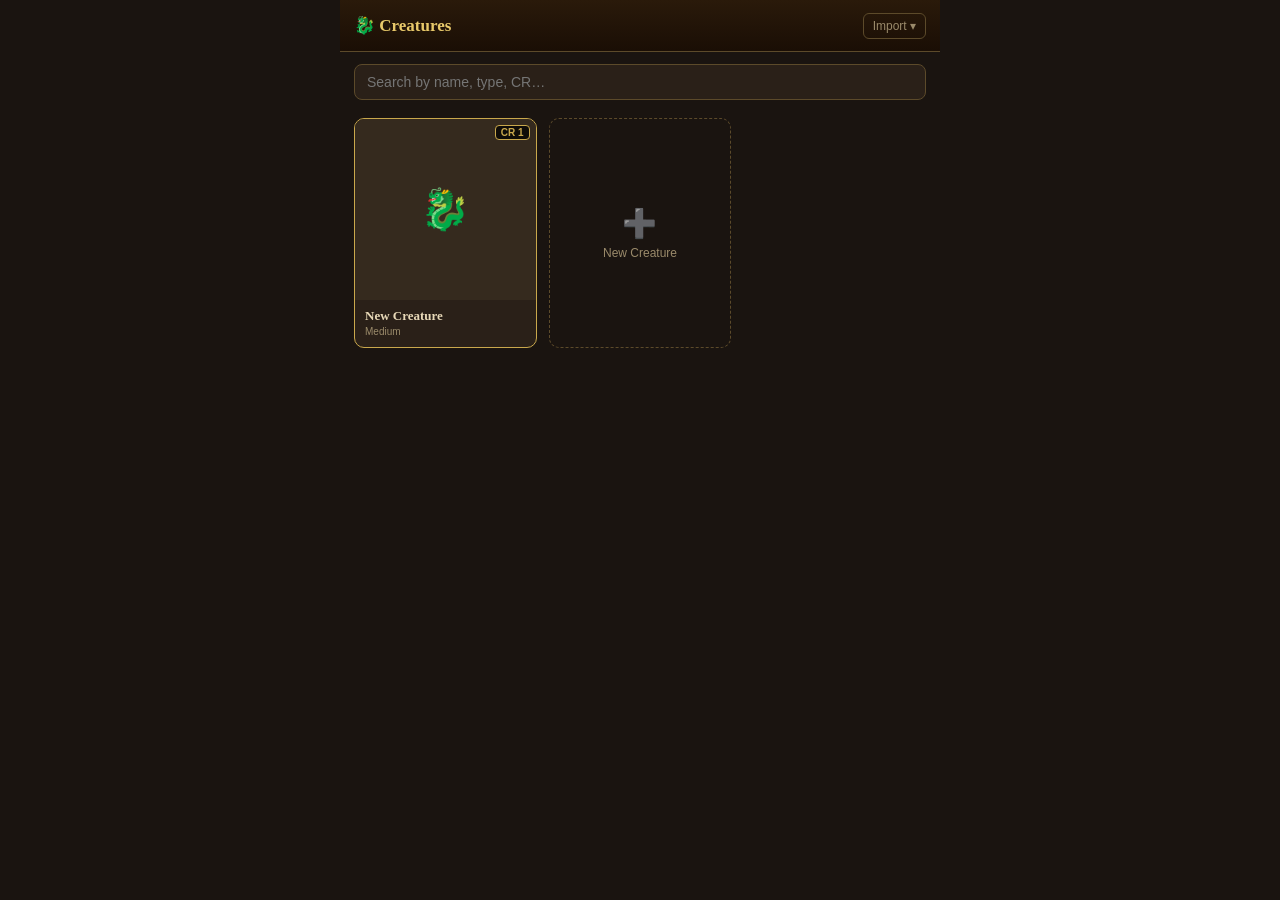
<file: creature-stat-block.html>
<!DOCTYPE html>
<html lang="en">
<head>
<meta charset="UTF-8">
<meta name="viewport" content="width=device-width,initial-scale=1.0,maximum-scale=1.0">
<title>Creature Stat Block</title>
<link rel="stylesheet" href="shared.css">
<style>
*,*::before,*::after{box-sizing:border-box;margin:0;padding:0}
html,body{height:100%;overscroll-behavior:none}
body{background:var(--bg);color:var(--text);font-family:Georgia,serif;-webkit-tap-highlight-color:transparent}

/* ── Header toolbar ── */
.app-header{
  position:fixed;top:0;left:0;right:0;max-width:600px;margin:0 auto;
  display:flex;align-items:center;gap:8px;
  padding:10px 14px;
  background:linear-gradient(180deg,var(--header-bg-1),var(--header-bg-2));
  border-bottom:1px solid var(--border);
  z-index:100;min-height:52px;
}
.header-title{flex:1;font-size:17px;font-weight:bold;color:var(--gold-light);white-space:nowrap;overflow:hidden;text-overflow:ellipsis}
.icon-btn{
  background:none;border:1px solid var(--border);border-radius:6px;
  color:var(--text-muted);font-family:sans-serif;font-size:12px;padding:5px 9px;
  cursor:pointer;white-space:nowrap;transition:color 0.15s,border-color 0.15s;
  user-select:none;-webkit-user-select:none;
}
.icon-btn:active{color:var(--gold);border-color:var(--gold)}

/* ── Page content (below fixed header) ── */
.page-content{max-width:600px;margin:0 auto;padding:64px 0 40px}

/* ── Creature grid view ── */
#gridView{max-width:600px;margin:0 auto;padding:64px 14px 40px}
.creature-grid{display:grid;grid-template-columns:repeat(auto-fill,minmax(140px,1fr));gap:12px;padding-top:8px}
.creature-card{
  background:var(--surface);border:1px solid var(--border);border-radius:10px;
  overflow:hidden;cursor:pointer;transition:border-color 0.15s,transform 0.1s;
  user-select:none;-webkit-user-select:none;touch-action:manipulation;
}
.creature-card:active{transform:scale(0.97);border-color:var(--gold)}
.creature-card.active-card{border-color:var(--gold)}
.creature-card-img{
  width:100%;aspect-ratio:1;background:var(--surface2);display:flex;align-items:center;justify-content:center;
  font-size:40px;overflow:hidden;position:relative;
}
.creature-card-img img{width:100%;height:100%;object-fit:cover}
.creature-card-body{padding:8px 10px 10px}
.creature-card-name{font-size:13px;font-weight:bold;color:var(--text);line-height:1.2;margin-bottom:3px}
.creature-card-meta{font-size:10px;color:var(--text-muted);font-family:sans-serif}
.creature-card-cr{
  position:absolute;top:6px;right:6px;
  background:rgba(0,0,0,0.72);border:1px solid var(--gold);border-radius:4px;
  font-size:10px;font-family:sans-serif;font-weight:bold;color:var(--gold);padding:1px 5px;
}
.creature-add-card{
  background:none;border:1px dashed var(--border);border-radius:10px;
  aspect-ratio:auto;min-height:100px;cursor:pointer;
  display:flex;flex-direction:column;align-items:center;justify-content:center;gap:6px;
  color:var(--text-muted);font-family:sans-serif;font-size:12px;
  transition:border-color 0.15s,color 0.15s;touch-action:manipulation;
}
.creature-add-card:active{border-color:var(--gold);color:var(--gold)}
.search-bar{padding:0 0 10px}
.search-bar input{
  width:100%;background:var(--surface);border:1px solid var(--border);border-radius:8px;
  color:var(--text);font-family:sans-serif;font-size:14px;padding:9px 12px;outline:none;
}
.search-bar input:focus{border-color:var(--gold)}

/* ── Stat block detail ── */
.stat-block{padding:14px 14px 24px}
.stat-block-name{
  font-size:24px;font-weight:bold;color:var(--gold-light);line-height:1.15;
  padding:8px 8px 8px calc(var(--roll-border) + 8px);
  box-shadow:inset var(--roll-border) 0 0 0 rgba(var(--accent-rgb),0.5);
  cursor:pointer;user-select:none;-webkit-user-select:none;touch-action:manipulation;
  border-radius:4px 0 0 4px;transition:background 0.12s;
}
.stat-block-name:active,.stat-block-name.holding{background:rgba(var(--accent-rgb),0.13)}
.stat-block-name input{
  background:none;border:none;outline:none;color:inherit;font:inherit;width:100%;
}
.stat-sub{font-size:13px;color:var(--text-muted);font-family:sans-serif;font-style:italic;padding:3px 8px 10px}
.stat-divider{border:none;border-top:1px solid var(--border);margin:10px 0}
.cr-pill{
  display:inline-block;background:rgba(var(--accent-rgb),0.15);
  border:1px solid rgba(var(--accent-rgb),0.5);border-radius:4px;
  font-size:12px;font-family:sans-serif;font-weight:bold;color:var(--gold);padding:1px 7px;
}

/* ── Defence pills ── */
.defence-pills{display:flex;flex-wrap:wrap;gap:8px;padding:6px 8px}
.defence-pill{
  flex:1;min-width:60px;background:var(--surface);border:1px solid var(--border);
  border-radius:8px;padding:6px 10px;text-align:center;font-family:sans-serif;
}
.defence-pill-label{font-size:9px;text-transform:uppercase;letter-spacing:1px;color:var(--text-muted);margin-bottom:2px}
.defence-pill-value{font-size:16px;font-weight:bold;color:var(--text)}
.defence-pill-sub{font-size:10px;color:var(--text-muted)}

/* ── Ability grid ── */
.ability-grid{display:flex;gap:4px;padding:8px 6px;justify-content:space-between}
.ability-col{
  flex:1;display:flex;flex-direction:column;align-items:center;gap:2px;
  background:var(--surface);border:1px solid var(--border);border-radius:8px;padding:6px 4px;
  min-width:0;
}
.ability-key{font-size:9px;text-transform:uppercase;letter-spacing:0.5px;color:var(--gold);font-family:sans-serif;font-weight:bold}
.ability-score{font-size:18px;font-weight:bold;color:var(--text);line-height:1}
.ability-mod-badge{
  font-size:12px;font-weight:bold;font-family:sans-serif;color:var(--gold-light);
  background:rgba(var(--accent-rgb),0.12);border-radius:4px;padding:1px 5px;
}
.save-badge{font-size:9px;color:var(--text-muted);font-family:sans-serif}

/* ── Stat rows ── */
.cs-rows{padding:0 8px}
.cs-row{font-family:sans-serif;font-size:12px;padding:4px 0;color:var(--text)}
.cs-row-label{display:inline;font-weight:bold;color:var(--gold);margin-right:4px}
.cs-row-value{display:inline;color:var(--text)}

/* ── Individual sense/skill rows ── */
.detail-sub-row{
  display:flex;align-items:center;justify-content:space-between;
  padding:3px 10px;font-family:sans-serif;font-size:12px;color:var(--text);
  border-bottom:1px solid rgba(var(--border-rgb),0.12);
}
.detail-sub-row:last-child{border-bottom:none}
.detail-sub-label{color:var(--gold);font-size:11px;font-weight:600;min-width:90px}
.detail-sub-value{color:var(--text);text-align:right;font-size:12px}
.detail-sub-section-header{
  display:flex;align-items:center;justify-content:space-between;
  padding:4px 10px 2px;
}
.skill-expand-btn{
  font-size:9px;color:var(--gold);font-family:sans-serif;letter-spacing:1px;
  background:none;border:1px solid rgba(var(--accent-rgb),0.4);border-radius:4px;
  padding:1px 6px;cursor:pointer;user-select:none;-webkit-user-select:none;
}
.skill-expand-btn:active{border-color:var(--gold);background:rgba(var(--accent-rgb),0.12)}
/* ── Damage type pills ── */
.dmg-type-pills{display:flex;flex-wrap:wrap;gap:4px;padding:2px 0 4px}
.dmg-type-pill{
  font-size:10px;font-family:sans-serif;font-weight:600;
  border:1px solid currentColor;border-radius:4px;padding:1px 7px;
  text-transform:capitalize;
}
.dmg-interact-pill{
  cursor:pointer;user-select:none;-webkit-user-select:none;
  transition:opacity 0.12s,background 0.12s;
}
.dmg-interact-pill:active{opacity:0.6}
/* ── Section title row with info/add buttons ── */
.section-title-row{
  display:flex;align-items:center;justify-content:space-between;
  padding:12px 8px 6px;
}
.section-title-text{
  font-size:9px;font-family:sans-serif;font-weight:bold;letter-spacing:2px;
  text-transform:uppercase;color:var(--gold);
}
.section-info-btn,.section-add-btn{
  font-size:10px;font-family:sans-serif;color:var(--text-muted);
  background:none;border:1px solid rgba(var(--border-rgb),0.5);border-radius:4px;
  padding:1px 6px;cursor:pointer;user-select:none;-webkit-user-select:none;
}
.section-info-btn:active,.section-add-btn:active{color:var(--gold);border-color:var(--gold)}
/* ── Edit Panel ── */
#editPanelBackdrop{position:fixed;inset:0;background:rgba(0,0,0,0.55);z-index:402;opacity:0;pointer-events:none;transition:opacity 0.2s}
#editPanelBackdrop.show{opacity:1;pointer-events:auto}
#editPanel{
  position:fixed;top:50%;left:50%;
  transform:translate(-50%,-50%) scale(0.88);
  background:linear-gradient(160deg,var(--panel-bg-1),var(--panel-bg-2));
  border:2px solid var(--gold);border-radius:20px;
  padding:22px 22px 18px;z-index:403;opacity:0;
  transition:opacity 0.2s,transform 0.2s;pointer-events:none;
  width:min(92vw,500px);max-height:88vh;overflow-y:auto;
  box-shadow:0 8px 32px rgba(0,0,0,0.7);
}
#editPanel.show{opacity:1;transform:translate(-50%,-50%) scale(1);pointer-events:auto}
.ep-field{margin-bottom:10px}
.ep-label{font-size:10px;color:var(--text-muted);text-transform:uppercase;letter-spacing:1px;margin-bottom:4px;font-family:sans-serif}
.ep-input{
  width:100%;background:var(--surface2);border:1px solid var(--border);border-radius:8px;
  color:var(--text);font-family:sans-serif;font-size:13px;padding:9px 12px;outline:none;
  box-sizing:border-box;
}
.ep-input:focus{border-color:var(--gold)}
select.ep-input{cursor:pointer}
.ep-textarea{min-height:80px;resize:vertical}
.ep-row{display:flex;gap:8px}
.ep-row .ep-field{flex:1}

/* ── Legendary actions pool ── */
.legendary-pool{
  display:flex;align-items:center;gap:10px;padding:8px 8px 4px;
  font-family:sans-serif;font-size:12px;
}
.legendary-pool-label{color:var(--text-muted);font-size:10px;text-transform:uppercase;letter-spacing:1px}
.legendary-pool-dots{display:flex;gap:4px;align-items:center;flex:1}
.legendary-restore-btn{
  background:none;border:1px solid var(--border);border-radius:4px;
  color:var(--text-muted);font-size:11px;padding:2px 7px;cursor:pointer;font-family:sans-serif;
}
.legendary-restore-btn:active{border-color:var(--gold);color:var(--gold)}

/* ── Section title ── */
.section-title{
  font-size:9px;font-family:sans-serif;font-weight:bold;letter-spacing:2px;
  text-transform:uppercase;color:var(--gold);
  padding:12px 8px 6px;
}

/* ── Creature settings sheet ── */
#settingsBackdrop{position:fixed;inset:0;background:rgba(0,0,0,0.5);z-index:400;opacity:0;pointer-events:none;transition:opacity 0.2s}
#settingsBackdrop.show{opacity:1;pointer-events:auto}
#settingsSheet{
  position:fixed;bottom:0;left:0;right:0;max-width:600px;margin:0 auto;
  background:var(--surface);border:1px solid var(--border);
  border-top:2px solid var(--gold);border-radius:20px 20px 0 0;
  padding:22px 20px 40px;z-index:401;
  transform:translateY(100%);transition:transform 0.28s cubic-bezier(0.32,0.72,0,1);
}
#settingsSheet.show{transform:translateY(0)}
.hp-dlg-title{text-align:center;font-size:14px;font-family:sans-serif;font-weight:600;color:var(--gold-light);text-transform:uppercase;letter-spacing:1.5px}

/* ── Import modal ── */
#importBackdrop{position:fixed;inset:0;background:rgba(0,0,0,0.55);z-index:400;opacity:0;pointer-events:none;transition:opacity 0.2s}
#importBackdrop.show{opacity:1;pointer-events:auto}
#importModal{
  position:fixed;top:50%;left:50%;
  transform:translate(-50%,-50%) scale(0.88);
  background:linear-gradient(160deg,var(--panel-bg-1),var(--panel-bg-2));
  border:2px solid var(--gold);border-radius:20px;
  padding:22px 22px 18px;z-index:401;opacity:0;
  transition:opacity 0.2s,transform 0.2s;pointer-events:none;
  width:min(92vw,500px);max-height:88vh;overflow-y:auto;
  box-shadow:0 8px 32px rgba(0,0,0,0.7);
}
#importModal.show{opacity:1;transform:translate(-50%,-50%) scale(1);pointer-events:auto}
.import-tab-row{display:flex;gap:6px;margin-bottom:14px}
.import-tab-btn{
  flex:1;padding:7px 4px;font-size:11px;font-family:sans-serif;font-weight:600;
  background:none;border:1px solid var(--border);border-radius:6px;
  color:var(--text-muted);cursor:pointer;transition:color 0.15s,border-color 0.15s,background 0.15s;
}
.import-tab-btn.active{border-color:var(--gold);color:var(--gold);background:rgba(var(--accent-rgb),0.1)}
#importModal .panel{display:none}
#importModal .panel.active{display:block}
.ai-prompt-box{
  width:100%;min-height:72px;resize:vertical;padding:9px 12px;
  font-size:13px;font-family:sans-serif;background:var(--surface2);
  border:1px solid var(--border);border-radius:8px;color:var(--text);outline:none;
  box-sizing:border-box;margin-bottom:10px;
}
.ai-prompt-box:focus{border-color:var(--gold)}
.ai-copy-notice{font-size:11px;color:var(--spell-light);min-height:1em;margin-bottom:8px;font-family:sans-serif}
.srd-results-box{
  max-height:220px;overflow-y:auto;
  border:1px solid var(--border);border-radius:8px;background:var(--surface);margin-bottom:4px;
}
.srd-result-item{
  padding:9px 12px;border-bottom:1px solid rgba(var(--border-rgb),0.35);
  cursor:pointer;font-family:sans-serif;font-size:13px;color:var(--text);
  transition:background 0.1s;
}
.srd-result-item:last-child{border-bottom:none}
.srd-result-item:active,.srd-result-item:hover{background:rgba(var(--accent-rgb),0.1);color:var(--gold)}
.srd-hint{padding:14px 12px;color:var(--text-muted);font-family:sans-serif;font-size:12px;text-align:center}

/* ── Inline editable field ── */
.cs-inline-input{
  background:none;border:none;border-bottom:1px solid rgba(var(--border-rgb),0.5);
  color:var(--text);font-family:sans-serif;font-size:12px;outline:none;
  padding:1px 4px;flex:1;min-width:60px;
}
.cs-inline-input:focus{border-bottom-color:var(--gold)}
.cs-inline-input::placeholder{color:var(--text-muted);opacity:0.7}

/* ── Detail tab bar ── */
.detail-tab-bar{
  position:fixed;top:52px;left:0;right:0;max-width:600px;margin:0 auto;
  display:flex;background:var(--surface);border-bottom:2px solid var(--border);z-index:98;
}
.detail-tab-btn{
  flex:1;padding:9px 4px;text-align:center;
  font-size:11px;font-family:sans-serif;font-weight:600;letter-spacing:0.5px;
  background:none;border:none;border-bottom:2px solid transparent;
  color:var(--text-muted);cursor:pointer;
  transition:color 0.15s,border-color 0.15s;
  user-select:none;-webkit-user-select:none;touch-action:manipulation;
  margin-bottom:-2px;
}
.detail-tab-btn.active{color:var(--gold);border-bottom-color:var(--gold)}
.detail-tab-btn:active{color:var(--gold-light)}
#detailView .page-content{padding-top:100px}
</style>
</head>
<body data-theme="dark">

<!-- ── GRID VIEW ── -->
<div id="gridView">
  <div class="app-header">
    <button class="icon-btn" id="backBtn" style="display:none" onclick="goBackToCharacter()">← Back</button>
    <div class="header-title">🐉 Creatures</div>
    <div style="display:flex;gap:6px">
      <button class="icon-btn" onclick="openImportModal()">Import ▾</button>
    </div>
  </div>
  <div class="search-bar">
    <input type="search" id="creatureSearch" placeholder="Search by name, type, CR…" oninput="filterCreatures()">
  </div>
  <div id="creatureGrid" class="creature-grid"></div>
</div>

<!-- ── DETAIL VIEW ── -->
<div id="detailView" style="display:none">
  <div class="app-header">
    <button class="icon-btn" onclick="showGrid()">← All</button>
    <div class="header-title" id="detailHeaderTitle" style="flex:1"></div>
    <div style="display:flex;gap:6px">
      <button class="icon-btn" id="detailBackBtn" style="display:none" onclick="goBackToCharacter()">← Char</button>
      <button class="icon-btn" onclick="openImportModal()">Import ▾</button>
      <button class="icon-btn" onclick="openCreatureSettings()">⚙</button>
    </div>
  </div>
  <div id="detailTabBar" class="detail-tab-bar">
    <button class="detail-tab-btn" data-tab="info" onclick="switchDetailTab('info')">📋 Info</button>
    <button class="detail-tab-btn" data-tab="combat" onclick="switchDetailTab('combat')">⚔️ Combat</button>
    <button class="detail-tab-btn" data-tab="lair" onclick="switchDetailTab('lair')">🏰 Lair</button>
  </div>
  <div class="page-content">
    <div id="statBlock" class="stat-block"></div>
  </div>
</div>

<!-- ── ROLL OVERLAY ── -->
<div id="rollBackdrop" onclick="dismissRollResult()"></div>
<div id="rollResult" onclick="dismissRollResult()">
  <div class="rr-label" id="rrLabel">—</div>
  <div class="rr-total" id="rrTotal">—</div>
  <div class="rr-breakdown" id="rrBreak"></div>
  <div class="rr-secondary" id="rrSecondary"></div>
  <div class="rr-nat" id="rrNat"></div>
  <span class="rr-dismiss">tap to dismiss</span>
</div>

<!-- ── INFO PANEL ── -->
<div id="infoPanelBackdrop" onclick="dismissInfoPanel()"></div>
<div id="infoPanel">
  <div style="display:flex;justify-content:space-between;align-items:center;margin-bottom:6px">
    <div class="sp-mode-badge" id="ipBadge">Info</div>
    <button class="attack-edit-btn" id="ipEditBtn" style="display:none" onclick="event.stopPropagation();infoPanelEdit()">Edit</button>
  </div>
  <div class="sp-name" id="ipTitle"></div>
  <div class="sp-meta" id="ipMeta" style="display:none"></div>
  <div class="roll-tri" id="ipRollBox" style="display:none">
    <div class="rtz-top" onclick="event.stopPropagation();infoPanelRoll('normal')">
      <div class="rtz-label" id="ipRollLabel">Attack Roll</div>
      <div class="rtz-bonus" id="ipRollBonus">+0</div>
      <div class="rtz-damage" id="ipRollDamage" style="display:none"></div>
    </div>
    <div class="rtz-bottom">
      <div class="rtz-dis" onclick="event.stopPropagation();infoPanelRoll('dis')">Disadv</div>
      <div class="rtz-adv" onclick="event.stopPropagation();infoPanelRoll('adv')">Adv</div>
    </div>
  </div>
  <div class="sp-save-dc-box" id="ipSaveDcBox" style="display:none">
    <div class="sp-save-dc-label">Save DC</div>
    <div class="sp-save-dc-value" id="ipSaveDcValue">—</div>
    <div class="sp-save-dc-ability" id="ipSaveDcAbility"></div>
  </div>
  <div class="sp-atk-box" id="ipSimpleRollBox" style="display:none" onclick="event.stopPropagation();infoPanelSimpleRoll()">
    <div class="sp-atk-label" id="ipSimpleRollLabel">Damage — tap to roll</div>
    <div class="sp-atk-bonus" id="ipSimpleRollBonus"></div>
  </div>
  <div class="sp-description" id="ipDesc"></div>
  <div id="ipEditSection" style="display:none"></div>
  <button class="cond-toggle-btn" id="ipActionBtn" style="display:none" onclick="event.stopPropagation();infoPanelAction()"></button>
  <span class="sp-dismiss-hint" id="ipDismissHint">tap to dismiss</span>
</div>

<!-- ── CREATURE SETTINGS SHEET ── -->
<div id="settingsBackdrop" onclick="dismissCreatureSettings()"></div>
<div id="settingsSheet">
  <div class="hp-dlg-title">Creature Options</div>
  <div style="height:10px"></div>
  <button class="settings-full-btn" onclick="exportCreatureJSON();dismissCreatureSettings()">💾 Export JSON</button>
  <label class="settings-full-btn">📂 Import from JSON
    <input type="file" accept=".json" style="display:none" onchange="importCreatureFromJSON(this)">
  </label>
  <button class="settings-full-btn" onclick="openPortraitPicker()">🖼 Set Portrait</button>
  <input type="file" id="portraitInput" accept="image/*" style="display:none" onchange="handlePortraitFile(this)">
  <hr style="border-color:var(--border);margin:10px 0">
  <button class="settings-full-btn" style="color:var(--red-light)" onclick="deleteCurrentCreature()">🗑 Delete Creature</button>
  <button class="hp-dlg-btn" onclick="dismissCreatureSettings()" style="width:100%;margin-top:6px">Close</button>
</div>

<!-- ── IMPORT MODAL ── -->
<div id="importBackdrop" onclick="dismissImportModal()"></div>
<div id="importModal">
  <div class="sp-mode-badge" style="color:var(--spell-light);margin-bottom:12px">Import Creature</div>
  <div class="import-tab-row">
    <button class="import-tab-btn tab-btn active" data-tab="ai"    onclick="switchTab('ai')">✨ AI</button>
    <button class="import-tab-btn tab-btn"        data-tab="srd14" onclick="switchTab('srd14')">📖 2014</button>
    <button class="import-tab-btn tab-btn"        data-tab="srd24" onclick="switchTab('srd24')">📗 2024</button>
  </div>

  <!-- AI tab -->
  <div id="panel-ai" class="panel active">
    <div style="font-size:10px;color:var(--text-muted);margin-bottom:6px;text-transform:uppercase;letter-spacing:1px">Creature name or description</div>
    <textarea class="ai-prompt-box" id="aiWhatInput" placeholder="e.g. Ancient Red Dragon, Goblin Boss, Aboleth…"></textarea>
    <button class="settings-full-btn" style="margin-bottom:10px" onclick="generateAndCopyCreaturePrompt()">Copy prompt to clipboard</button>
    <div class="ai-copy-notice" id="aiCopyNotice"></div>
    <div style="font-size:10px;color:var(--text-muted);margin:6px 0;text-transform:uppercase;letter-spacing:1px">Paste AI JSON response</div>
    <textarea class="ai-prompt-box" id="aiResponsePaste" placeholder="Paste the AI's JSON here…"></textarea>
    <button class="settings-full-btn" onclick="importAICreatureResponse()">Import</button>
  </div>

  <!-- SRD 2014 tab -->
  <div id="panel-srd14" class="panel">
    <input type="search" id="srd14SearchInput" class="ai-prompt-box" style="min-height:unset;padding:9px 12px;resize:none" placeholder="Search monsters (2014 SRD)…" oninput="onSrd14Search()">
    <div id="srd14Status" style="font-size:11px;color:var(--text-muted);min-height:16px;margin-bottom:6px;font-family:sans-serif"></div>
    <div id="srd14Results" class="srd-results-box"><div class="srd-hint">Type to search monsters.</div></div>
  </div>

  <!-- SRD 2024 tab -->
  <div id="panel-srd24" class="panel">
    <input type="search" id="srd24SearchInput" class="ai-prompt-box" style="min-height:unset;padding:9px 12px;resize:none" placeholder="Search monsters (2024 SRD)…" oninput="onSrd24Search()">
    <div id="srd24Status" style="font-size:11px;color:var(--text-muted);min-height:16px;margin-bottom:6px;font-family:sans-serif"></div>
    <div id="srd24Results" class="srd-results-box"><div class="srd-hint">Type to search monsters.</div></div>
  </div>

  <button class="hp-dlg-btn" onclick="dismissImportModal()" style="width:100%;margin-top:10px">Cancel</button>
</div>

<div id="toast"></div>

<!-- ── EDIT PANEL ── -->
<div id="editPanelBackdrop" onclick="dismissEditPanel()"></div>
<div id="editPanel">
  <div style="display:flex;justify-content:space-between;align-items:center;margin-bottom:10px">
    <div class="sp-mode-badge" id="epBadge" style="color:var(--spell-light)">Edit</div>
    <button class="attack-edit-btn" id="epDeleteBtn" onclick="deleteFromEditPanel()" style="color:var(--red-light);border-color:var(--red-light)">Delete</button>
  </div>
  <div id="epForm"></div>
  <div style="display:flex;gap:8px;margin-top:14px">
    <button class="hp-dlg-btn" onclick="dismissEditPanel()" style="flex:1">Cancel</button>
    <button class="hp-dlg-btn" onclick="saveEditPanel()" style="flex:1;border-color:var(--gold);color:var(--gold)">Save</button>
  </div>
</div>

<script src="shared.js"></script>
<script>
'use strict';

// ── Constants ──────────────────────────────────────────────────────────
const CREATURE_KEY  = 'dnd5e_creatures';
const CONTEXT_KEY   = 'dnd5e_creature_context';
const OPEN_KEY      = 'dnd5e_creature_open';
const SRD_API       = 'https://www.dnd5eapi.co/api';
const ABILITIES     = ['STR','DEX','CON','INT','WIS','CHA'];
const STANDARD_DMG_TYPES = ['acid','bludgeoning','cold','fire','force','lightning','necrotic','piercing','poison','psychic','radiant','slashing','thunder'];

const CR_XP = {
  0:10, 0.125:25, 0.25:50, 0.5:100,
  1:200,2:450,3:700,4:1100,5:1800,6:2300,7:2900,8:3900,9:5000,10:5900,
  11:7200,12:8400,13:10000,14:11500,15:13000,16:15000,17:18000,18:20000,
  19:22000,20:25000,21:33000,22:41000,23:50000,24:62000,25:75000,
  26:90000,27:105000,28:120000,29:135000,30:155000
};

const ALL_CREATURE_SKILLS = [
  {name:'Athletics',        ability:'STR', key:'athletics'},
  {name:'Acrobatics',       ability:'DEX', key:'acrobatics'},
  {name:'Sleight of Hand',  ability:'DEX', key:'sleight of hand'},
  {name:'Stealth',          ability:'DEX', key:'stealth'},
  {name:'Arcana',           ability:'INT', key:'arcana'},
  {name:'History',          ability:'INT', key:'history'},
  {name:'Investigation',    ability:'INT', key:'investigation'},
  {name:'Nature',           ability:'INT', key:'nature'},
  {name:'Religion',         ability:'INT', key:'religion'},
  {name:'Animal Handling',  ability:'WIS', key:'animal handling'},
  {name:'Insight',          ability:'WIS', key:'insight'},
  {name:'Medicine',         ability:'WIS', key:'medicine'},
  {name:'Perception',       ability:'WIS', key:'perception'},
  {name:'Survival',         ability:'WIS', key:'survival'},
  {name:'Deception',        ability:'CHA', key:'deception'},
  {name:'Intimidation',     ability:'CHA', key:'intimidation'},
  {name:'Performance',      ability:'CHA', key:'performance'},
  {name:'Persuasion',       ability:'CHA', key:'persuasion'},
];

const SECTION_DESCRIPTIONS = {
  specialAbilities: 'Traits are persistent abilities or limited-use powers. Some have charges (e.g. Legendary Resistance 3/Day) that reset after a rest. Hold an item to view its details, or tap ⊕ to add a new trait.',
  actions: 'Actions are used on the creature\'s turn. Some have limited uses or require a recharge roll (e.g. "Recharge 5-6": at the start of the creature\'s turn it rolls a d6; on 5–6 the action recharges).',
  bonusActions: 'Bonus actions are extra actions taken on the creature\'s turn in addition to its main action. A creature can normally use only one bonus action per turn.',
  reactions: 'Reactions occur instantly in response to a trigger, even outside the creature\'s own turn. A creature can use only one reaction per round, regaining it at the start of its next turn.',
  legendaryActions: 'Legendary actions can be taken at the end of another creature\'s turn by spending points from the legendary action pool. The pool resets at the start of the creature\'s turn. Each action costs 1 or more points.',
  lairActions: 'Lair actions occur on initiative count 20 (losing all ties) while the creature is in its lair. The environment itself acts, imposing hazards or granting advantages.',
};

// ── Local SRD helpers (same pattern as character sheet) ────────────────
async function _srdGet(path) {
  const key = 'srd_v1_' + path;
  const hit = localStorage.getItem(key);
  if (hit) return JSON.parse(hit);
  const res = await fetch(SRD_API + path);
  if (!res.ok) throw new Error('HTTP ' + res.status);
  const data = await res.json();
  try { localStorage.setItem(key, JSON.stringify(data)); } catch(e) {}
  return data;
}

let _srd24Available = null;
let _srd24Translation = null;
const _srd24Files = {};

async function _srd24Detect() {
  if (_srd24Available !== null) return _srd24Available;
  try {
    const r = await fetch('srd2024/translation.json');
    if (!r.ok) { _srd24Available = false; return false; }
    _srd24Translation = await r.json();
    _srd24Available = true;
  } catch { _srd24Available = false; }
  return _srd24Available;
}

async function _srd24Load(category) {
  if (_srd24Files[category]) return _srd24Files[category];
  const r = await fetch(`srd2024/${category}.json`);
  if (!r.ok) throw new Error(`2024 SRD ${category}.json unavailable`);
  _srd24Files[category] = await r.json();
  return _srd24Files[category];
}

// ── Creature state ─────────────────────────────────────────────────────
function defaultCreature() {
  return {
    name: 'New Creature',
    source: 'manual',
    portrait: null,
    notes: '',
    size: 'Medium',
    type: '',
    subtype: '',
    alignment: '',
    cr: 1,
    xp: 200,
    ac: 10, acDetail: '',
    hp: 10, hitDice: '',
    speed: { walk:30, fly:0, swim:0, climb:0, burrow:0, hover:false },
    abilities: { STR:10, DEX:10, CON:10, INT:10, WIS:10, CHA:10 },
    savingThrows: {},
    skills: {},
    damageImmunities: [],
    damageResistances: [],
    damageVulnerabilities: [],
    conditionImmunities: [],
    senses: { darkvision:0, blindsight:0, truesight:0, tremorsense:0, passivePerception:10 },
    telepathy: 0,
    languages: '',
    legendaryActionsMax: 0,
    legendaryActionsUsed: 0,
    specialAbilities: [],
    actions: [],
    reactions: [],
    bonusActions: [],
    legendaryActions: [],
    lairActions: [],
    initiative: '',
    habitat: '',
    treasure: '',
    lairDescription: '',
  };
}

// ── Roster management ──────────────────────────────────────────────────
let rosterData = { creatures: {}, activeId: null };
let activeId   = null;
let creature   = defaultCreature();

function loadRoster() {
  try {
    const raw = localStorage.getItem(CREATURE_KEY);
    rosterData = raw ? JSON.parse(raw) : { creatures: {}, activeId: null };
    if (!rosterData.creatures) rosterData.creatures = {};
  } catch(e) { rosterData = { creatures: {}, activeId: null }; }
}

function saveRoster() {
  if (activeId) {
    rosterData.creatures[activeId] = { name: creature.name, portrait: creature.portrait, payload: creature };
    rosterData.activeId = activeId;
  }
  try { localStorage.setItem(CREATURE_KEY, JSON.stringify(rosterData)); } catch(e) {}
}

function newCreature() {
  saveRoster();
  const id = genId();
  activeId = id;
  creature = defaultCreature();
  rosterData.creatures[id] = { name: creature.name, portrait: null, payload: creature };
  rosterData.activeId = id;
  saveRoster();
  renderCreatureDetail();
  showDetail();
  toast('New creature created');
}

function switchCreature(id) {
  saveRoster();
  activeId = id;
  const entry = rosterData.creatures[id];
  creature = entry?.payload ? JSON.parse(JSON.stringify(entry.payload)) : defaultCreature();
  rosterData.activeId = id;
  saveRoster();
  renderCreatureDetail();
  showDetail();
}

function deleteCurrentCreature() {
  dismissCreatureSettings();
  const ids = Object.keys(rosterData.creatures);
  if (ids.length <= 1) {
    toast('Cannot delete the only creature');
    return;
  }
  const name = creature.name;
  delete rosterData.creatures[activeId];
  const newId = Object.keys(rosterData.creatures)[0];
  activeId = newId;
  rosterData.activeId = newId;
  creature = rosterData.creatures[newId]?.payload ? JSON.parse(JSON.stringify(rosterData.creatures[newId].payload)) : defaultCreature();
  saveRoster();
  renderGrid();
  showGrid();
  toast(`${name} deleted`);
}

// ── CR helpers ─────────────────────────────────────────────────────────
function crDisplay(cr) {
  if (cr === 0.125) return '1/8';
  if (cr === 0.25)  return '1/4';
  if (cr === 0.5)   return '1/2';
  return String(cr);
}

function crProfBonus(cr) {
  if (cr <= 4)  return 2;
  if (cr <= 8)  return 3;
  if (cr <= 12) return 4;
  if (cr <= 16) return 5;
  if (cr <= 20) return 6;
  if (cr <= 24) return 7;
  if (cr <= 28) return 8;
  return 9;
}

function crXP(cr) {
  return CR_XP[cr] ?? CR_XP[Math.round(cr)] ?? 0;
}

// ── View management ────────────────────────────────────────────────────
function showGrid() {
  document.getElementById('gridView').style.display = '';
  document.getElementById('detailView').style.display = 'none';
  renderGrid();
}

function showDetail() {
  document.getElementById('gridView').style.display = 'none';
  document.getElementById('detailView').style.display = '';
  document.getElementById('detailHeaderTitle').textContent = creature.name || 'Creature';
  // Show "← Char" button if navigated from character sheet
  const ctx = _getContext();
  document.getElementById('detailBackBtn').style.display = ctx ? '' : 'none';
  if (ctx) document.getElementById('detailBackBtn').textContent = `← ${ctx.charName || 'Char'}`;
}

function _getContext() {
  try { return JSON.parse(localStorage.getItem(CONTEXT_KEY)); } catch { return null; }
}

function goBackToCharacter() {
  const ctx = _getContext();
  localStorage.removeItem(CONTEXT_KEY);
  localStorage.removeItem(OPEN_KEY);
  if (ctx?.url) { window.location.href = ctx.url; }
  else { window.location.href = 'dnd-character-sheet.html'; }
}

// ── Detail tab management ──────────────────────────────────────────────
let _activeDetailTab = 'combat'; // Combat is the default — most useful during encounters

function switchDetailTab(tab) {
  _activeDetailTab = tab;
  document.querySelectorAll('#detailTabBar .detail-tab-btn').forEach(btn => {
    btn.classList.toggle('active', btn.dataset.tab === tab);
  });
  ['info','combat','lair'].forEach(t => {
    const el = document.getElementById('sbPanel-' + t);
    if (el) el.style.display = t === tab ? '' : 'none';
  });
  window.scrollTo(0, 0);
}

// ── Grid rendering ─────────────────────────────────────────────────────
function renderGrid() {
  const grid   = document.getElementById('creatureGrid');
  const search = (document.getElementById('creatureSearch')?.value || '').toLowerCase();
  grid.innerHTML = '';

  // "Back to character" header if context set
  const ctx = _getContext();
  const backBtn = document.getElementById('backBtn');
  if (ctx) {
    backBtn.style.display = '';
    backBtn.textContent = `← ${ctx.charName || 'Character'}`;
  } else {
    backBtn.style.display = 'none';
  }

  Object.entries(rosterData.creatures).forEach(([id, entry]) => {
    const p = entry.payload || {};
    const name = p.name || entry.name || 'Unnamed';
    const type = p.type || '';
    const cr   = p.cr !== undefined ? crDisplay(p.cr) : '?';
    const searchStr = (name + ' ' + type + ' cr' + cr).toLowerCase();
    if (search && !searchStr.includes(search)) return;

    const card = document.createElement('div');
    card.className = 'creature-card' + (id === activeId ? ' active-card' : '');

    const imgEl = document.createElement('div');
    imgEl.className = 'creature-card-img';
    if (entry.portrait || p.portrait) {
      const img = document.createElement('img');
      img.src = entry.portrait || p.portrait;
      img.alt = name;
      imgEl.appendChild(img);
    } else {
      imgEl.textContent = '🐉';
    }
    const crDiv = document.createElement('div');
    crDiv.className = 'creature-card-cr';
    crDiv.textContent = 'CR ' + cr;
    imgEl.appendChild(crDiv);

    const body = document.createElement('div');
    body.className = 'creature-card-body';
    body.innerHTML = `<div class="creature-card-name">${escHtml(name)}</div>
      <div class="creature-card-meta">${escHtml([p.size, p.type].filter(Boolean).join(' ') || '—')}</div>`;

    card.appendChild(imgEl);
    card.appendChild(body);

    let holdTimer = null;
    card.addEventListener('pointerdown', () => {
      holdTimer = setTimeout(() => {
        holdTimer = null;
        showCardOptions(id, entry, p);
      }, 600);
    });
    card.addEventListener('pointerup', () => {
      if (holdTimer !== null) {
        clearTimeout(holdTimer);
        holdTimer = null;
        switchCreature(id);
      }
    });
    card.addEventListener('pointercancel', () => { clearTimeout(holdTimer); holdTimer = null; });
    card.addEventListener('contextmenu', e => e.preventDefault());

    grid.appendChild(card);
  });

  // "Add new" card
  const addCard = document.createElement('div');
  addCard.className = 'creature-add-card';
  addCard.innerHTML = '<div style="font-size:28px">➕</div><div>New Creature</div>';
  addCard.onclick = newCreature;
  grid.appendChild(addCard);
}

function filterCreatures() { renderGrid(); }

function showCardOptions(id, entry, p) {
  if (confirm(`Delete "${p.name || entry.name}"? This cannot be undone.`)) {
    delete rosterData.creatures[id];
    if (activeId === id) {
      const remaining = Object.keys(rosterData.creatures);
      activeId = remaining[0] || null;
      rosterData.activeId = activeId;
      creature = activeId ? (rosterData.creatures[activeId]?.payload ? JSON.parse(JSON.stringify(rosterData.creatures[activeId].payload)) : defaultCreature()) : defaultCreature();
    }
    saveRoster();
    renderGrid();
    toast('Deleted');
  }
}

// ── Detail rendering ───────────────────────────────────────────────────
function renderCreatureDetail() {
  const sb = document.getElementById('statBlock');
  if (!sb) return;

  const c = creature;
  const pb = crProfBonus(c.cr);
  const xp = crXP(c.cr);

  sb.innerHTML = '';

  // Creature name — always visible above the tab panels
  const nameDiv = document.createElement('div');
  nameDiv.className = 'stat-block-name';
  nameDiv.id = 'creatureNameEl';
  nameDiv.innerHTML = `<input id="creatureNameInput" value="${escHtml(c.name)}" placeholder="Creature Name"
    oninput="creature.name=this.value;document.getElementById('detailHeaderTitle').textContent=this.value;saveRoster()"
    onclick="event.stopPropagation()" style="background:none;border:none;outline:none;color:inherit;font:inherit;width:100%;font-size:24px">`;
  let nameHoldTimer = null;
  nameDiv.addEventListener('pointerdown', e => {
    if (e.target.tagName === 'INPUT') return;
    nameHoldTimer = setTimeout(() => { nameHoldTimer = null; openCreatureInfoPanel(); }, 500);
  });
  nameDiv.addEventListener('pointerup', () => { clearTimeout(nameHoldTimer); nameHoldTimer = null; });
  nameDiv.addEventListener('pointercancel', () => { clearTimeout(nameHoldTimer); nameHoldTimer = null; });
  nameDiv.addEventListener('contextmenu', e => e.preventDefault());
  sb.appendChild(nameDiv);

  const subDiv = document.createElement('div');
  subDiv.className = 'stat-sub';
  const sub = [c.size, c.type + (c.subtype ? ` (${c.subtype})` : '')].filter(Boolean).join(' ');
  subDiv.textContent = (sub ? sub.charAt(0).toUpperCase() + sub.slice(1) : 'Unknown') + (c.alignment ? ' · ' + c.alignment : '');
  sb.appendChild(subDiv);

  // Three tab panels
  const infoPanel   = document.createElement('div'); infoPanel.id   = 'sbPanel-info';
  const combatPanel = document.createElement('div'); combatPanel.id = 'sbPanel-combat';
  const lairPanel   = document.createElement('div'); lairPanel.id   = 'sbPanel-lair';

  _buildInfoPanel(infoPanel, c, pb, xp);
  _buildCombatPanel(combatPanel, c, pb, xp);
  _buildLairPanel(lairPanel, c);

  sb.appendChild(infoPanel);
  sb.appendChild(combatPanel);
  sb.appendChild(lairPanel);

  // Show the active tab (also sets button active classes)
  switchDetailTab(_activeDetailTab);

  // Render dots — panels are in the DOM even when hidden, so IDs are reachable
  const _dotSections = ['specialAbilities','actions','bonusActions','reactions','legendaryActions','lairActions'];
  _dotSections.forEach(sec => (c[sec] || []).forEach((_, i) => renderDots(sec, i)));
}

// ── Panel builders ─────────────────────────────────────────────────────
function _buildInfoPanel(panel, c, pb, xp) {
  // Description / notes textarea
  panel.appendChild(_divider());
  panel.appendChild(_sectionTitle('Description', 'notes'));
  const notesArea = document.createElement('textarea');
  notesArea.style.cssText = 'width:100%;background:var(--surface);border:1px solid var(--border);border-radius:8px;color:var(--text);font-family:sans-serif;font-size:13px;padding:10px;resize:vertical;min-height:100px;outline:none;box-sizing:border-box;margin:0 0 4px';
  notesArea.value = c.notes || '';
  notesArea.placeholder = 'Description, lore, encounter tips…';
  notesArea.addEventListener('input', () => { creature.notes = notesArea.value; saveRoster(); });
  panel.appendChild(notesArea);

  // Stat details
  panel.appendChild(_divider());
  const rowsDiv = document.createElement('div');
  rowsDiv.className = 'cs-rows';
  panel.appendChild(rowsDiv);

  _addRow(rowsDiv, 'Challenge', `${crDisplay(c.cr)} (${(xp||0).toLocaleString()} XP)`);
  _addEditableRow(rowsDiv, 'Habitat',  c.habitat || '', v => { creature.habitat  = v; saveRoster(); }, 'e.g. Swamp, Forest, Desert');
  _addEditableRow(rowsDiv, 'Treasure', c.treasure || '', v => { creature.treasure = v; saveRoster(); }, 'e.g. Relics, Coins, Art Objects');
  _addEditableRow(rowsDiv, 'Languages', c.languages || '', v => { creature.languages = v; saveRoster(); }, 'Languages spoken');

  // Senses
  _buildSensesRows(rowsDiv, c);
}

function _buildCombatPanel(panel, c, pb, xp) {
  const speedStr = _speedStr(c.speed);

  // Defence pills
  panel.appendChild(_divider());
  const pillsDiv = document.createElement('div');
  pillsDiv.className = 'defence-pills';
  pillsDiv.innerHTML = `
    ${_pill('AC', c.ac, c.acDetail || '')}
    ${_pill('HP', c.hp, c.hitDice || '')}
    ${_pill('Speed', speedStr, '')}
    ${_pill('CR', crDisplay(c.cr), `XP ${(xp||0).toLocaleString()}`)}
  `;
  panel.appendChild(pillsDiv);

  // Initiative (editable row)
  const initDiv = document.createElement('div');
  initDiv.className = 'cs-rows';
  _addEditableRow(initDiv, 'Initiative', c.initiative || '', v => { creature.initiative = v; saveRoster(); }, '+0');
  panel.appendChild(initDiv);

  // Ability grid
  const abDiv = document.createElement('div');
  abDiv.className = 'ability-grid';
  ABILITIES.forEach(ab => {
    const score = c.abilities[ab] || 10;
    const m     = mod(score);
    const sv    = c.savingThrows[ab];
    const svTxt = (sv !== undefined) ? `Save ${fmtMod(sv)}` : '';
    abDiv.innerHTML += `
      <div class="ability-col">
        <div class="ability-key">${ab}</div>
        <div class="ability-score">${score}</div>
        <div class="ability-mod-badge">${fmtMod(m)}</div>
        ${svTxt ? `<div class="save-badge">${escHtml(svTxt)}</div>` : ''}
      </div>`;
  });
  panel.appendChild(abDiv);

  // Stat rows (saves, skills, damage types, condition immunities, proficiency bonus)
  const rowsDiv = document.createElement('div');
  rowsDiv.className = 'cs-rows';
  panel.appendChild(rowsDiv);

  const savesArr = Object.entries(c.savingThrows).map(([ab, val]) => `${ab} ${fmtMod(val)}`);
  if (savesArr.length) _addRow(rowsDiv, 'Saving Throws', savesArr.join(', '));

  _buildSkillsRows(rowsDiv, c);

  // Damage interactions — interactive cycling grid
  _buildDamageInteractionsGrid(rowsDiv, c);
  if (c.conditionImmunities?.length) _addRow(rowsDiv, 'Condition Immunities', c.conditionImmunities.join(', '));
  _addRow(rowsDiv, 'Proficiency Bonus', fmtMod(pb));

  // Traits (special abilities)
  panel.appendChild(_divider());
  panel.appendChild(_sectionTitle('Traits', 'specialAbilities'));
  if (c.specialAbilities?.length) {
    c.specialAbilities.forEach((sa, i) => panel.appendChild(_actionRow('specialAbilities', i, sa)));
  } else {
    panel.appendChild(_emptyHint('No traits. Tap ＋ to add.'));
  }

  // Actions
  panel.appendChild(_divider());
  panel.appendChild(_sectionTitle('Actions', 'actions'));
  if (c.actions?.length) {
    c.actions.forEach((a, i) => panel.appendChild(_actionRow('actions', i, a)));
  } else {
    panel.appendChild(_emptyHint('No actions. Tap ＋ to add.'));
  }

  // Bonus Actions
  panel.appendChild(_divider());
  panel.appendChild(_sectionTitle('Bonus Actions', 'bonusActions'));
  if (c.bonusActions?.length) {
    c.bonusActions.forEach((ba, i) => panel.appendChild(_actionRow('bonusActions', i, ba)));
  } else {
    panel.appendChild(_emptyHint('No bonus actions.'));
  }

  // Reactions
  panel.appendChild(_divider());
  panel.appendChild(_sectionTitle('Reactions', 'reactions'));
  if (c.reactions?.length) {
    c.reactions.forEach((r, i) => panel.appendChild(_actionRow('reactions', i, r)));
  } else {
    panel.appendChild(_emptyHint('No reactions.'));
  }

  // Legendary Actions
  if (c.legendaryActions?.length || c.legendaryActionsMax > 0) {
    panel.appendChild(_divider());
    panel.appendChild(_sectionTitle('Legendary Actions', 'legendaryActions'));
    if (c.legendaryActionsMax > 0) {
      const poolDiv = document.createElement('div');
      poolDiv.className = 'legendary-pool';
      poolDiv.innerHTML = `<span class="legendary-pool-label">Pool</span>
        <div class="legendary-pool-dots" id="legendaryPoolDots"></div>
        <button class="legendary-restore-btn" onclick="restoreLegendaryPool()">⏻</button>`;
      panel.appendChild(poolDiv);
      renderLegendaryPool();
    }
    c.legendaryActions.forEach((la, i) => panel.appendChild(_actionRow('legendaryActions', i, la)));
  }
}

function _buildLairPanel(panel, c) {
  // Lair description textarea
  panel.appendChild(_divider());
  panel.appendChild(_sectionTitle('Lair Description', 'notes'));
  const lairDescArea = document.createElement('textarea');
  lairDescArea.style.cssText = 'width:100%;background:var(--surface);border:1px solid var(--border);border-radius:8px;color:var(--text);font-family:sans-serif;font-size:13px;padding:10px;resize:vertical;min-height:80px;outline:none;box-sizing:border-box;margin:0 0 4px';
  lairDescArea.value = c.lairDescription || '';
  lairDescArea.placeholder = 'Describe the lair, its region, and any environmental effects…';
  lairDescArea.addEventListener('input', () => { creature.lairDescription = lairDescArea.value; saveRoster(); });
  panel.appendChild(lairDescArea);

  // Lair Actions
  panel.appendChild(_divider());
  panel.appendChild(_sectionTitle('Lair Actions', 'lairActions'));
  if (c.lairActions?.length) {
    c.lairActions.forEach((la, i) => panel.appendChild(_actionRow('lairActions', i, la)));
  } else {
    panel.appendChild(_emptyHint('No lair actions. Tap ＋ to add.'));
  }
}

// ── Section/row helpers ────────────────────────────────────────────────
function _divider() { const hr = document.createElement('hr'); hr.className = 'stat-divider'; return hr; }
function _sectionTitle(label, sectionKey) {
  const div = document.createElement('div');
  div.className = 'section-title-row';
  const titleEl = document.createElement('span');
  titleEl.className = 'section-title-text';
  titleEl.textContent = label;
  div.appendChild(titleEl);
  const btns = document.createElement('div');
  btns.style.cssText = 'display:flex;gap:4px;align-items:center';
  if (sectionKey && SECTION_DESCRIPTIONS[sectionKey]) {
    const infoBtn = document.createElement('button');
    infoBtn.className = 'section-info-btn';
    infoBtn.textContent = 'ℹ';
    infoBtn.title = 'What is this?';
    infoBtn.addEventListener('click', e => { e.stopPropagation(); openSectionInfoPanel(sectionKey, label); });
    btns.appendChild(infoBtn);
  }
  if (sectionKey && sectionKey !== 'notes') {
    const addBtn = document.createElement('button');
    addBtn.className = 'section-add-btn';
    addBtn.textContent = '＋';
    addBtn.title = 'Add to ' + label;
    addBtn.addEventListener('click', e => { e.stopPropagation(); openEditPanel(sectionKey, -1); });
    btns.appendChild(addBtn);
  }
  div.appendChild(btns);
  return div;
}
function _pill(label, value, sub) {
  return `<div class="defence-pill">
    <div class="defence-pill-label">${escHtml(label)}</div>
    <div class="defence-pill-value">${escHtml(String(value))}</div>
    ${sub ? `<div class="defence-pill-sub">${escHtml(sub)}</div>` : ''}
  </div>`;
}
function _addRow(container, label, value) {
  const div = document.createElement('div');
  div.className = 'cs-row';
  div.innerHTML = `<span class="cs-row-label">${escHtml(label)}:</span><span class="cs-row-value">${escHtml(value)}</span>`;
  container.appendChild(div);
}
function _emptyHint(text) {
  const div = document.createElement('div');
  div.style.cssText = 'padding:8px 12px;font-size:12px;color:var(--text-muted);font-family:sans-serif;font-style:italic';
  div.textContent = text;
  return div;
}
function _addEditableRow(container, label, value, onchange, placeholder) {
  const div = document.createElement('div');
  div.className = 'cs-row';
  div.style.cssText = 'display:flex;align-items:baseline;gap:4px';
  const labelEl = document.createElement('span');
  labelEl.className = 'cs-row-label';
  labelEl.textContent = label + ':';
  const input = document.createElement('input');
  input.className = 'cs-inline-input';
  input.value = value;
  if (placeholder) input.placeholder = placeholder;
  input.addEventListener('input', () => onchange(input.value));
  div.appendChild(labelEl);
  div.appendChild(input);
  container.appendChild(div);
}

// ── Skill rows (individual, collapsible) ──────────────────────────────
let _skillsExpanded = false;

function _buildSkillsRows(container, c) {
  const hasModified = Object.keys(c.skills || {}).length > 0;
  if (!hasModified && !_skillsExpanded) return;
  const wrapper = document.createElement('div');
  const headerDiv = document.createElement('div');
  headerDiv.className = 'detail-sub-section-header';
  const lbl = document.createElement('span');
  lbl.className = 'cs-row-label';
  lbl.style.cssText = 'font-family:sans-serif;font-size:12px';
  lbl.textContent = 'Skills';
  const btn = document.createElement('button');
  btn.className = 'skill-expand-btn';
  btn.id = 'skillExpandBtn';
  btn.textContent = _skillsExpanded ? '▲ Less' : '▼ All';
  btn.addEventListener('click', () => _toggleSkillsExpand());
  headerDiv.appendChild(lbl);
  headerDiv.appendChild(btn);
  wrapper.appendChild(headerDiv);
  const rowsContainer = document.createElement('div');
  rowsContainer.id = 'skillsRowsContainer';
  _renderSkillRows(rowsContainer, c);
  wrapper.appendChild(rowsContainer);
  container.appendChild(wrapper);
}

function _renderSkillRows(container, c) {
  container.innerHTML = '';
  if (_skillsExpanded) {
    ALL_CREATURE_SKILLS.forEach(sk => {
      const abilityScore = c.abilities[sk.ability] || 10;
      const baseMod = mod(abilityScore);
      const override = (c.skills || {})[sk.key] !== undefined ? (c.skills || {})[sk.key] : null;
      const row = document.createElement('div');
      row.className = 'detail-sub-row';
      const color = override !== null ? 'color:var(--gold-light)' : 'color:var(--text-muted)';
      row.innerHTML = `<span class="detail-sub-label" style="${color}">${escHtml(sk.name)}</span>
        <span class="detail-sub-value" style="${color}">${override !== null ? fmtMod(override) : fmtMod(baseMod)
        }<span style="font-size:9px;opacity:0.6;margin-left:3px">${sk.ability}</span></span>`;
      container.appendChild(row);
    });
  } else {
    Object.entries(c.skills || {}).forEach(([sk, val]) => {
      const row = document.createElement('div');
      row.className = 'detail-sub-row';
      row.innerHTML = `<span class="detail-sub-label">${escHtml(sk.charAt(0).toUpperCase()+sk.slice(1))}</span>
        <span class="detail-sub-value">${fmtMod(val)}</span>`;
      container.appendChild(row);
    });
  }
}

function _toggleSkillsExpand() {
  _skillsExpanded = !_skillsExpanded;
  const btn = document.getElementById('skillExpandBtn');
  if (btn) btn.textContent = _skillsExpanded ? '▲ Less' : '▼ All';
  const c2 = document.getElementById('skillsRowsContainer');
  if (c2) _renderSkillRows(c2, creature);
}

// ── Senses rows ────────────────────────────────────────────────────────
function _buildSensesRows(container, c) {
  const senseMap = [
    { label:'Darkvision',   value: c.senses?.darkvision  },
    { label:'Blindsight',   value: c.senses?.blindsight  },
    { label:'Truesight',    value: c.senses?.truesight   },
    { label:'Tremorsense',  value: c.senses?.tremorsense },
    { label:'Telepathy',    value: c.telepathy           },
  ];
  const active = senseMap.filter(s => s.value && s.value > 0);
  const pp = c.senses?.passivePerception || 10;
  if (!active.length && !pp) return;
  const headerDiv = document.createElement('div');
  headerDiv.className = 'detail-sub-section-header';
  const lbl = document.createElement('span');
  lbl.className = 'cs-row-label';
  lbl.style.cssText = 'font-family:sans-serif;font-size:12px';
  lbl.textContent = 'Senses';
  headerDiv.appendChild(lbl);
  container.appendChild(headerDiv);
  active.forEach(s => {
    const row = document.createElement('div');
    row.className = 'detail-sub-row';
    row.innerHTML = `<span class="detail-sub-label">${escHtml(s.label)}</span>
      <span class="detail-sub-value">${escHtml(s.value + ' ft.')}</span>`;
    container.appendChild(row);
  });
  const ppRow = document.createElement('div');
  ppRow.className = 'detail-sub-row';
  ppRow.innerHTML = `<span class="detail-sub-label">Passive Perception</span>
    <span class="detail-sub-value">${pp}</span>`;
  container.appendChild(ppRow);
}

// ── Damage type pills ──────────────────────────────────────────────────
function _dmgTypeColor(type) {
  const map = {
    fire:'#e87070', cold:'#70a8e8', lightning:'#d4d470', acid:'#80c880',
    poison:'#b070c8', necrotic:'#909090', radiant:'#e8d070', psychic:'#c070e8',
    force:'#70c8e8', thunder:'#8090c0', bludgeoning:'#b0a090',
    piercing:'#90a090', slashing:'#a09070',
  };
  return map[(type||'').toLowerCase()] || 'var(--text-muted)';
}

function _getDmgState(c, type) {
  const t = type.toLowerCase();
  if ((c.damageImmunities      || []).some(x => x.toLowerCase() === t)) return 'immune';
  if ((c.damageResistances     || []).some(x => x.toLowerCase() === t)) return 'resistant';
  if ((c.damageVulnerabilities || []).some(x => x.toLowerCase() === t)) return 'vulnerable';
  return 'normal';
}

function _cycleDmgState(type) {
  const t = type.toLowerCase();
  const cur = _getDmgState(creature, t);
  creature.damageResistances     = (creature.damageResistances     || []).filter(x => x.toLowerCase() !== t);
  creature.damageImmunities      = (creature.damageImmunities      || []).filter(x => x.toLowerCase() !== t);
  creature.damageVulnerabilities = (creature.damageVulnerabilities || []).filter(x => x.toLowerCase() !== t);
  const next = cur === 'normal' ? 'resistant' : cur === 'resistant' ? 'immune' : cur === 'immune' ? 'vulnerable' : 'normal';
  if (next === 'resistant')  creature.damageResistances.push(t);
  else if (next === 'immune')     creature.damageImmunities.push(t);
  else if (next === 'vulnerable') creature.damageVulnerabilities.push(t);
  saveRoster();
  const old = document.getElementById('dmgInteractionsWrapper');
  if (old) old.replaceWith(_buildDmgInteractionsWrapper(creature));
}

function _buildDmgInteractionsWrapper(c) {
  const wrapper = document.createElement('div');
  wrapper.id = 'dmgInteractionsWrapper';
  wrapper.style.cssText = 'padding:3px 10px 6px';
  const labelEl = document.createElement('div');
  labelEl.className = 'cs-row-label';
  labelEl.style.cssText = 'font-family:sans-serif;font-size:11px;display:block;padding:2px 0';
  labelEl.textContent = 'Damage:';
  wrapper.appendChild(labelEl);
  const pillsDiv = document.createElement('div');
  pillsDiv.className = 'dmg-type-pills';
  // Standard types + any non-standard already in the arrays
  const extraTypes = [
    ...(c.damageImmunities || []),
    ...(c.damageResistances || []),
    ...(c.damageVulnerabilities || []),
  ].map(x => x.toLowerCase()).filter(x => !STANDARD_DMG_TYPES.includes(x));
  const allTypes = [...STANDARD_DMG_TYPES, ...new Set(extraTypes)];
  allTypes.forEach(t => {
    const state = _getDmgState(c, t);
    const pill = document.createElement('span');
    pill.className = 'dmg-type-pill dmg-interact-pill';
    const baseColor = _dmgTypeColor(t);
    if (state === 'normal') {
      pill.style.color = 'var(--text-muted)';
      pill.style.borderColor = 'var(--border)';
      pill.style.opacity = '0.4';
    } else if (state === 'resistant') {
      pill.style.color = baseColor;
      pill.style.borderColor = baseColor;
    } else if (state === 'immune') {
      pill.style.color = '#fff';
      pill.style.borderColor = '#111';
      pill.style.background = '#111';
    } else { // vulnerable
      pill.style.color = '#e8705a';
      pill.style.borderColor = '#e8705a';
    }
    const label = t.charAt(0).toUpperCase() + t.slice(1);
    const suffix = state === 'resistant' ? ' ½' : state === 'immune' ? ' ✕' : state === 'vulnerable' ? ' ×2' : '';
    pill.textContent = label + suffix;
    pill.title = state === 'normal' ? 'Normal — tap to make resistant' : `${state} — tap to cycle`;
    pill.addEventListener('click', () => _cycleDmgState(t));
    pillsDiv.appendChild(pill);
  });
  wrapper.appendChild(pillsDiv);
  const hint = document.createElement('div');
  hint.style.cssText = 'font-size:9px;color:var(--text-muted);font-family:sans-serif;padding-top:2px;letter-spacing:0.3px';
  hint.textContent = 'tap: resistant → immune → vulnerable → normal';
  wrapper.appendChild(hint);
  return wrapper;
}

function _buildDamageInteractionsGrid(container, c) {
  container.appendChild(_buildDmgInteractionsWrapper(c));
}

function _speedStr(speed) {
  if (!speed) return '—';
  const parts = [];
  if (speed.walk)  parts.push(`${speed.walk} ft.`);
  if (speed.fly)   parts.push(`fly ${speed.fly} ft.${speed.hover ? ' (hover)' : ''}`);
  if (speed.swim)  parts.push(`swim ${speed.swim} ft.`);
  if (speed.climb) parts.push(`climb ${speed.climb} ft.`);
  if (speed.burrow)parts.push(`burrow ${speed.burrow} ft.`);
  return parts.join(', ') || '—';
}

function _actionRow(section, index, item) {
  const hasAttack = item.attackBonus && item.attackBonus !== '—';
  const hasDmg    = item.rolls && item.rolls.length > 0;
  const hasSave   = item.saveAbility && item.saveDC;
  const hasMax    = (item.max || 0) > 0;
  const hasCost   = section === 'legendaryActions' && (item.cost || 1) > 1;

  const tags = [];
  if (hasAttack) tags.push(`<span class="spell-item-tag" style="color:var(--gold)">ATK ${escHtml(item.attackBonus)}</span>`);
  if (hasDmg)    tags.push(`<span class="spell-item-tag" style="color:var(--red-light)">DMG</span>`);
  if (hasSave)   tags.push(`<span class="spell-item-tag" style="color:var(--spell)">DC ${item.saveDC}</span>`);
  if (hasCost)   tags.push(`<span class="spell-item-tag" style="color:var(--text-muted)">${item.cost} uses</span>`);

  const row = document.createElement('div');
  row.className = 'feature-row';

  const leftCol = document.createElement('div');
  leftCol.className = 'feature-left-col';

  const nameArea = document.createElement('div');
  nameArea.className = 'feature-name-area';
  nameArea.innerHTML = `
    <div style="display:flex;align-items:center;gap:6px;flex-wrap:wrap">
      <span class="feature-name">${escHtml(item.name)}</span>
      ${tags.join('')}
    </div>
    ${item.recharge ? `<span class="feature-recharge">${escHtml(item.recharge)}</span>` : ''}
  `;

  // Hold → info panel, tap → quick roll (if applicable)
  let holdTimer = null;
  nameArea.addEventListener('pointerdown', () => {
    holdTimer = setTimeout(() => {
      holdTimer = null;
      nameArea.classList.add('holding');
      openActionInfoPanel(section, index);
    }, 500);
  });
  nameArea.addEventListener('pointerup', () => {
    if (holdTimer !== null) {
      clearTimeout(holdTimer);
      holdTimer = null;
      nameArea.classList.remove('holding');
      // Quick tap: roll attack, or open info if no roll
      if (hasAttack) {
        quickRollAction(section, index, 'normal');
      } else if (hasDmg) {
        rollActionDamage(section, index);
      } else {
        openActionInfoPanel(section, index);
      }
    } else {
      nameArea.classList.remove('holding');
    }
  });
  nameArea.addEventListener('pointercancel', () => {
    clearTimeout(holdTimer); holdTimer = null;
    nameArea.classList.remove('holding');
  });
  nameArea.addEventListener('contextmenu', e => e.preventDefault());

  const dotsDiv = document.createElement('div');
  dotsDiv.className = 'feature-dots';
  dotsDiv.id = `dots-${section}-${index}`;
  leftCol.appendChild(nameArea);
  leftCol.appendChild(dotsDiv);
  row.appendChild(leftCol);

  if (hasMax) {
    const rightCol = document.createElement('div');
    rightCol.className = 'feature-right-col';
    const step = item.step || 1;
    rightCol.innerHTML = `
      <div class="feature-ctrl-top">
        <button class="feature-restore-btn" onclick="restoreDots('${section}',${index})">⏻</button>
      </div>
      <div class="mini-tracker">
        <button class="mini-btn minus"
          onpointerdown="startDotHold('${section}',${index},1)"
          onpointerup="stopDotHold()" onpointercancel="stopDotHold()">−</button>
        <span class="mini-val" id="dots-val-${section}-${index}"></span>
        <button class="mini-btn plus"
          onpointerdown="startDotHold('${section}',${index},-1)"
          onpointerup="stopDotHold()" onpointercancel="stopDotHold()">+</button>
      </div>`;
    row.appendChild(rightCol);
  }

  return row;
}

// ── Dots system ────────────────────────────────────────────────────────
let _dotHoldTimer = null, _dotHoldInterval = null;

function startDotHold(section, index, delta) {
  _dotHoldTimer = setTimeout(() => {
    adjustDots(section, index, delta);
    _dotHoldInterval = setInterval(() => adjustDots(section, index, delta), 80);
  }, 400);
}
function stopDotHold() {
  clearTimeout(_dotHoldTimer);
  clearInterval(_dotHoldInterval);
  _dotHoldTimer = _dotHoldInterval = null;
}

function renderDots(section, index) {
  const arr  = creature[section];
  if (!arr) return;
  const item = arr[index];
  if (!item || !item.max) return;
  const step     = item.step || 1;
  const numDots  = Math.ceil(item.max / step);
  const usedDots = Math.ceil((item.used || 0) / step);
  const split    = numDots - usedDots; // gold dots on the left

  const el = document.getElementById(`dots-${section}-${index}`);
  if (el) {
    el.innerHTML = Array.from({ length: numDots }, (_, j) =>
      `<div class="slot-dot ${j < split ? 'available' : 'used'}" onclick="toggleCreatureDot('${section}',${index},${j})"></div>`
    ).join('');
  }
  const valEl = document.getElementById(`dots-val-${section}-${index}`);
  if (valEl) valEl.textContent = `${item.max - (item.used||0)}/${item.max}`;
}

function toggleCreatureDot(section, index, j) {
  const item  = creature[section]?.[index];
  if (!item) return;
  const step     = item.step || 1;
  const numDots  = Math.ceil(item.max / step);
  const usedDots = Math.ceil((item.used || 0) / step);
  const split    = numDots - usedDots;
  item.used = j < split
    ? Math.min(item.max, (numDots - j) * step)
    : (numDots - j - 1) * step;
  renderDots(section, index);
  saveRoster();
}

function adjustDots(section, index, delta) {
  const item = creature[section]?.[index];
  if (!item) return;
  const step = item.step || 1;
  item.used = Math.max(0, Math.min(item.max, (item.used || 0) + delta * step));
  renderDots(section, index);
  saveRoster();
}

function restoreDots(section, index) {
  const item = creature[section]?.[index];
  if (!item) return;
  item.used = 0;
  renderDots(section, index);
  saveRoster();
}

// ── Legendary action pool ──────────────────────────────────────────────
function renderLegendaryPool() {
  const el = document.getElementById('legendaryPoolDots');
  if (!el || !creature.legendaryActionsMax) return;
  const max  = creature.legendaryActionsMax;
  const used = creature.legendaryActionsUsed || 0;
  const avail = max - used;
  el.innerHTML = Array.from({ length: max }, (_, j) =>
    `<div class="slot-dot ${j < avail ? 'available' : 'used'}" onclick="toggleLegendaryPoolDot(${j})"></div>`
  ).join('');
}

function toggleLegendaryPoolDot(j) {
  const max  = creature.legendaryActionsMax;
  const used = creature.legendaryActionsUsed || 0;
  const avail = max - used;
  creature.legendaryActionsUsed = j < avail ? (max - j) : (max - j - 1);
  renderLegendaryPool();
  saveRoster();
}

function restoreLegendaryPool() {
  creature.legendaryActionsUsed = 0;
  renderLegendaryPool();
  saveRoster();
}

// ── Roll system ────────────────────────────────────────────────────────

function quickRollAction(section, index, mode) {
  const item = creature[section]?.[index];
  if (!item) return;
  if (item.attackBonus && item.attackBonus !== '—') {
    const bonus = parseInt(item.attackBonus) || 0;
    const { roll, breakdown } = d20Roll(mode);
    const total = roll + bonus;
    const nat   = natMsg(roll);
    const modeSfx = mode === 'adv' ? ' (Adv)' : mode === 'dis' ? ' (Disadv)' : '';
    // Also roll damage for convenience
    const dmgParts = (item.rolls || []).filter(r => r.dice);
    const dmgLines = dmgParts.map(r => {
      const t = rollDiceExpr(r.dice);
      return t !== null ? `${r.type ? r.type.charAt(0).toUpperCase()+r.type.slice(1) : 'Dmg'}: ${t}` : null;
    }).filter(Boolean);
    showRoll(item.name + modeSfx, `${breakdown}+${bonus}`, total, nat, dmgLines.join('\n'));
    // Use legendary pool if applicable
    if (section === 'legendaryActions') useLegendaryUses(item.cost || 1);
  }
}

function rollActionDamage(section, index) {
  const item = creature[section]?.[index];
  if (!item || !item.rolls?.length) return;
  const lines = item.rolls.filter(r => r.dice).map(r => {
    const t = rollDiceExpr(r.dice);
    return t !== null ? `${r.type ? r.type.charAt(0).toUpperCase()+r.type.slice(1) : 'Dmg'}: ${t}` : null;
  }).filter(Boolean);
  if (!lines.length) return;
  const totalMatch = lines[0].match(/:\s*(\d+)/);
  const total = totalMatch ? totalMatch[1] : '?';
  showRoll(item.name + ' — Damage', item.rolls.map(r => r.dice).join(' + '), total, '', lines.slice(1).join('\n'));
}

function useLegendaryUses(cost) {
  creature.legendaryActionsUsed = Math.min(creature.legendaryActionsMax, (creature.legendaryActionsUsed || 0) + cost);
  renderLegendaryPool();
  saveRoster();
}

// ── Info panel ─────────────────────────────────────────────────────────
function openActionInfoPanel(section, index) {
  const item = creature[section]?.[index];
  if (!item) return;
  const badgeMap = { specialAbilities:'Trait', actions:'Action', bonusActions:'Bonus Action', reactions:'Reaction', legendaryActions:'Legendary', lairActions:'Lair Action' };
  const badge = badgeMap[section] || 'Info';
  const hasAttack = item.attackBonus && item.attackBonus !== '—';
  const hasDmg    = item.rolls?.length > 0;
  const hasSave   = item.saveAbility && item.saveDC;
  const dmgSummary = hasDmg ? item.rolls.filter(r => r.dice).map(r => r.dice).join('+') : '';
  const metaParts = [];
  if (item.recharge) metaParts.push(item.recharge);
  if (section === 'legendaryActions' && (item.cost||1) > 1) metaParts.push(`${item.cost} legendary uses`);
  openInfoPanel({
    badge,
    title: item.name || '',
    meta: metaParts.join(' · '),
    description: item.desc || '',
    rollLabel: 'Attack Roll',
    rollBonus: hasAttack ? item.attackBonus : '',
    rollDamage: (hasAttack && dmgSummary) ? dmgSummary : '',
    rollFn: hasAttack ? mode => { quickRollAction(section, index, mode); dismissInfoPanel(); } : null,
    simpleRollLabel: 'Damage — tap to roll',
    simpleRollBonus: hasDmg ? dmgSummary : '',
    simpleRollFn: hasDmg ? () => { rollActionDamage(section, index); dismissInfoPanel(); } : null,
    saveDc: hasSave ? { value: item.saveDC, ability: item.saveAbility + ' Save' } : null,
    editFn: () => openEditPanel(section, index),
  });
}

function openCreatureInfoPanel() {
  openInfoPanel({
    badge: 'Creature',
    title: creature.name || '',
    meta: [creature.size, creature.type, creature.alignment].filter(Boolean).join(' · '),
    description: creature.notes || '(No description yet. Add it in the Info tab.)',
  });
}

// ── Section info panel ──────────────────────────────────────────────
function openSectionInfoPanel(sectionKey, label) {
  const desc = SECTION_DESCRIPTIONS[sectionKey];
  if (!desc) return;
  openInfoPanel({
    badge: 'Section',
    title: label || sectionKey,
    description: desc,
  });
}

// ── Edit Panel ──────────────────────────────────────────────────
let _editPanelSection = null;
let _editPanelIndex   = -1;

function openEditPanel(section, index) {
  if (!section) return;
  _editPanelSection = section;
  _editPanelIndex   = index;
  const isNew  = index === -1;
  const item   = isNew ? _defaultActionItem() : (creature[section]?.[index] || _defaultActionItem());
  const badgeMap = { specialAbilities:'Trait', actions:'Action', bonusActions:'Bonus Action',
    reactions:'Reaction', legendaryActions:'Legendary Action', lairActions:'Lair Action' };
  document.getElementById('epBadge').textContent = (isNew ? 'New ' : 'Edit ') + (badgeMap[section] || 'Item');
  document.getElementById('epDeleteBtn').style.display = isNew ? 'none' : '';
  const isLeg  = section === 'legendaryActions';
  const hasRolls = ['specialAbilities','actions','bonusActions','reactions','legendaryActions'].includes(section);
  document.getElementById('epForm').innerHTML = `
    <div class="ep-field">
      <div class="ep-label">Name</div>
      <input class="ep-input" id="ep_name" value="${escHtml(item.name||'')}" placeholder="Name">
    </div>
    <div class="ep-row">
      <div class="ep-field">
        <div class="ep-label">Recharge / Limit</div>
        <input class="ep-input" id="ep_recharge" value="${escHtml(item.recharge||'')}" placeholder="e.g. Recharge 5-6, 1/Day">
      </div>
      ${isLeg ? `<div class="ep-field" style="max-width:80px">
        <div class="ep-label">Pool Cost</div>
        <input class="ep-input" id="ep_cost" type="number" min="1" max="9" value="${item.cost||1}">
      </div>` : '<div id="ep_cost" style="display:none"></div>'}
    </div>
    <div class="ep-row">
      <div class="ep-field">
        <div class="ep-label">Max Charges (0 = unlimited)</div>
        <input class="ep-input" id="ep_max" type="number" min="0" value="${item.max||0}">
      </div>
      <div class="ep-field" style="max-width:80px">
        <div class="ep-label">Step</div>
        <input class="ep-input" id="ep_step" type="number" min="1" value="${item.step||1}">
      </div>
    </div>
    ${hasRolls ? `<div class="ep-row">
      <div class="ep-field">
        <div class="ep-label">Attack Bonus</div>
        <input class="ep-input" id="ep_atk" value="${escHtml(item.attackBonus||'')}" placeholder="e.g. +7">
      </div>
      <div class="ep-field">
        <div class="ep-label">Damage Dice</div>
        <input class="ep-input" id="ep_dmg" value="${escHtml(item.rolls?.[0]?.dice||'')}" placeholder="2d6+5">
      </div>
    </div>
    <div class="ep-row">
      <div class="ep-field">
        <div class="ep-label">Damage Type</div>
        <input class="ep-input" id="ep_dmgtype" value="${escHtml(item.rolls?.[0]?.type||'')}" placeholder="slashing">
      </div>
      <div class="ep-field">
        <div class="ep-label">Save DC (0 = none)</div>
        <input class="ep-input" id="ep_savedc" type="number" min="0" value="${item.saveDC||0}">
      </div>
    </div>
    <div class="ep-field">
      <div class="ep-label">Save Ability</div>
      <select class="ep-input" id="ep_saveab">
        <option value="">—</option>
        ${['STR','DEX','CON','INT','WIS','CHA'].map(ab =>
          `<option value="${ab}"${item.saveAbility===ab?' selected':''}>${ab}</option>`).join('')}
      </select>
    </div>` : '<input id="ep_atk" style="display:none"><input id="ep_dmg" style="display:none"><input id="ep_dmgtype" style="display:none"><input id="ep_savedc" style="display:none" value="0"><select id="ep_saveab" style="display:none"></select>'}
    <div class="ep-field">
      <div class="ep-label">Description</div>
      <textarea class="ep-input ep-textarea" id="ep_desc">${escHtml(item.desc||'')}</textarea>
    </div>`;
  document.getElementById('editPanel').classList.add('show');
  document.getElementById('editPanelBackdrop').classList.add('show');
  dismissInfoPanel();
}

function _defaultActionItem() {
  return { name:'', desc:'', attackBonus:'', rolls:[], saveAbility:'', saveDC:0, max:0, used:0, step:1, recharge:'', cost:1 };
}

function saveEditPanel() {
  const section = _editPanelSection;
  const index   = _editPanelIndex;
  if (!section) { dismissEditPanel(); return; }
  if (!creature[section]) creature[section] = [];
  const name = (document.getElementById('ep_name')?.value || '').trim();
  if (!name) { toast('Name is required'); return; }
  const dice  = (document.getElementById('ep_dmg')?.value || '').trim();
  const dType = (document.getElementById('ep_dmgtype')?.value || '').trim();
  const rolls = dice ? [{ dice, type: dType || 'untyped' }] : [];
  const item = {
    name,
    desc:        document.getElementById('ep_desc')?.value || '',
    attackBonus: (document.getElementById('ep_atk')?.value || '').trim(),
    rolls,
    saveAbility: document.getElementById('ep_saveab')?.value || '',
    saveDC:      parseInt(document.getElementById('ep_savedc')?.value) || 0,
    max:         parseInt(document.getElementById('ep_max')?.value)    || 0,
    used:        0,
    step:        Math.max(1, parseInt(document.getElementById('ep_step')?.value) || 1),
    recharge:    (document.getElementById('ep_recharge')?.value || '').trim(),
    cost:        parseInt(document.getElementById('ep_cost')?.value)   || 1,
  };
  if (index !== -1 && creature[section][index]) {
    item.used = creature[section][index].used || 0;
  }
  if (index === -1) {
    creature[section].push(item);
  } else {
    creature[section][index] = item;
  }
  saveRoster();
  renderCreatureDetail();
  dismissEditPanel();
  toast(index === -1 ? 'Added!' : 'Saved!');
}

function deleteFromEditPanel() {
  const section = _editPanelSection;
  const index   = _editPanelIndex;
  if (!section || index === -1) { dismissEditPanel(); return; }
  const itemName = creature[section]?.[index]?.name || 'this item';
  if (!confirm(`Delete "${itemName}"?`)) return;
  creature[section].splice(index, 1);
  saveRoster();
  renderCreatureDetail();
  dismissEditPanel();
  toast('Deleted');
}

function dismissEditPanel() {
  document.getElementById('editPanel').classList.remove('show');
  document.getElementById('editPanelBackdrop').classList.remove('show');
  _editPanelSection = null;
  _editPanelIndex   = -1;
}

// ── Creature settings sheet ────────────────────────────────────────────
function openCreatureSettings() {
  document.getElementById('settingsSheet').classList.add('show');
  document.getElementById('settingsBackdrop').classList.add('show');
}
function dismissCreatureSettings() {
  document.getElementById('settingsSheet').classList.remove('show');
  document.getElementById('settingsBackdrop').classList.remove('show');
}

function openPortraitPicker() { document.getElementById('portraitInput').click(); }
function handlePortraitFile(input) {
  const file = input.files[0]; if (!file) return;
  const reader = new FileReader();
  reader.onload = e => {
    creature.portrait = e.target.result;
    saveRoster();
    renderCreatureDetail();
    toast('Portrait set');
  };
  reader.readAsDataURL(file);
  input.value = '';
}

// ── JSON export / import ───────────────────────────────────────────────
function exportCreatureJSON() {
  const name = (creature.name || 'creature').replace(/[^a-z0-9]/gi, '_').toLowerCase();
  const blob = new Blob([JSON.stringify(creature, null, 2)], { type: 'application/json' });
  const url  = URL.createObjectURL(blob);
  const a    = document.createElement('a');
  a.href = url; a.download = name + '.json'; a.click();
  URL.revokeObjectURL(url);
  toast('Exported: ' + name + '.json');
}

function importCreatureFromJSON(input) {
  const file = input.files[0]; if (!file) return;
  const reader = new FileReader();
  reader.onload = e => {
    try {
      const data = JSON.parse(e.target.result);
      applyCreaturePayload(data);
      dismissCreatureSettings();
      toast('Creature loaded!');
    } catch { toast('Error: invalid JSON file'); }
  };
  reader.readAsText(file);
  input.value = '';
}

function applyCreaturePayload(data) {
  if (!data || typeof data !== 'object') return;
  // Support both raw creature state and wrapped { payload: ... }
  const payload = data.payload || data;
  const id = activeId || genId();
  activeId = id;
  creature = Object.assign(defaultCreature(), payload);
  rosterData.creatures[id] = { name: creature.name, portrait: creature.portrait, payload: creature };
  rosterData.activeId = id;
  saveRoster();
  renderCreatureDetail();
  showDetail();
}

// ── Import modal ───────────────────────────────────────────────────────
function openImportModal() {
  document.getElementById('importModal').classList.add('show');
  document.getElementById('importBackdrop').classList.add('show');
  switchTab('ai');
  // Probe 2024 availability
  _srd24Detect().then(avail => {
    const btn = document.querySelector('.tab-btn[data-tab="srd24"]');
    if (btn) { btn.disabled = !avail; btn.title = avail ? '' : '2024 creatures.json not found'; }
  });
}

function dismissImportModal() {
  document.getElementById('importModal').classList.remove('show');
  document.getElementById('importBackdrop').classList.remove('show');
}

// ── AI Import ──────────────────────────────────────────────────────────
function generateAndCopyCreaturePrompt() {
  const what = document.getElementById('aiWhatInput').value.trim();
  if (!what) { toast('Enter a creature name first'); return; }
  const prompt = `You are a D&D 5e assistant. Return ONLY a raw JSON object — no markdown fences, no explanation.

Create a stat block for: ${what}

Use this exact JSON structure:
{
  "name": string,
  "size": one of "Tiny","Small","Medium","Large","Huge","Gargantuan",
  "type": string (e.g. "aberration","beast","humanoid","undead","construct"),
  "subtype": string or "",
  "alignment": string (e.g. "lawful evil","unaligned"),
  "cr": number (0, 0.125, 0.25, 0.5, 1, 2, ... 30),
  "xp": integer,
  "ac": integer,
  "acDetail": string (e.g. "natural armor","chain mail"),
  "hp": integer,
  "hitDice": string (e.g. "20d10+40"),
  "speed": { "walk":integer, "fly":integer, "swim":integer, "climb":integer, "burrow":integer, "hover":boolean },
  "abilities": { "STR":int,"DEX":int,"CON":int,"INT":int,"WIS":int,"CHA":int },
  "savingThrows": { "STR":int, ... } (only proficient saves),
  "skills": { "perception":int, "stealth":int, ... } (only proficient skills, lowercase names),
  "damageImmunities": string[],
  "damageResistances": string[],
  "damageVulnerabilities": string[],
  "conditionImmunities": string[],
  "senses": { "darkvision":int,"blindsight":int,"truesight":int,"tremorsense":int,"passivePerception":int },
  "telepathy": int (0 if none),
  "languages": string,
  "legendaryActionsMax": int (0 if none),
  "legendaryActionsUsed": 0,
  "specialAbilities": [
    {
      "name": string,
      "desc": string,
      "max": int (0 if passive, number of uses otherwise),
      "used": 0,
      "step": 1,
      "recharge": string (e.g. "Day","Long Rest","Short Rest","Recharge 5-6","Turn" or "")
    }
  ],
  "actions": [
    {
      "name": string,
      "desc": string,
      "attackBonus": string or null (e.g. "+7"),
      "rolls": [{"dice":"2d6+5","type":"slashing"}] or [],
      "saveAbility": one of "STR","DEX","CON","INT","WIS","CHA" or "",
      "saveDC": int or 0,
      "max": int (0 if unlimited, 1 if recharge),
      "used": 0,
      "step": 1,
      "recharge": string (e.g. "Recharge 5-6","Day","Long Rest" or ""),
      "cost": 1
    }
  ],
  "reactions": [
    {
      "name": string,
      "desc": string,
      "max": int (0 if unlimited),
      "used": 0,
      "step": 1,
      "recharge": string
    }
  ],
  "bonusActions": [
    {
      "name": string,
      "desc": string,
      "attackBonus": string or null,
      "rolls": [{"dice":"2d6+5","type":"slashing"}] or [],
      "saveAbility": one of "STR","DEX","CON","INT","WIS","CHA" or "",
      "saveDC": int or 0,
      "max": int (0 if unlimited),
      "used": 0,
      "step": 1,
      "recharge": string,
      "cost": 1
    }
  ],
  "legendaryActions": [
    {
      "name": string,
      "desc": string,
      "cost": int (default 1),
      "attackBonus": string or null,
      "rolls": [{"dice":"2d10","type":"radiant"}] or []
    }
  ],
  "lairActions": [ { "name":string,"desc":string } ],
  "initiative": string (e.g. "+5" or "+12 (22)", or "" if not specified),
  "habitat": string (e.g. "Swamp", "Underdark", "Forest", or ""),
  "treasure": string (e.g. "Relics", "Coins", "Art Objects", or ""),
  "lairDescription": string (narrative description of the lair and its regional effects, or ""),
  "notes": ""
}

RULES:
- Every "desc" field in specialAbilities, actions, bonusActions, reactions, legendaryActions, and lairActions must be non-empty — write a concise description based on the name and your D&D 5e knowledge if one is not obvious.
- If the creature concept includes an ability, attack, or trait that is not a standard D&D 5e mechanic, make a reasonable assumption about what it represents and add it as a specialAbilities (passive) or actions (active) entry rather than omitting it.

Output ONLY the JSON object.`;
  navigator.clipboard.writeText(prompt).then(() => {
    document.getElementById('aiCopyNotice').textContent = 'Copied! Paste into an AI assistant, then paste the JSON response below.';
  }).catch(() => {
    document.getElementById('aiCopyNotice').textContent = 'Could not auto-copy — please copy manually.';
  });
}

function importAICreatureResponse() {
  const raw = document.getElementById('aiResponsePaste').value.trim();
  if (!raw) { toast('Nothing pasted yet'); return; }
  let parsed;
  try {
    const stripped = raw.replace(/^```(?:json)?\s*/i, '').replace(/\s*```\s*$/, '');
    parsed = JSON.parse(stripped);
  } catch { toast('Invalid JSON — check the pasted text'); return; }
  if (!parsed.name) { toast('Missing "name" field'); return; }
  applyCreaturePayload(parsed);
  dismissImportModal();
  toast(`${parsed.name} imported!`);
}

// ── SRD 2014 Search ────────────────────────────────────────────────────
let _srd14MonsterList = null;
let _srd14SearchTimeout = null;

async function onSrd14Search() {
  clearTimeout(_srd14SearchTimeout);
  _srd14SearchTimeout = setTimeout(_doSrd14Search, 350);
}

async function _doSrd14Search() {
  const q = document.getElementById('srd14SearchInput').value.trim().toLowerCase();
  const statusEl  = document.getElementById('srd14Status');
  const resultsEl = document.getElementById('srd14Results');
  if (q.length < 2) { resultsEl.innerHTML = '<div class="srd-hint">Type at least 2 characters.</div>'; return; }
  statusEl.textContent = 'Loading…';
  try {
    if (!_srd14MonsterList) {
      const data = await _srdGet('/monsters?limit=500');
      _srd14MonsterList = data.results || [];
    }
    const matches = _srd14MonsterList.filter(m => m.name.toLowerCase().includes(q)).slice(0, 30);
    statusEl.textContent = matches.length ? `${matches.length} result${matches.length>1?'s':''}` : 'No results';
    if (!matches.length) { resultsEl.innerHTML = '<div class="srd-hint">No matches found.</div>'; return; }
    resultsEl.innerHTML = matches.map(m =>
      `<div class="srd-result-item" onclick="importFromSrd14('${escHtml(m.index)}','${escHtml(m.name)}')">${escHtml(m.name)}</div>`
    ).join('');
  } catch(e) { statusEl.textContent = 'Error loading SRD — check internet connection.'; }
}

async function importFromSrd14(index, name) {
  const statusEl = document.getElementById('srd14Status');
  statusEl.textContent = `Loading ${name}…`;
  try {
    const data = await _srdGet('/monsters/' + index);
    const c = parseSrd2014Monster(data);
    applyCreaturePayload(c);
    dismissImportModal();
    toast(`${name} imported from SRD 2014`);
  } catch(e) { statusEl.textContent = 'Error loading monster.'; toast('Error: ' + e.message); }
}

// ── SRD 2024 Search ────────────────────────────────────────────────────
let _srd24Creatures = null;
let _srd24SearchTimeout = null;

async function onSrd24Search() {
  clearTimeout(_srd24SearchTimeout);
  _srd24SearchTimeout = setTimeout(_doSrd24Search, 350);
}

async function _doSrd24Search() {
  const q = document.getElementById('srd24SearchInput').value.trim().toLowerCase();
  const statusEl  = document.getElementById('srd24Status');
  const resultsEl = document.getElementById('srd24Results');
  if (q.length < 2) { resultsEl.innerHTML = '<div class="srd-hint">Type at least 2 characters.</div>'; return; }
  statusEl.textContent = 'Loading…';
  try {
    if (!_srd24Creatures) {
      _srd24Creatures = await _srd24Load('creatures');
    }
    const matches = _srd24Creatures.filter(m =>
      (m.name||'').toLowerCase().includes(q) || (m.type||'').toLowerCase().includes(q)
    ).slice(0, 30);
    statusEl.textContent = matches.length ? `${matches.length} result${matches.length>1?'s':''}` : 'No results';
    if (!matches.length) { resultsEl.innerHTML = '<div class="srd-hint">No matches found.</div>'; return; }
    resultsEl.innerHTML = matches.map((m, i) =>
      `<div class="srd-result-item" onclick="importFromSrd24(${i},'${escHtml(m.name||'')}')">
         ${escHtml(m.name||'?')}
         <span style="color:var(--text-muted);font-size:11px;margin-left:6px">CR ${crDisplay(m.challenge_rating||0)} ${m.type||''}</span>
       </div>`
    ).join('');
    // Store indices matching search for lookup
    resultsEl.dataset.matches = JSON.stringify(matches.map(m => m.index || m.name));
  } catch(e) { statusEl.textContent = 'Error — 2024 SRD not available.'; }
}

async function importFromSrd24(listIndex, name) {
  const statusEl = document.getElementById('srd24Status');
  statusEl.textContent = `Importing ${name}…`;
  try {
    if (!_srd24Creatures) _srd24Creatures = await _srd24Load('creatures');
    const q = document.getElementById('srd24SearchInput').value.trim().toLowerCase();
    const matches = _srd24Creatures.filter(m =>
      (m.name||'').toLowerCase().includes(q) || (m.type||'').toLowerCase().includes(q)
    );
    const item = matches[listIndex];
    if (!item) { toast('Creature not found'); return; }
    const c = parseSrd2024Monster(item);
    applyCreaturePayload(c);
    dismissImportModal();
    toast(`${name} imported from SRD 2024`);
  } catch(e) { statusEl.textContent = 'Error importing.'; toast('Error: ' + e.message); }
}

// ── SRD Parsing ────────────────────────────────────────────────────────
function parseSrd2014Monster(d) {
  const c = defaultCreature();
  c.name      = d.name || 'Unknown';
  c.source    = 'srd2014';
  c.size      = d.size ? d.size.charAt(0).toUpperCase() + d.size.slice(1).toLowerCase() : 'Medium';
  c.type      = d.type || '';
  c.subtype   = d.subtype || '';
  c.alignment = d.alignment || '';
  c.cr        = d.challenge_rating ?? 0;
  c.xp        = d.xp ?? crXP(c.cr);
  // AC: API returns array [{value,type}] or single number
  if (Array.isArray(d.armor_class)) {
    c.ac       = d.armor_class[0]?.value ?? d.armor_class[0] ?? 10;
    c.acDetail = d.armor_class[0]?.type || '';
  } else { c.ac = d.armor_class || 10; }
  c.hp      = d.hit_points || 0;
  c.hitDice = d.hit_dice || '';
  // Speed
  if (d.speed) {
    c.speed.walk   = parseInt(d.speed.walk)   || 0;
    c.speed.fly    = parseInt(d.speed.fly)    || 0;
    c.speed.swim   = parseInt(d.speed.swim)   || 0;
    c.speed.climb  = parseInt(d.speed.climb)  || 0;
    c.speed.burrow = parseInt(d.speed.burrow) || 0;
    c.speed.hover  = !!(d.speed.hover);
  }
  // Abilities
  const abMap = {strength:'STR',dexterity:'DEX',constitution:'CON',intelligence:'INT',wisdom:'WIS',charisma:'CHA'};
  Object.entries(abMap).forEach(([long, short]) => { if (d[long] !== undefined) c.abilities[short] = d[long]; });
  // Saving throws from proficiencies array
  if (Array.isArray(d.proficiencies)) {
    d.proficiencies.forEach(p => {
      const idx = p.proficiency?.index || '';
      const stMatch = idx.match(/^saving-throw-(\w+)$/i);
      if (stMatch) c.savingThrows[stMatch[1].toUpperCase()] = p.value;
      const skMatch = idx.match(/^skill-(.+)$/i);
      if (skMatch) c.skills[skMatch[1].replace(/-/g,' ')] = p.value;
    });
  }
  // Damage interactions
  c.damageImmunities    = d.damage_immunities    || [];
  c.damageResistances   = d.damage_resistances   || [];
  c.damageVulnerabilities = d.damage_vulnerabilities || [];
  c.conditionImmunities = (d.condition_immunities || []).map(ci => ci.name || ci);
  // Senses
  if (d.senses) {
    c.senses.darkvision    = parseInt(d.senses.darkvision)    || 0;
    c.senses.blindsight    = parseInt(d.senses.blindsight)    || 0;
    c.senses.truesight     = parseInt(d.senses.truesight)     || 0;
    c.senses.tremorsense   = parseInt(d.senses.tremorsense)   || 0;
    c.senses.passivePerception = d.senses.passive_perception  || 10;
    c.telepathy            = parseInt(d.senses.telepathy)     || 0;
  }
  c.languages = d.languages || '';
  c.legendaryActionsMax = d.legendary_actions_per_round ?? (d.legendary_actions?.length ? 3 : 0);
  // Special abilities
  c.specialAbilities = (d.special_abilities || []).map(sa => {
    const uses = parseUsesFromName(sa.name || '');
    return { name: sa.name||'', desc: sa.desc||'', max: uses.max, used:0, step:1, recharge: uses.recharge };
  });
  // Actions
  c.actions = (d.actions || []).filter(a => !a.legendary_cost).map(a => _parseAction(a));
  // Legendary actions
  c.legendaryActions = (d.legendary_actions || []).map(la => {
    const parsed = _parseAction(la);
    parsed.cost = la.attack_bonus_to_legendary_actions || 1;
    return parsed;
  });
  // Also handle 2014 API's interleaved action types
  const allActions = d.actions || [];
  const legFromActions = allActions.filter(a => a.legendary_cost);
  if (legFromActions.length && !c.legendaryActions.length) {
    c.legendaryActions = legFromActions.map(a => { const p = _parseAction(a); p.cost = a.legendary_cost || 1; return p; });
    c.legendaryActionsMax = c.legendaryActionsMax || 3;
  }
  return c;
}

function parseSrd2024Monster(d) {
  const c = defaultCreature();
  c.name      = d.name || 'Unknown';
  c.source    = 'srd2024';
  c.size      = d.size ? d.size.charAt(0).toUpperCase() + d.size.slice(1).toLowerCase() : 'Medium';
  c.type      = d.type || '';
  c.subtype   = d.subtype || '';
  c.alignment = d.alignment || '';
  c.cr        = d.challenge_rating ?? 0;
  c.xp        = d.experience_points ?? crXP(c.cr);
  c.ac        = d.armor_class || 10;
  c.acDetail  = d.armor_detail || '';
  c.hp        = d.hit_points || 0;
  c.hitDice   = d.hit_dice || '';
  // Speed (2024 uses 'speeds' key)
  const spd = d.speeds || d.speed || {};
  c.speed.walk   = spd.walk   || 0;
  c.speed.fly    = spd.fly    || 0;
  c.speed.swim   = spd.swim   || 0;
  c.speed.climb  = spd.climb  || 0;
  c.speed.burrow = spd.burrow || 0;
  c.speed.hover  = !!(spd.hover);
  // Abilities (2024 uses lowercase keys in ability_scores)
  const as = d.ability_scores || {};
  ['str','dex','con','int','wis','cha'].forEach(ab => {
    const key = ab.toUpperCase();
    if (as[ab] !== undefined) c.abilities[key] = as[ab];
    else if (as[key] !== undefined) c.abilities[key] = as[key];
  });
  // Saving throws (2024 stores as object {str:5, dex:3, ...})
  const st = d.saving_throws || {};
  Object.entries(st).forEach(([ab, val]) => {
    if (val !== null && val !== undefined) c.savingThrows[ab.toUpperCase()] = val;
  });
  // Skills
  const sk = d.skills || {};
  Object.entries(sk).forEach(([name, val]) => { c.skills[name] = val; });
  // Damage interactions
  c.damageImmunities      = d.damage_immunities       || [];
  c.damageResistances     = d.damage_resistances      || [];
  c.damageVulnerabilities = d.damage_vulnerabilities  || [];
  c.conditionImmunities   = d.condition_immunities    || [];
  // Senses
  const sn = d.senses || {};
  c.senses.darkvision      = sn.darkvision      || 0;
  c.senses.blindsight      = sn.blindsight      || 0;
  c.senses.truesight       = sn.truesight       || 0;
  c.senses.tremorsense     = sn.tremorsense     || 0;
  c.senses.passivePerception = sn.passive_perception || 10;
  c.telepathy = sn.telepathy || d.telepathy || 0;
  c.languages = d.languages || '';
  // Legendary pool
  c.legendaryActionsMax = d.legendary_actions_per_round || 0;
  // New metadata fields
  c.habitat        = d.habitat || '';
  c.treasure       = d.treasure || '';
  c.initiative     = d.initiative || '';
  c.lairDescription = d.lair_description || d.lairDescription || '';
  // Actions — 2024 may mix all action types in one array using action_type field
  const allActions = d.actions || [];
  const legTypes = ['LEGENDARY_ACTION','LEGENDARY'];
  c.specialAbilities = (d.special_abilities || []).map(sa => {
    const uses = parseUsesFromName(sa.name || '');
    return { name: sa.name||'', desc: sa.desc||'', max: uses.max, used:0, step:1, recharge: uses.recharge };
  });
  const bonusTypes = ['BONUS_ACTION','BONUS'];
  c.bonusActions = allActions
    .filter(a => bonusTypes.includes((a.action_type||'').toUpperCase()))
    .map(a => _parseAction(a));
  c.actions = allActions
    .filter(a => !legTypes.includes((a.action_type||'').toUpperCase()) && !bonusTypes.includes((a.action_type||'').toUpperCase()))
    .map(a => _parseAction(a));
  const legActions = allActions.filter(a => legTypes.includes((a.action_type||'').toUpperCase()));
  if (legActions.length) {
    c.legendaryActions = legActions.map(a => { const p = _parseAction(a); p.cost = a.legendary_cost || 1; return p; });
    if (!c.legendaryActionsMax) c.legendaryActionsMax = 3;
  }
  return c;
}

function _parseAction(a) {
  const name = a.name || '';
  const desc = a.desc || '';
  const uses = parseUsesFromName(name);
  const parsed = parseActionDesc(name, desc);
  return {
    name, desc,
    attackBonus: parsed.attackBonus,
    rolls: parsed.rolls,
    saveAbility: parsed.saveAbility,
    saveDC: parsed.saveDC,
    max: uses.max,
    used: 0,
    step: 1,
    recharge: uses.recharge,
    cost: a.cost || a.legendary_cost || 1,
  };
}

function parseUsesFromName(name) {
  const dayMatch = name.match(/\((\d+)\s*\/\s*(Day|Rest|Dawn|Long\s*Rest|Short\s*Rest|Turn)\)/i);
  if (dayMatch) return { max: parseInt(dayMatch[1]), recharge: dayMatch[2].replace(/\s+/g,' ') };
  const rechargeMatch = name.match(/\(Recharge\s+([\d\-–]+)\)/i);
  if (rechargeMatch) return { max: 1, recharge: `Recharge ${rechargeMatch[1]}` };
  return { max: 0, recharge: '' };
}

function parseActionDesc(name, desc) {
  const result = { attackBonus: null, rolls: [], saveAbility: null, saveDC: 0 };
  // Attack bonus
  const atkMatch = desc.match(/Attack Roll:\s*([+-]\d+)/i) ||
                   desc.match(/([+-]\d+)\s+to hit/i) ||
                   (name && desc.match(/^\s*([+-]\d+)/));
  if (atkMatch) result.attackBonus = atkMatch[1];
  // Damage rolls: match (NdN) or (NdN+N) or (NdN-N) followed by type damage
  const validTypes = ['slashing','piercing','bludgeoning','fire','cold','lightning','thunder','acid','poison','necrotic','radiant','force','psychic','healing'];
  const dmgRe = /\((\d+d\d+(?:\s*[+\-]\s*\d+)?)\)\s*(\w+)\s+damage/gi;
  let m;
  while ((m = dmgRe.exec(desc)) !== null) {
    const dice    = m[1].replace(/\s+/g, '');
    const typeRaw = m[2].toLowerCase();
    result.rolls.push({ dice, type: validTypes.includes(typeRaw) ? typeRaw : 'other' });
  }
  // Save DC
  const saveMatch = desc.match(/(\w+)\s+Saving Throw:\s*DC\s*(\d+)/i) ||
                    desc.match(/DC\s*(\d+)[^,]*?(\w+)\s+saving throw/i);
  if (saveMatch) {
    const raw = (saveMatch[1] || saveMatch[2] || '').toUpperCase();
    const abMap = { STRENGTH:'STR',DEXTERITY:'DEX',CONSTITUTION:'CON',INTELLIGENCE:'INT',WISDOM:'WIS',CHARISMA:'CHA' };
    result.saveAbility = abMap[raw] || (raw.length === 3 ? raw : raw.slice(0,3));
    result.saveDC = parseInt(saveMatch[2] || saveMatch[1]) || 0;
  }
  return result;
}

// ── Init ───────────────────────────────────────────────────────────────
function init() {
  _applyTheme();
  loadRoster();

  // Handle "open specific creature" flag from character sheet
  const openId = localStorage.getItem(OPEN_KEY);
  if (openId && rosterData.creatures[openId]) {
    activeId = openId;
    creature = JSON.parse(JSON.stringify(rosterData.creatures[openId].payload || defaultCreature()));
  } else {
    activeId = rosterData.activeId;
    if (activeId && rosterData.creatures[activeId]) {
      creature = JSON.parse(JSON.stringify(rosterData.creatures[activeId]?.payload || defaultCreature()));
    } else if (Object.keys(rosterData.creatures).length) {
      activeId = Object.keys(rosterData.creatures)[0];
      creature = JSON.parse(JSON.stringify(rosterData.creatures[activeId]?.payload || defaultCreature()));
    } else {
      activeId = genId();
      creature = defaultCreature();
      rosterData.creatures[activeId] = { name: creature.name, portrait: null, payload: creature };
      rosterData.activeId = activeId;
      saveRoster();
    }
  }

  const ctx = _getContext();
  const openKey = localStorage.getItem(OPEN_KEY);

  // If opened with a specific creature from character sheet, go straight to detail
  if (openKey && rosterData.creatures[openKey]) {
    localStorage.removeItem(OPEN_KEY);
    activeId = openKey;
    creature = JSON.parse(JSON.stringify(rosterData.creatures[openKey].payload || defaultCreature()));
    renderCreatureDetail();
    showDetail();
  } else {
    renderGrid();
    showGrid();
  }
}

document.addEventListener('DOMContentLoaded', init);
</script>
</body>
</html>
</file>
<file: shared.css>
/* ────────────────────────────────────────────────────────────────────────────
   shared.css — CSS shared by dnd-character-sheet.html and creature-stat-block.html
   ──────────────────────────────────────────────────────────────────────────── */

/* ── Theme variables (gold / default) ── */
:root {
  --bg: #1a1410;
  --surface: #2a2018;
  --surface2: #352a1e;
  --border: #5c4a2a;
  --border-rgb: 92,74,42;
  --gold: #c9a84c;
  --gold-light: #e8c96a;
  --accent-rgb: 201,168,76;
  --red: #c0392b;
  --red-light: #e74c3c;
  --green: #27ae60;
  --text: #e8d9b8;
  --text-muted: #9a8a6a;
  --tab-active: #3d2e1a;
  --header-bg-1: #2a1a0a;
  --header-bg-2: #1a0e05;
  --tabbar-bg: #120d08;
  --panel-bg-1: #2a1e0e;
  --panel-bg-2: #1a1206;
  --spell: #5baeff;
  --spell-light: #7ec8ff;
  --spell-rgb: 91,174,255;
  --spell-dark: #3d8fe0;
  --radius: 8px;
  --shadow: 0 2px 8px rgba(0,0,0,0.5);
  --roll-border: 2px;
}

/* ── Dark theme ── */
:root[data-theme="dark"] {
  --bg: #0f0f12;
  --surface: #1a1a20;
  --surface2: #222228;
  --border: #38383f;
  --border-rgb: 56,56,63;
  --gold: #9090b0;
  --gold-light: #b0b0d0;
  --accent-rgb: 144,144,176;
  --text: #d8d8e8;
  --text-muted: #686878;
  --tab-active: #252530;
  --header-bg-1: #151518;
  --header-bg-2: #0a0a0e;
  --tabbar-bg: #090910;
  --panel-bg-1: #1e1e26;
  --panel-bg-2: #14141c;
  --spell: #b07fff;
  --spell-light: #c8a0ff;
  --spell-rgb: 176,127,255;
  --spell-dark: #8855d0;
}

/* ── Red / Crimson theme ── */
:root[data-theme="red"] {
  --bg: #150808;
  --surface: #201010;
  --surface2: #2c1414;
  --border: #5c2828;
  --border-rgb: 92,40,40;
  --gold: #c94c4c;
  --gold-light: #e87070;
  --accent-rgb: 201,76,76;
  --text: #e8d0d0;
  --text-muted: #9a6a6a;
  --tab-active: #2e1818;
  --header-bg-1: #2a1010;
  --header-bg-2: #1a0808;
  --tabbar-bg: #0d0606;
  --panel-bg-1: #2a1414;
  --panel-bg-2: #1a0c0c;
  --spell: #ffad50;
  --spell-light: #ffc87a;
  --spell-rgb: 255,173,80;
  --spell-dark: #e08820;
}

/* ── Forest / Green theme ── */
:root[data-theme="forest"] {
  --bg: #08130a;
  --surface: #101e12;
  --surface2: #162816;
  --border: #2a5c30;
  --border-rgb: 42,92,48;
  --gold: #4caa60;
  --gold-light: #6ec87a;
  --accent-rgb: 76,170,96;
  --text: #d0e8d2;
  --text-muted: #6a9a70;
  --tab-active: #182a1a;
  --header-bg-1: #0c2010;
  --header-bg-2: #081408;
  --tabbar-bg: #060e06;
  --panel-bg-1: #122018;
  --panel-bg-2: #0c160e;
  --spell: #40c8c0;
  --spell-light: #70e0da;
  --spell-rgb: 64,200,192;
  --spell-dark: #28a09a;
}

/* ── Ocean / Blue theme ── */
:root[data-theme="ocean"] {
  --bg: #080e18;
  --surface: #101828;
  --surface2: #182030;
  --border: #28405c;
  --border-rgb: 40,64,92;
  --gold: #4a80c8;
  --gold-light: #6aa0e0;
  --accent-rgb: 74,128,200;
  --text: #d0dce8;
  --text-muted: #6a7a90;
  --tab-active: #182030;
  --header-bg-1: #0c1828;
  --header-bg-2: #080e18;
  --tabbar-bg: #060a12;
  --panel-bg-1: #141e30;
  --panel-bg-2: #0c1420;
  --spell: #c06eff;
  --spell-light: #d896ff;
  --spell-rgb: 192,110,255;
  --spell-dark: #9048c8;
}

/* ── CSS Reset ── */
*, *::before, *::after {
  box-sizing: border-box;
  margin: 0;
  padding: 0;
  -webkit-tap-highlight-color: transparent;
}

/* ── Slot dots ── */
.slot-dot {
  width: 18px;
  height: 18px;
  border-radius: 50%;
  border: 2px solid var(--gold);
  cursor: pointer;
  transition: background 0.15s;
  flex-shrink: 0;
}
.slot-dot.used      { background: rgba(var(--accent-rgb),0.15); border-color: var(--border); }
.slot-dot.available { background: var(--gold); }

/* ── Spell / action inline tags ── */
.spell-item-tag {
  font-size: 9px;
  font-family: sans-serif;
  font-weight: bold;
  letter-spacing: 0.5px;
  background: rgba(var(--accent-rgb),0.15);
  border: 1px solid rgba(var(--accent-rgb),0.4);
  border-radius: 3px;
  padding: 1px 4px;
  color: var(--gold);
  flex-shrink: 0;
}
.spell-item-tag.sp-tag-conc   { color: var(--spell-light); border-color: rgba(var(--spell-rgb),0.4); background: rgba(var(--spell-rgb),0.08); }
.spell-item-tag.sp-tag-ritual { color: var(--gold); }

.action-bonus-tag {
  font-size: 10px;
  font-family: sans-serif;
  color: var(--gold);
  white-space: nowrap;
}

/* ── Feature rows ── */
.feature-row {
  display: flex;
  flex-direction: row;
  align-items: stretch;
  padding: 4px 0;
  border-bottom: 1px solid rgba(var(--border-rgb),0.25);
  margin-bottom: 2px;
}
.feature-row:last-child { border-bottom: none; margin-bottom: 0; }

.feature-left-col {
  flex: 1;
  min-width: 0;
  display: flex;
  flex-direction: column;
}

.feature-name-area {
  padding: 8px 8px 8px calc(var(--roll-border) + 6px);
  box-shadow: inset var(--roll-border) 0 0 0 rgba(var(--accent-rgb),0.35);
  background: rgba(var(--accent-rgb),0.04);
  border-radius: 4px 0 0 4px;
  cursor: pointer;
  user-select: none;
  -webkit-user-select: none;
  touch-action: manipulation;
  transition: background 0.12s;
  display: flex;
  flex-direction: column;
  justify-content: flex-start;
}
.feature-name-area:active,
.feature-name-area.holding { background: rgba(var(--accent-rgb),0.13); }

.feature-name {
  font-size: 13px;
  color: var(--gold-light);
  font-family: sans-serif;
  font-weight: 600;
}

.feature-recharge {
  font-size: 10px;
  color: var(--text-muted);
  font-family: sans-serif;
  font-style: italic;
}

.feature-step-hint {
  font-size: 9px;
  color: var(--text-muted);
  font-family: sans-serif;
  font-style: italic;
}

.feature-dots {
  display: flex;
  flex-wrap: wrap;
  gap: 4px;
  margin-top: 6px;
}

.feature-dots-col {
  display: flex;
  flex-direction: column;
  gap: 5px;
  padding: 8px 8px;
  justify-content: center;
  flex-shrink: 0;
}

.feature-right-col {
  display: flex;
  flex-direction: column;
  align-items: center;
  gap: 4px;
  padding: 6px 6px 4px 8px;
  flex-shrink: 0;
  border-left: 1px solid rgba(var(--border-rgb),0.2);
}

.feature-ctrl-top {
  display: flex;
  align-items: center;
  gap: 4px;
  width: 100%;
  justify-content: flex-end;
}

.feature-restore-btn {
  width: 28px;
  height: 28px;
  border-radius: 50%;
  border: 1.5px solid var(--border);
  background: none;
  cursor: pointer;
  display: flex;
  align-items: center;
  justify-content: center;
  color: var(--text-muted);
  font-size: 13px;
  flex-shrink: 0;
  transition: border-color 0.15s, color 0.15s;
  font-family: sans-serif;
  user-select: none;
  -webkit-user-select: none;
}
.feature-restore-btn:active { border-color: var(--gold); color: var(--gold); }

/* ── Mini HP / resource tracker ── */
.mini-tracker {
  display: flex;
  align-items: center;
  gap: 3px;
}

.mini-btn {
  background: none;
  border: 1px solid var(--border);
  border-radius: 4px;
  color: var(--text);
  font-size: 14px;
  width: 26px;
  height: 26px;
  display: flex;
  align-items: center;
  justify-content: center;
  cursor: pointer;
  flex-shrink: 0;
  transition: border-color 0.15s, background 0.15s;
  font-family: sans-serif;
  user-select: none;
  -webkit-user-select: none;
}
.mini-btn:active  { background: var(--surface); border-color: var(--gold); }
.mini-btn.minus   { color: var(--red-light); border-color: #5a2020; }
.mini-btn.plus    { color: var(--green);     border-color: #1a5a2a; }

.mini-val {
  font-size: 11px;
  color: var(--text-muted);
  font-family: sans-serif;
  min-width: 30px;
  text-align: center;
}

/* ── 3-zone advantage / disadvantage roll button ── */
.roll-tri {
  border: var(--roll-border) solid var(--gold);
  border-radius: 10px;
  overflow: hidden;
  margin: 12px 0;
  user-select: none;
  -webkit-user-select: none;
}
.rtz-top {
  padding: 14px 12px 10px;
  text-align: center;
  cursor: pointer;
  background: rgba(var(--accent-rgb), 0.08);
  border-bottom: 1px solid rgba(var(--border-rgb), 0.4);
  transition: background 0.15s;
}
.rtz-top:active { background: rgba(var(--accent-rgb), 0.18); }
.rtz-label {
  font-size: 10px;
  letter-spacing: 1px;
  text-transform: uppercase;
  color: var(--text-muted);
  font-family: sans-serif;
  margin-bottom: 3px;
}
.rtz-bonus {
  font-size: 28px;
  font-weight: bold;
  color: var(--gold-light);
  line-height: 1.1;
}
.rtz-damage {
  font-size: 11px;
  color: var(--text-muted);
  margin-top: 2px;
}
.rtz-bottom { display: flex; }
.rtz-dis, .rtz-adv {
  flex: 1;
  padding: 9px 4px;
  text-align: center;
  cursor: pointer;
  font-size: 10px;
  font-weight: 600;
  letter-spacing: 0.5px;
  text-transform: uppercase;
  font-family: sans-serif;
  transition: background 0.15s;
}
.rtz-dis {
  background: rgba(192,57,43,0.07);
  color: var(--red-light);
  border-right: 1px solid rgba(var(--border-rgb), 0.4);
}
.rtz-dis:active { background: rgba(192,57,43,0.20); }
.rtz-adv { background: rgba(39,174,96,0.07); color: var(--green); }
.rtz-adv:active { background: rgba(39,174,96,0.20); }

/* ── Save DC box (info panel) ── */
.sp-save-dc-box {
  background: rgba(var(--accent-rgb),0.08);
  border: 1px solid rgba(var(--accent-rgb),0.35);
  border-radius: 10px;
  padding: 10px 14px;
  text-align: center;
  margin-bottom: 14px;
  font-family: sans-serif;
}
.sp-save-dc-label {
  font-size: 9px;
  color: var(--text-muted);
  text-transform: uppercase;
  letter-spacing: 1px;
}
.sp-save-dc-value {
  font-size: 34px;
  font-weight: bold;
  color: var(--gold-light);
  line-height: 1.1;
}
.sp-save-dc-ability { font-size: 11px; color: var(--text-muted); }

/* ── Simple / damage roll tap box (info panel) ── */
.sp-atk-box {
  background: rgba(var(--spell-rgb),0.08);
  border: 1px solid rgba(var(--spell-rgb),0.35);
  border-radius: 10px;
  padding: 10px 14px;
  text-align: center;
  margin-bottom: 14px;
  font-family: sans-serif;
  cursor: pointer;
  user-select: none;
  -webkit-user-select: none;
  transition: background 0.15s;
}
.sp-atk-box:active { background: rgba(var(--spell-rgb),0.18); }
.sp-atk-label {
  font-size: 9px;
  color: var(--text-muted);
  text-transform: uppercase;
  letter-spacing: 1px;
}
.sp-atk-bonus {
  font-size: 34px;
  font-weight: bold;
  color: var(--spell);
  line-height: 1.1;
}
.sp-atk-damage { font-size: 11px; color: var(--text-muted); margin-top: 2px; }

/* ── Roll result overlay ── */
#rollBackdrop {
  position: fixed;
  inset: 0;
  background: rgba(0,0,0,0.55);
  z-index: 350;
  opacity: 0;
  pointer-events: none;
  transition: opacity 0.2s;
}
#rollBackdrop.show { opacity: 1; pointer-events: auto; }

#rollResult {
  position: fixed;
  top: 50%;
  left: 50%;
  transform: translate(-50%, -50%) scale(0.85);
  background: linear-gradient(160deg, var(--panel-bg-1), var(--panel-bg-2));
  border: 2px solid var(--gold);
  border-radius: 20px;
  padding: 28px 36px 24px;
  text-align: center;
  z-index: 351;
  opacity: 0;
  transition: opacity 0.2s, transform 0.2s;
  pointer-events: none;
  min-width: 220px;
  box-shadow: 0 8px 32px rgba(0,0,0,0.7);
}
#rollResult.show { opacity: 1; transform: translate(-50%, -50%) scale(1); pointer-events: auto; }

.rr-label {
  font-size: 10px;
  color: var(--gold);
  text-transform: uppercase;
  letter-spacing: 2px;
  font-family: sans-serif;
  margin-bottom: 6px;
}
.rr-total {
  font-size: 80px;
  font-weight: bold;
  color: var(--text);
  line-height: 1;
  margin: 4px 0;
}
.rr-breakdown {
  font-size: 14px;
  color: var(--text-muted);
  font-family: sans-serif;
  margin-top: 4px;
}
.rr-secondary {
  font-size: 14px;
  color: var(--red-light);
  font-family: sans-serif;
  margin-top: 4px;
  min-height: 18px;
  white-space: pre-line;
}
.rr-nat {
  font-size: 15px;
  color: var(--gold-light);
  margin-top: 8px;
  min-height: 20px;
  font-family: sans-serif;
}
.rr-dismiss {
  display: block;
  margin-top: 16px;
  font-size: 10px;
  color: var(--text-muted);
  font-family: sans-serif;
  letter-spacing: 1px;
  text-transform: uppercase;
}

/* ── Unified Info Panel ── */
#infoPanelBackdrop {
  position: fixed;
  inset: 0;
  background: rgba(0,0,0,0.55);
  z-index: 300;
  opacity: 0;
  pointer-events: none;
  transition: opacity 0.2s;
}
#infoPanelBackdrop.show { opacity: 1; pointer-events: auto; }

#infoPanel {
  position: fixed;
  top: 50%;
  left: 50%;
  transform: translate(-50%, -50%) scale(0.88);
  background: linear-gradient(160deg, var(--panel-bg-1), var(--panel-bg-2));
  border: 2px solid var(--gold);
  border-radius: 20px;
  padding: 22px 24px 20px;
  z-index: 301;
  opacity: 0;
  transition: opacity 0.2s, transform 0.2s, border-color 0.25s;
  pointer-events: none;
  width: min(92vw, 500px);
  max-height: 82vh;
  overflow-y: auto;
  overscroll-behavior: contain;
  box-shadow: 0 8px 32px rgba(0,0,0,0.7);
  user-select: none;
  -webkit-user-select: none;
  -webkit-touch-callout: none;
}
#infoPanel.show { opacity: 1; transform: translate(-50%, -50%) scale(1); pointer-events: auto; }

/* ── Info panel typography ── */
.sp-mode-badge {
  font-size: 9px;
  letter-spacing: 2.5px;
  text-transform: uppercase;
  font-family: sans-serif;
  color: var(--gold);
  margin-bottom: 6px;
}

.sp-name {
  font-size: 22px;
  font-weight: bold;
  color: var(--text);
  margin-bottom: 3px;
  line-height: 1.2;
}

.sp-meta {
  font-size: 12px;
  color: var(--text-muted);
  font-family: sans-serif;
  font-style: italic;
  margin-bottom: 12px;
}

.sp-details-grid {
  display: grid;
  grid-template-columns: auto 1fr;
  gap: 4px 10px;
  margin-bottom: 12px;
  font-family: sans-serif;
}
.sp-detail-label {
  font-size: 10px;
  color: var(--text-muted);
  text-transform: uppercase;
  letter-spacing: 0.7px;
  align-self: center;
  white-space: nowrap;
}
.sp-detail-value {
  font-size: 13px;
  color: var(--text);
  align-self: center;
}

.sp-description {
  font-size: 13px;
  color: var(--text);
  font-family: sans-serif;
  line-height: 1.6;
  white-space: pre-wrap;
  margin-bottom: 12px;
}

.sp-dismiss-hint {
  display: block;
  font-size: 9px;
  color: var(--text-muted);
  font-family: sans-serif;
  letter-spacing: 1px;
  text-transform: uppercase;
  text-align: center;
  margin-top: 4px;
}

/* ── Toast notification ── */
#toast {
  position: fixed;
  bottom: 90px;
  left: 50%;
  transform: translateX(-50%) translateY(20px);
  background: var(--surface2);
  border: 1px solid var(--gold);
  color: var(--text);
  padding: 10px 20px;
  border-radius: 20px;
  font-size: 13px;
  font-family: sans-serif;
  opacity: 0;
  transition: opacity 0.3s, transform 0.3s;
  pointer-events: none;
  z-index: 200;
  white-space: nowrap;
  max-width: 90vw;
}
#toast.show { opacity: 1; transform: translateX(-50%) translateY(0); }

/* ── HP / resource dialog button ── */
.hp-dlg-btn {
  padding: 13px;
  border-radius: 10px;
  border: 1px solid var(--border);
  font-size: 14px;
  font-family: sans-serif;
  cursor: pointer;
  background: var(--bg);
  color: var(--text);
  transition: border-color 0.15s, color 0.15s;
}
.hp-dlg-btn:active { border-color: var(--gold); color: var(--gold-light); }
.hp-dlg-btn.primary {
  background: rgba(var(--accent-rgb),0.15);
  border-color: var(--gold);
  color: var(--gold-light);
  font-weight: bold;
}

/* ── Small inline edit / info button ── */
.attack-edit-btn {
  background: none;
  border: 1px solid var(--border);
  border-radius: 4px;
  color: var(--text-muted);
  font-size: 10px;
  font-family: sans-serif;
  font-weight: 600;
  letter-spacing: 0.5px;
  text-transform: uppercase;
  padding: 2px 8px;
  cursor: pointer;
  transition: border-color 0.2s, color 0.2s;
}
.attack-edit-btn:active { border-color: var(--gold); color: var(--gold); }
.attack-edit-btn.active { color: var(--gold); border-color: var(--gold); }

/* ── Full-width settings / action button ── */
.settings-full-btn {
  display: block;
  width: 100%;
  padding: 12px 16px;
  border-radius: 10px;
  border: 1px solid var(--border);
  font-size: 14px;
  font-family: sans-serif;
  cursor: pointer;
  background: var(--bg);
  color: var(--text);
  text-align: left;
  margin-bottom: 10px;
  transition: border-color 0.15s, color 0.15s;
}
.settings-full-btn:active  { border-color: var(--gold); color: var(--gold-light); }
label.settings-full-btn    { cursor: pointer; }

/* ── Ability grid & cards ── */
.ability-grid {
  display: grid;
  gap: 10px;
}

.ability-card {
  background: rgba(var(--accent-rgb),0.03);
  border: var(--roll-border) solid rgba(var(--accent-rgb),0.4);
  border-radius: var(--radius);
  padding: 7px 8px 0;
  cursor: pointer;
  user-select: none;
  -webkit-user-select: none;
  touch-action: manipulation;
}
.ability-card:active,
.ability-card.holding { border-color: var(--gold); background: rgba(var(--accent-rgb),0.14); }

.ability-header {
  display: flex;
  align-items: center;
  justify-content: space-between;
  margin-bottom: 2px;
}

.ability-name {
  font-size: 10px;
  font-weight: bold;
  color: var(--gold);
  text-transform: uppercase;
  letter-spacing: 1px;
  font-family: sans-serif;
}

.ability-header input {
  width: 38px;
  text-align: center;
  font-size: 13px;
  padding: 2px 1px;
  background: var(--surface);
  border: 1px solid var(--border);
  border-radius: 4px;
  color: var(--text);
  outline: none;
  font-family: sans-serif;
}

.ability-mod {
  font-size: 26px;
  font-weight: bold;
  color: var(--text);
  line-height: 1.1;
  text-align: center;
  margin: 0 0 5px;
}

.ability-save {
  display: flex;
  align-items: center;
  justify-content: center;
  gap: 7px;
  margin-top: 0;
  padding: 8px 6px;
  border-top: 1px solid rgba(var(--border-rgb),0.4);
  border-radius: 0 0 var(--radius) var(--radius);
  cursor: pointer;
  touch-action: manipulation;
}
.ability-save:active,
.ability-save.holding { background: rgba(var(--accent-rgb),0.1); }

.ability-save .save-mod {
  font-size: 17px;
  font-weight: bold;
  color: var(--gold-light);
  font-family: sans-serif;
  min-width: 30px;
  text-align: right;
}

.ability-save .save-label {
  font-size: 11px;
  color: var(--text-muted);
  text-transform: uppercase;
  letter-spacing: 0.5px;
  font-family: sans-serif;
}

.prof-dot {
  width: 14px;
  height: 14px;
  border-radius: 50%;
  border: 2px solid var(--border);
  background: none;
  flex-shrink: 0;
  transition: background 0.15s, border-color 0.15s;
}

.ability-save .prof-dot { width: 16px; height: 16px; }
.ability-save.proficient .prof-dot { background: var(--gold); border-color: var(--gold); }

/* ── HP Tracker ── */
.hp-tracker { display: flex; align-items: center; gap: 8px; }

.hp-btn {
  width: 44px;
  height: 44px;
  border-radius: 50%;
  border: 2px solid var(--border);
  background: var(--surface2);
  color: var(--text);
  font-size: 22px;
  line-height: 1;
  cursor: pointer;
  display: flex;
  align-items: center;
  justify-content: center;
  flex-shrink: 0;
  transition: border-color 0.15s, background 0.15s;
  user-select: none;
  -webkit-user-select: none;
}
.hp-btn:active { background: var(--surface); border-color: var(--gold); }
.hp-btn.minus { color: var(--red-light); border-color: #5a2020; }
.hp-btn.plus  { color: var(--green);     border-color: #1a5a2a; }

.hp-display { flex: 1; text-align: center; cursor: pointer; }
.hp-display:active .hp-current { color: var(--gold-light); }

.hp-current { font-size: 36px; font-weight: bold; color: var(--text); line-height: 1; }
.hp-current.danger  { color: var(--red-light); }
.hp-current.warning { color: #e67e22; }

.hp-max-label { font-size: 14px; color: var(--text-muted); font-family: sans-serif; }

.hp-display-row { display: flex; align-items: baseline; justify-content: center; gap: 4px; }

.hp-temp-display { font-size: 11px; color: var(--green); font-family: sans-serif; margin-top: 2px; }

.hp-bar {
  width: 100%;
  height: 6px;
  background: var(--bg);
  border-radius: 3px;
  margin-top: 6px;
  overflow: hidden;
}

.hp-bar-fill {
  height: 100%;
  border-radius: 3px;
  transition: width 0.3s, background 0.3s;
  background: var(--green);
}

/* ── Combat stat pills ── */
.stat-pills {
  display: grid;
  grid-template-columns: repeat(3, 1fr);
  gap: 8px;
}

.stat-pill {
  background: rgba(var(--accent-rgb),0.05);
  border: 1px solid rgba(var(--accent-rgb),0.35);
  border-radius: var(--radius);
  padding: 8px 4px;
  text-align: center;
  cursor: pointer;
}
.stat-pill:active { background: rgba(var(--accent-rgb),0.11); }

.stat-pill-value { font-size: 22px; font-weight: bold; color: var(--gold-light); }

.stat-pill-label {
  font-size: 9px;
  color: var(--text-muted);
  text-transform: uppercase;
  letter-spacing: 0.5px;
  font-family: sans-serif;
  margin-top: 2px;
}

.stat-pill input {
  width: calc(100% - 8px);
  margin: 0 4px;
  text-align: center;
  background: var(--bg);
  border: 1px solid var(--border);
  border-radius: 4px;
  padding: 2px 2px;
  box-sizing: border-box;
  font-size: 22px;
  font-weight: bold;
  color: var(--gold-light);
  font-family: 'Georgia', serif;
  outline: none;
  -webkit-appearance: none;
}
.stat-pill input:focus { border-color: rgba(var(--accent-rgb),0.7); }

/* ── Condition toggle / action button (info panel) ── */
.cond-toggle-btn {
  display: block;
  width: 100%;
  padding: 11px;
  border-radius: 10px;
  border: none;
  font-size: 13px;
  font-family: sans-serif;
  font-weight: 600;
  letter-spacing: 0.5px;
  cursor: pointer;
  user-select: none;
  -webkit-user-select: none;
  transition: background 0.15s;
  margin-bottom: 14px;
}
.cond-toggle-btn.apply  { background: rgba(192,57,43,0.18); color: var(--red-light); border: 1px solid rgba(192,57,43,0.45); }
.cond-toggle-btn.remove { background: rgba(192,57,43,0.35); color: var(--red-light); border: 1px solid var(--red-light); }
.cond-toggle-btn:active { opacity: 0.75; }
</file>
